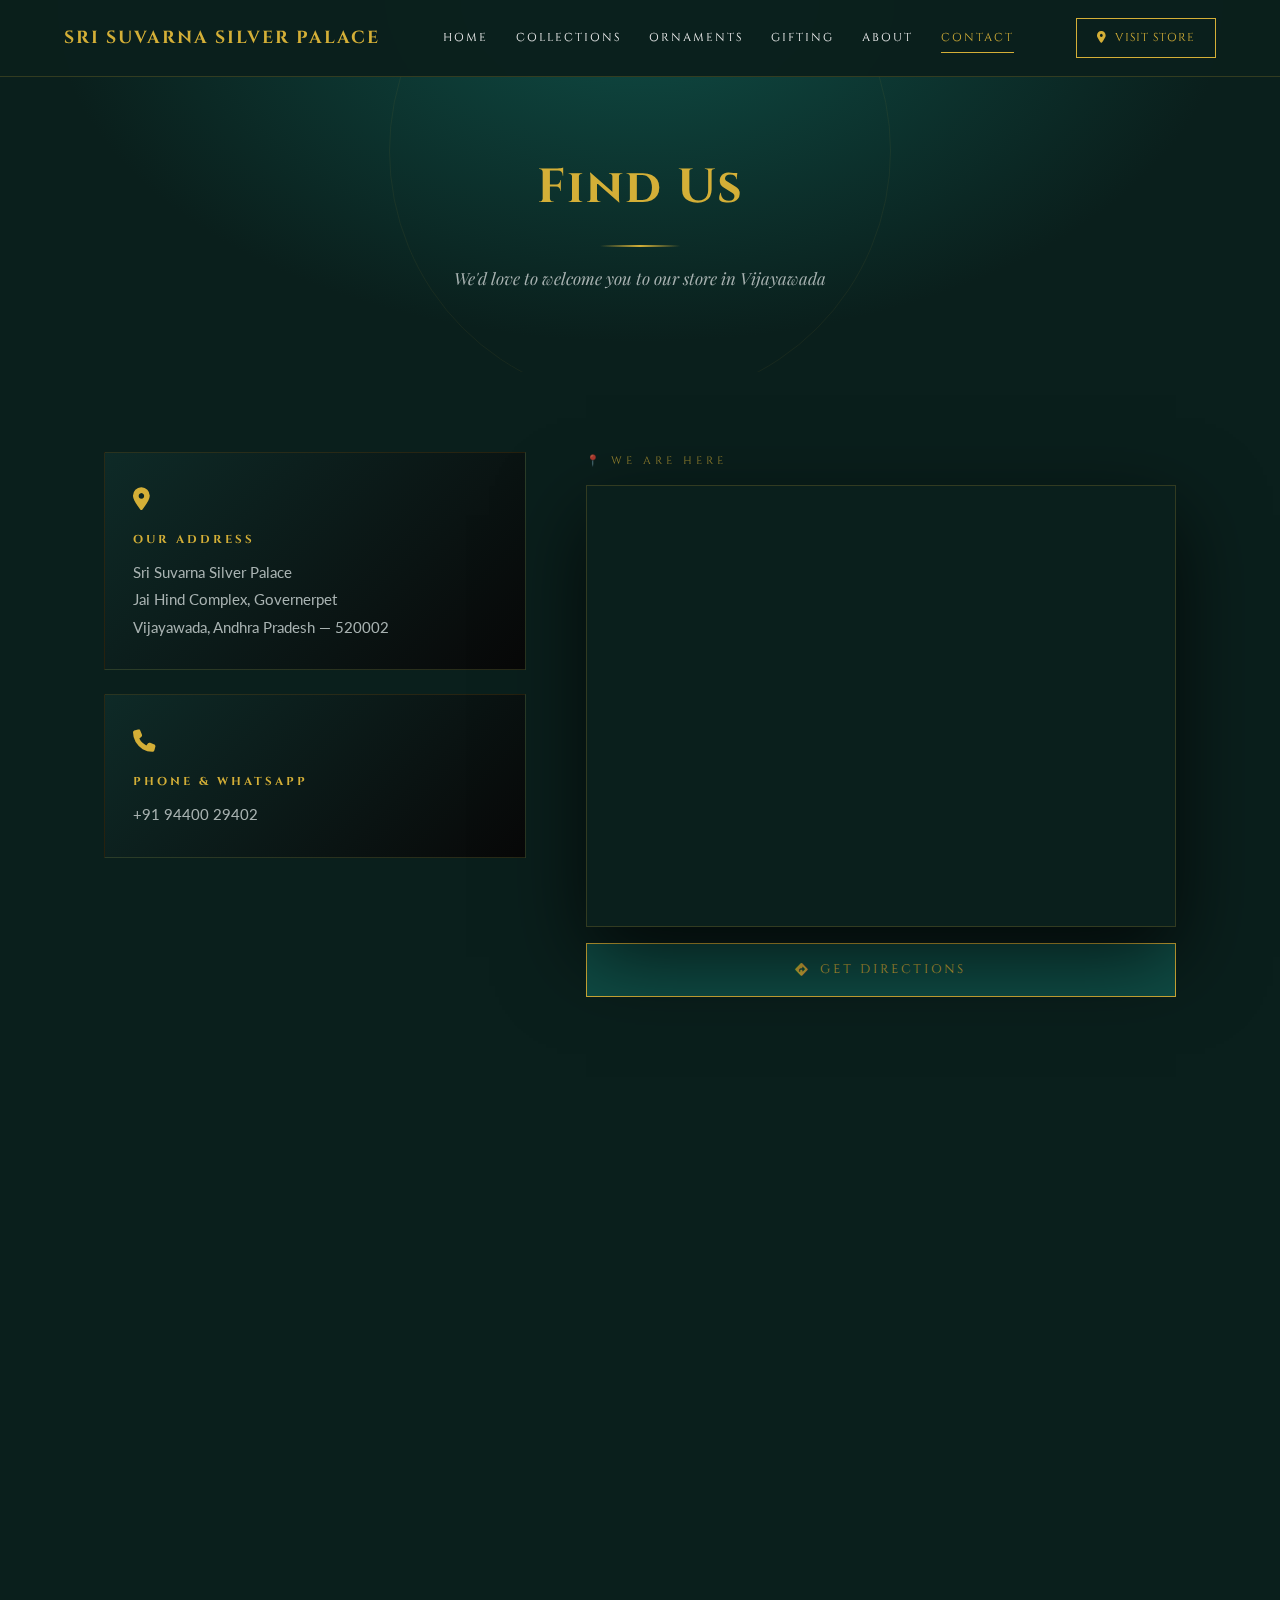
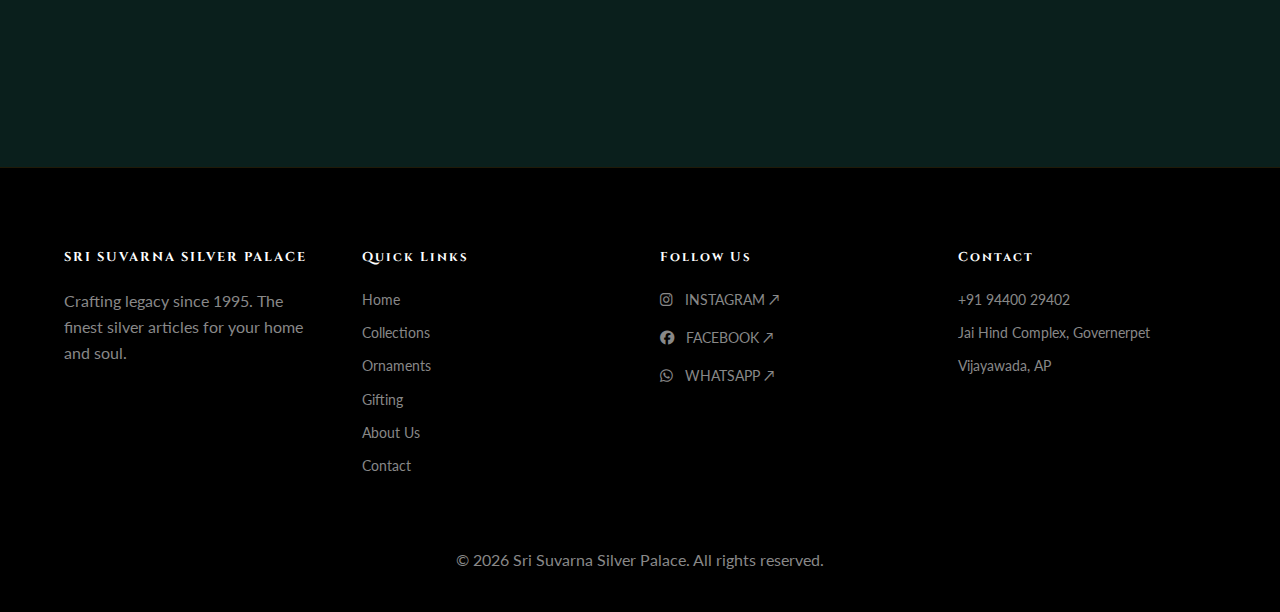
<file: contact.html>
<!DOCTYPE html>
<html lang="en">
<head>
    <meta charset="UTF-8">
    <meta name="viewport" content="width=device-width, initial-scale=1.0">
    <title>Contact | Sri Suvarna Silver Palace</title>
    <link rel="preconnect" href="https://fonts.googleapis.com">
    <link rel="preconnect" href="https://fonts.gstatic.com" crossorigin>
    <link href="https://fonts.googleapis.com/css2?family=Cinzel:wght@400;700&family=Lato:wght@300;400&family=Playfair+Display:ital,wght@0,400;1,400&display=swap" rel="stylesheet">
    <link rel="stylesheet" href="https://cdnjs.cloudflare.com/ajax/libs/font-awesome/6.5.1/css/all.min.css">
    <link href="https://unpkg.com/aos@2.3.1/dist/aos.css" rel="stylesheet">
    <link rel="stylesheet" href="styles.css">
    <!-- Google tag (gtag.js) -->
    <script async src="https://www.googletagmanager.com/gtag/js?id=G-F0XDXDSTNX"></script>
    <script>
        window.dataLayer = window.dataLayer || [];
        function gtag(){dataLayer.push(arguments);}
        gtag('js', new Date());
        gtag('config', 'G-F0XDXDSTNX');
    </script>
</head>
<body>

    <!-- NAVIGATION -->
    <nav>
        <div class="logo">SRI SUVARNA SILVER PALACE</div>
        <div class="nav-links">
            <a href="index.html">Home</a>
            <a href="collections.html">Collections</a>
            <a href="ornaments.html">Ornaments</a>
            <a href="gifting.html">Gifting</a>
            <a href="about.html">About</a>
            <a href="contact.html" class="active">Contact</a>
        </div>
        <a href="https://www.google.com/maps/place/Sri+Suvarna+Silver+Palace/@16.5116179,80.623188,17z" target="_blank" class="cta-btn">
            <i class="fa-solid fa-location-dot"></i> VISIT STORE
        </a>
        <div class="hamburger" id="hamburger">
            <span></span><span></span><span></span>
        </div>
    </nav>

    <!-- MOBILE MENU -->
    <div class="mobile-menu" id="mobileMenu">
        <a href="index.html">Home</a>
        <a href="collections.html">Collections</a>
        <a href="ornaments.html">Ornaments</a>
        <a href="gifting.html">Gifting</a>
        <a href="about.html">About</a>
        <a href="contact.html" class="active">Contact</a>
        <a href="https://www.google.com/maps/place/Sri+Suvarna+Silver+Palace/@16.5116179,80.623188,17z" target="_blank" class="mobile-cta">
            <i class="fa-solid fa-location-dot"></i> VISIT STORE
        </a>
    </div>

    <!-- PAGE HEADER -->
    <section class="page-header" data-aos="fade-up">
        <h1>Find Us</h1>
        <div class="gold-line"></div>
        <p>We'd love to welcome you to our store in Vijayawada</p>
    </section>

    <!-- CONTACT CONTENT -->
    <section class="contact-wrapper">
        <div class="info-stack">
            <div class="info-card" data-aos="fade-right" data-aos-delay="100">
                <div class="info-card-icon"><i class="fa-solid fa-location-dot"></i></div>
                <h3>Our Address</h3>
                <p>Sri Suvarna Silver Palace<br>Jai Hind Complex, Governerpet<br>Vijayawada, Andhra Pradesh — 520002</p>
            </div>
            <div class="info-card" data-aos="fade-right" data-aos-delay="200">
                <div class="info-card-icon"><i class="fa-solid fa-phone"></i></div>
                <h3>Phone & WhatsApp</h3>
                <p><a href="tel:+919440029402">+91 94400 29402</a></p>
            </div>
            <div class="info-card" data-aos="fade-right" data-aos-delay="300">
                <div class="info-card-icon"><i class="fa-regular fa-clock"></i></div>
                <h3>Store Timings</h3>
                <div class="open-badge">● Open Today</div>
                <div class="timings-grid">
                    <span class="timing-day">Monday</span>
                    <span class="timing-time">10:30 AM – 9:00 PM</span>
                    <span class="timing-day">Tuesday</span>
                    <span class="timing-time">10:30 AM – 9:00 PM</span>
                    <span class="timing-day">Wednesday</span>
                    <span class="timing-time">10:30 AM – 9:00 PM</span>
                    <span class="timing-day">Thursday</span>
                    <span class="timing-time">10:30 AM – 9:00 PM</span>
                    <span class="timing-day">Friday</span>
                    <span class="timing-time">10:30 AM – 9:00 PM</span>
                    <span class="timing-day">Saturday</span>
                    <span class="timing-time">10:30 AM – 9:00 PM</span>
                    <span class="timing-day">Sunday</span>
                    <span class="timing-time">11:00 AM – 2:00 PM</span>
                </div>
            </div>
            <div class="info-card" data-aos="fade-right" data-aos-delay="400">
                <div class="info-card-icon"><i class="fa-solid fa-share-nodes"></i></div>
                <h3>Follow Us</h3>
                <div class="social-row">
                    <a href="https://www.instagram.com/srisuvarnasilverpalace" target="_blank" class="social-btn">
                        <i class="fa-brands fa-instagram"></i> Instagram
                    </a>
                    <a href="https://www.facebook.com/srisuvarnasilverpalace" target="_blank" class="social-btn">
                        <i class="fa-brands fa-facebook"></i> Facebook
                    </a>
                </div>
            </div>
        </div>

        <div class="map-panel" data-aos="fade-left" data-aos-delay="200">
            <p class="map-label">📍 We are here</p>
            <div class="map-frame-wrapper">
                <iframe src="https://www.google.com/maps/embed?pb=!1m18!1m12!1m3!1d3825.285821138831!2d80.6256944!3d16.5116619!2m3!1f0!2f0!3f0!3m2!1i1024!2i768!4f13.1!3m3!1m2!1s0x3a35f00212ba4be1%3A0x6f9157599d7101e0!2sSri%20Suvarna%20Silver%20Palace!5e0!3m2!1sen!2sin!4v1772136055547!5m2!1sen!2sin"
                    allowfullscreen="" loading="lazy" referrerpolicy="no-referrer-when-downgrade"></iframe>
            </div>
            <a href="https://www.google.com/maps/place/Sri+Suvarna+Silver+Palace/@16.5116179,80.623188,17z" target="_blank" class="map-cta">
                <i class="fa-solid fa-diamond-turn-right"></i> Get Directions
            </a>
        </div>
    </section>

    <!-- WHATSAPP STRIP -->
    <section class="contact-strip" data-aos="fade-up">
        <p>"Have a question? We're just a message away."</p>
        <a href="https://wa.me/919440029402" target="_blank" class="whatsapp-btn">
            <i class="fa-brands fa-whatsapp fa-lg"></i> Chat on WhatsApp
        </a>
    </section>

    <!-- FOOTER -->
    <footer>
        <div class="footer-content">
            <div class="footer-col">
                <h4>SRI SUVARNA SILVER PALACE</h4>
                <p>Crafting legacy since 1995. The finest silver articles for your home and soul.</p>
            </div>
            <div class="footer-col">
                <h4>Quick Links</h4>
                <ul>
                    <li><a href="index.html">Home</a></li>
                    <li><a href="collections.html">Collections</a></li>
                    <li><a href="ornaments.html">Ornaments</a></li>
                    <li><a href="gifting.html">Gifting</a></li>
                    <li><a href="about.html">About Us</a></li>
                    <li><a href="contact.html">Contact</a></li>
                </ul>
            </div>
            <div class="footer-col">
                <h4>Follow Us</h4>
                <ul>
                    <li style="margin-bottom:15px;"><a href="https://www.instagram.com/srisuvarnasilverpalace" target="_blank"><i class="fa-brands fa-instagram" style="margin-right:8px;"></i> INSTAGRAM ↗</a></li>
                    <li style="margin-bottom:15px;"><a href="https://www.facebook.com/srisuvarnasilverpalace" target="_blank"><i class="fa-brands fa-facebook" style="margin-right:8px;"></i> FACEBOOK ↗</a></li>
                    <li style="margin-bottom:15px;"><a href="https://wa.me/919440029402" target="_blank"><i class="fa-brands fa-whatsapp" style="margin-right:8px;"></i> WHATSAPP ↗</a></li>
                </ul>
            </div>
            <div class="footer-col">
                <h4>Contact</h4>
                <ul>
                    <li>+91 94400 29402</li>
                    <li>Jai Hind Complex, Governerpet</li>
                    <li>Vijayawada, AP</li>
                </ul>
            </div>
        </div>

        <p>&copy; 2026 Sri Suvarna Silver Palace. All rights reserved.</p>
    </footer>

    <script src="https://unpkg.com/aos@2.3.1/dist/aos.js"></script>
    <script src="script.js"></script>
</body>
</html>
</file>
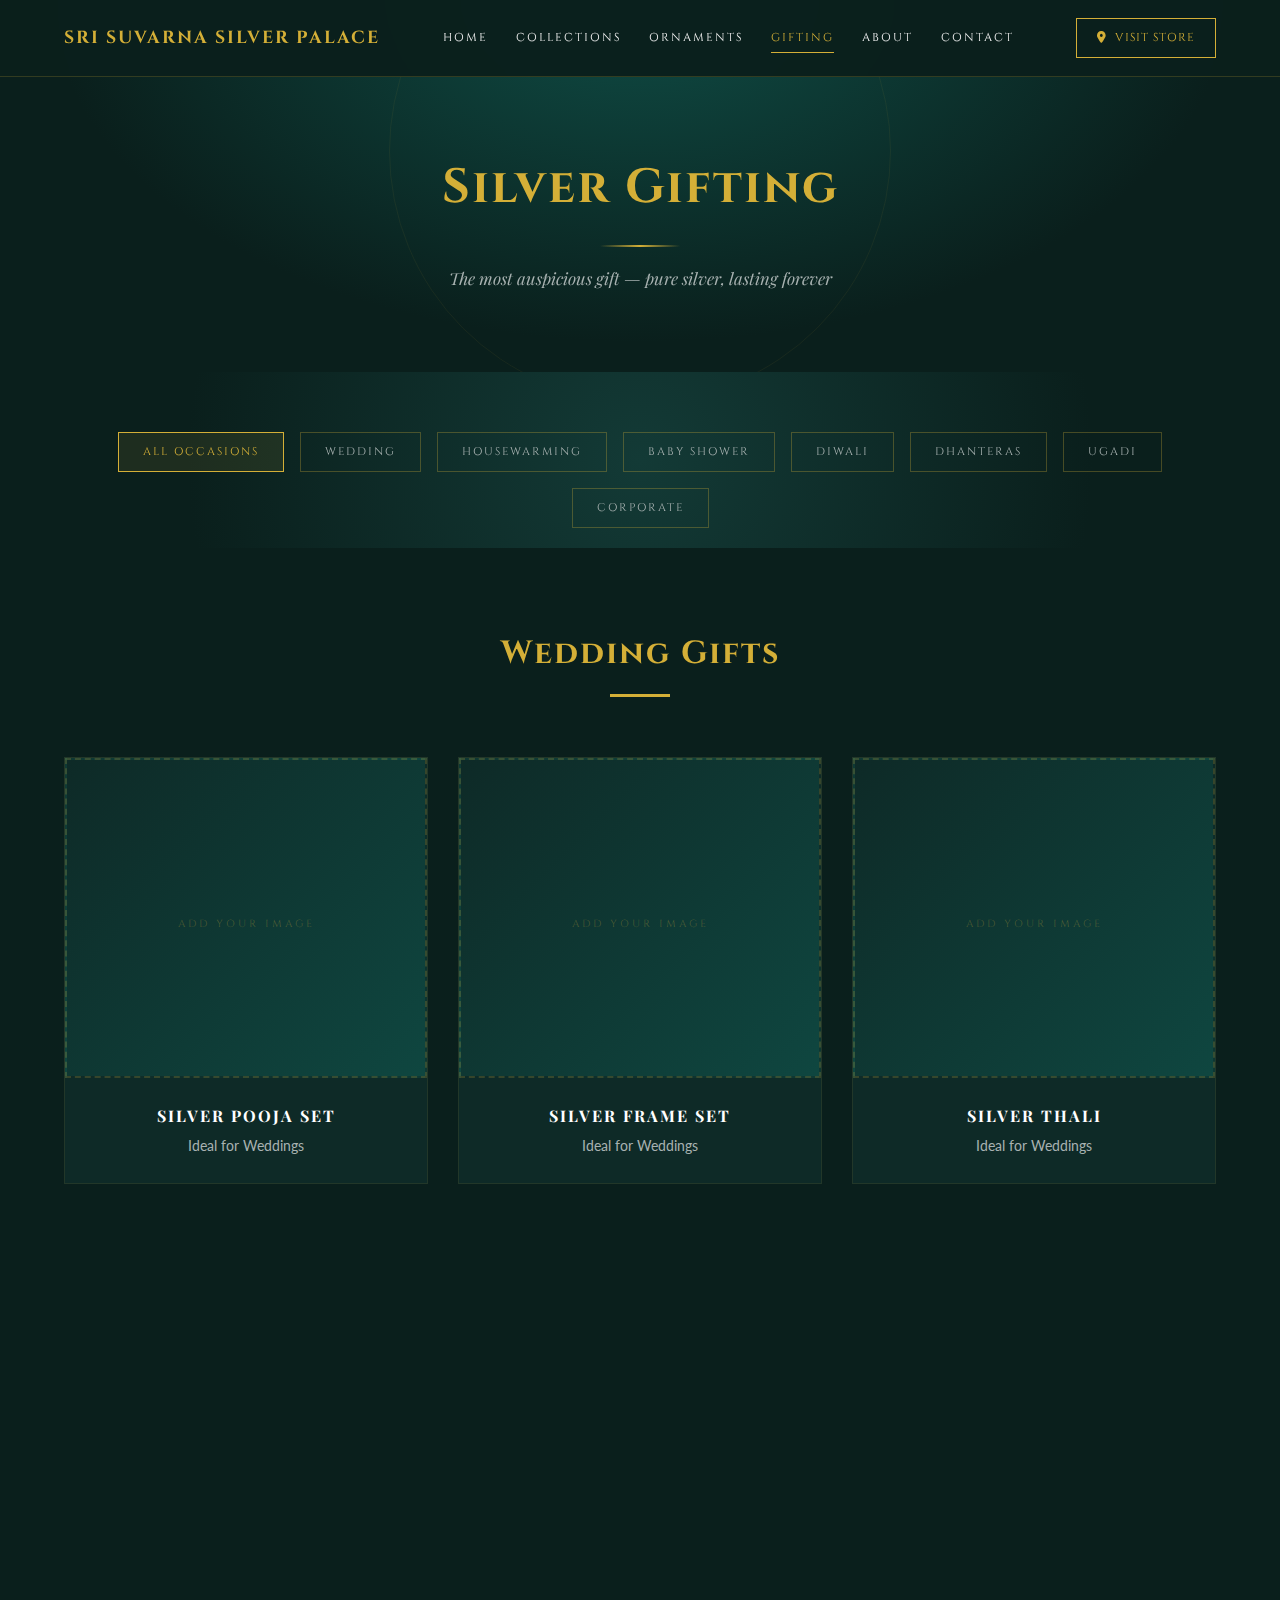
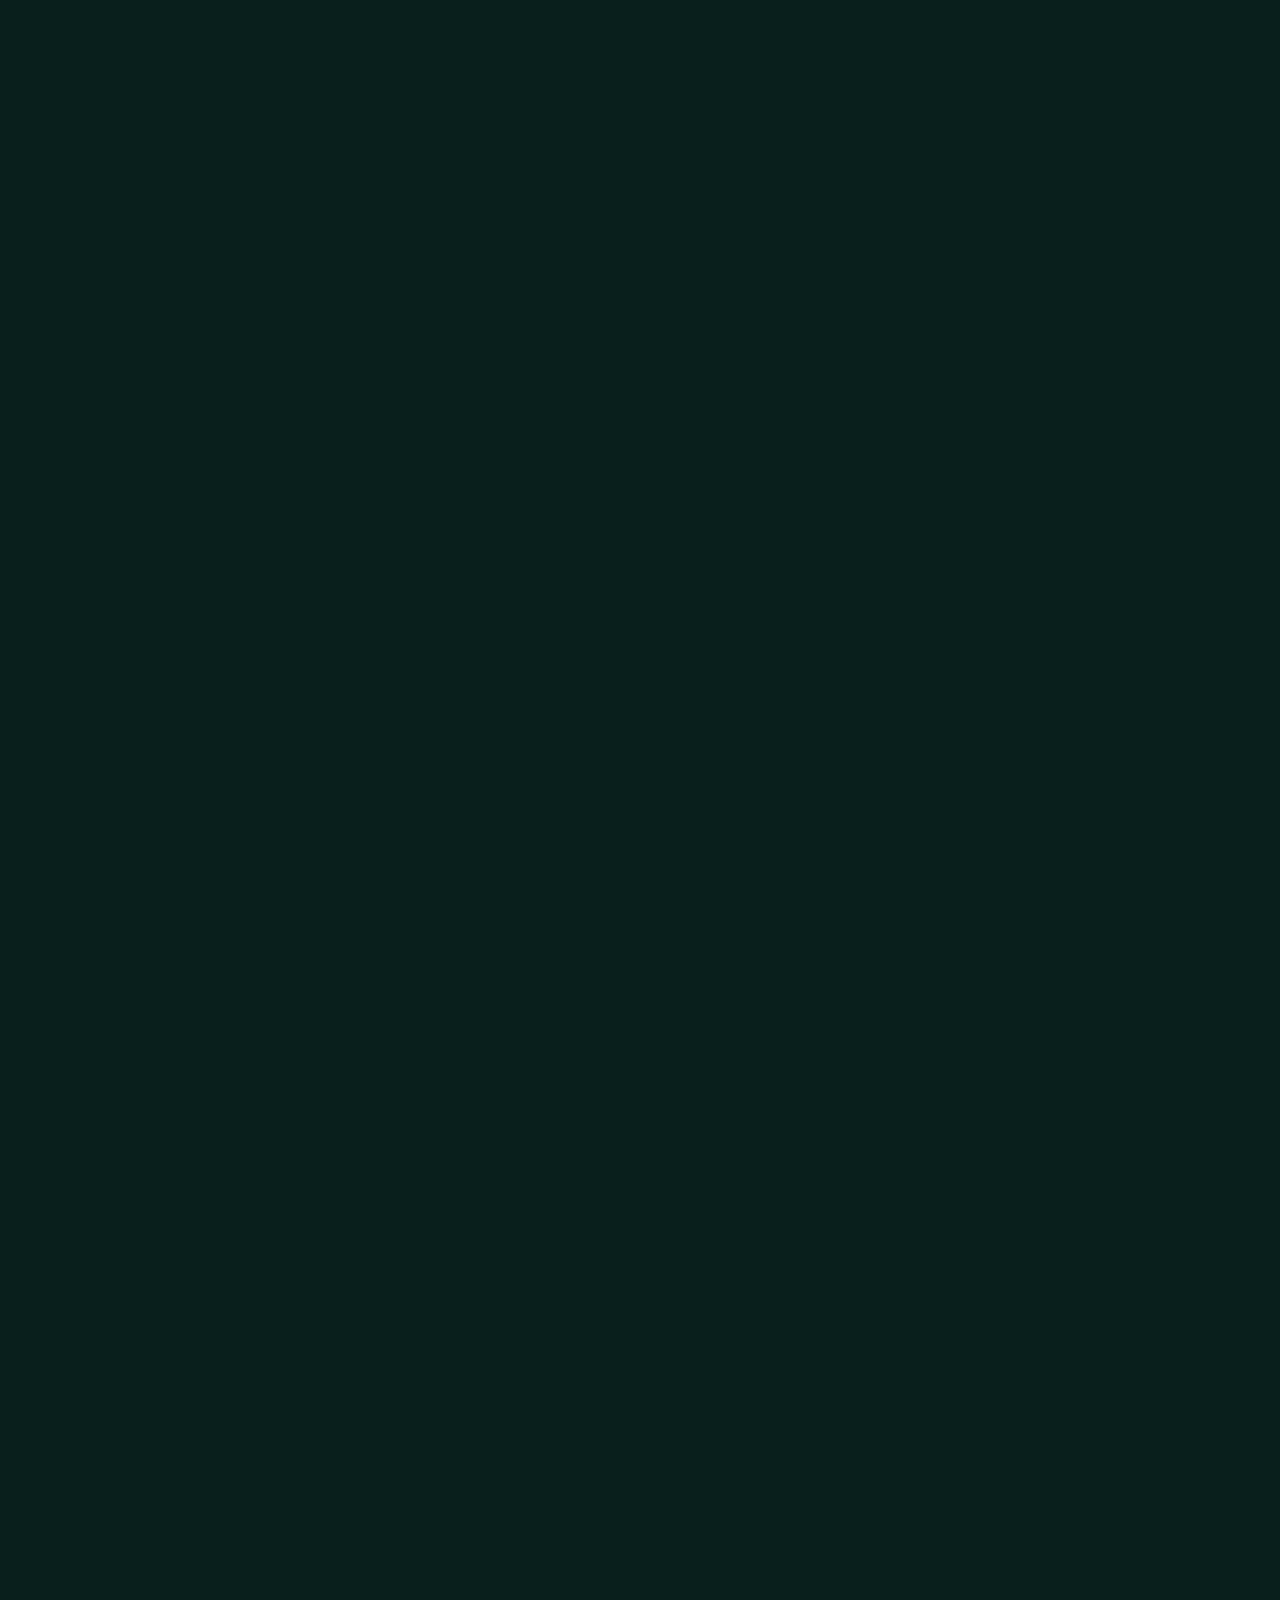
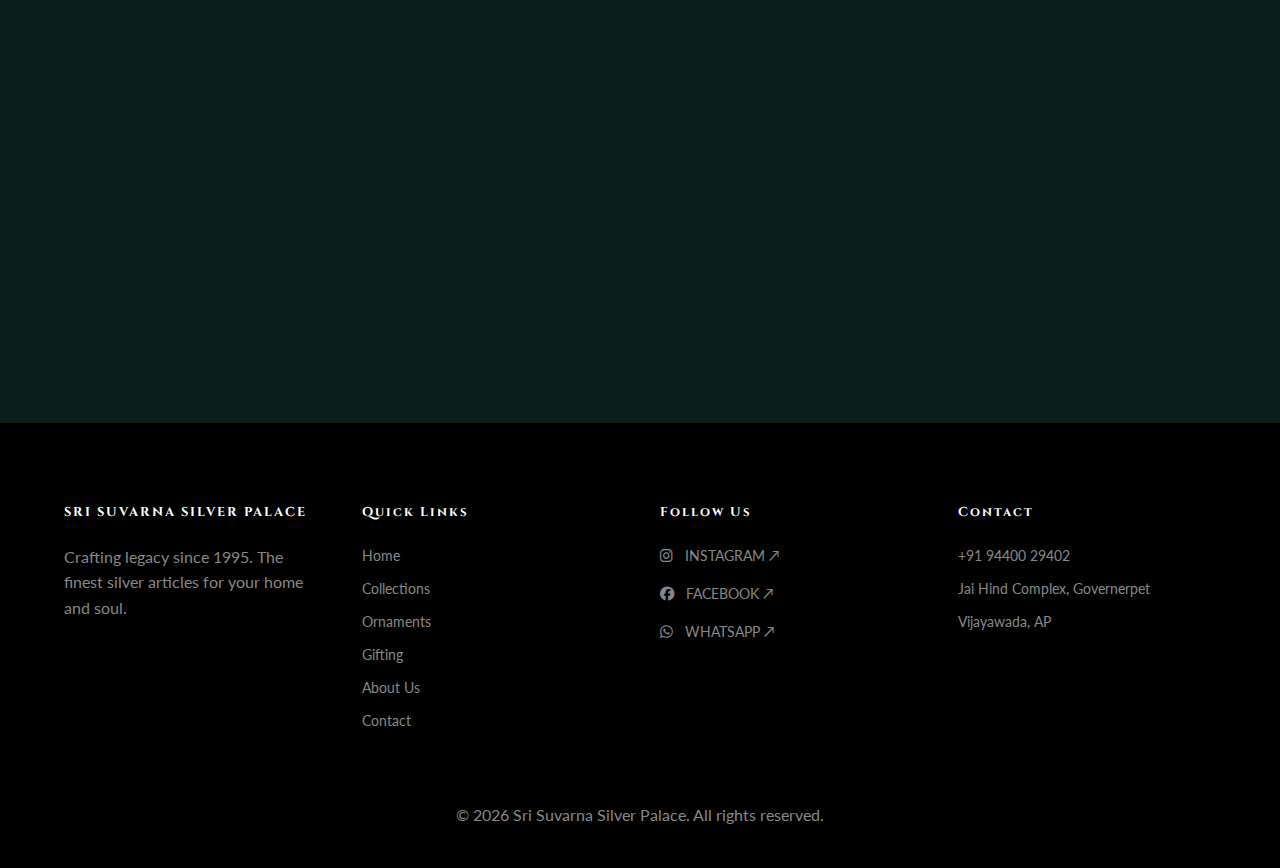
<file: gifting.html>
<!DOCTYPE html>
<html lang="en">
<head>
    <meta charset="UTF-8">
    <meta name="viewport" content="width=device-width, initial-scale=1.0">
    <title>Gifting | Sri Suvarna Silver Palace</title>
    <link rel="preconnect" href="https://fonts.googleapis.com">
    <link rel="preconnect" href="https://fonts.gstatic.com" crossorigin>
    <link href="https://fonts.googleapis.com/css2?family=Cinzel:wght@400;700&family=Lato:wght@300;400&family=Playfair+Display:ital,wght@0,400;1,400&display=swap" rel="stylesheet">
    <link rel="stylesheet" href="https://cdnjs.cloudflare.com/ajax/libs/font-awesome/6.5.1/css/all.min.css">
    <link href="https://unpkg.com/aos@2.3.1/dist/aos.css" rel="stylesheet">
    <link rel="stylesheet" href="styles.css">
    <!-- Google tag (gtag.js) -->
    <script async src="https://www.googletagmanager.com/gtag/js?id=G-F0XDXDSTNX"></script>
    <script>
        window.dataLayer = window.dataLayer || [];
        function gtag(){dataLayer.push(arguments);}
        gtag('js', new Date());
        gtag('config', 'G-F0XDXDSTNX');
    </script>
    <style>
        /* ── OCCASIONS STRIP ── */
        .occasions-strip {
            display: flex;
            justify-content: center;
            flex-wrap: wrap;
            gap: 16px;
            padding: 60px 5% 20px;
            background: radial-gradient(circle at center, #133a36 0%, var(--primary-dark) 70%);
        }

        .occasion-tag {
            padding: 10px 24px;
            border: 1px solid rgba(212, 175, 55, 0.3);
            font-family: 'Cinzel', serif;
            font-size: 0.7rem;
            letter-spacing: 2px;
            text-transform: uppercase;
            color: var(--text-muted);
            cursor: pointer;
            transition: var(--transition);
        }

        .occasion-tag:hover,
        .occasion-tag.active {
            background: rgba(212, 175, 55, 0.1);
            border-color: var(--accent-gold);
            color: var(--accent-gold);
        }

        /* ── WHY SILVER SECTION ── */
        .why-silver {
            background: linear-gradient(135deg, #0a1f1c, #0f4c45);
            border-top: 1px solid rgba(212, 175, 55, 0.15);
            border-bottom: 1px solid rgba(212, 175, 55, 0.15);
            padding: 80px 5%;
            text-align: center;
        }

        .why-silver h2 { font-size: 2rem; margin-bottom: 16px; }
        .why-silver p { color: var(--text-muted); font-size: 1rem; max-width: 600px; margin: 0 auto 50px; font-family: 'Playfair Display', serif; font-style: italic; }

        .why-grid {
            display: grid;
            grid-template-columns: repeat(auto-fit, minmax(200px, 1fr));
            gap: 30px;
            max-width: 900px;
            margin: 0 auto;
        }

        .why-item {
            padding: 30px 20px;
            border: 1px solid rgba(212, 175, 55, 0.12);
            background: rgba(10, 31, 28, 0.5);
            transition: var(--transition);
        }

        .why-item:hover { border-color: var(--accent-gold); transform: translateY(-6px); }
        .why-item i { font-size: 2rem; color: var(--accent-gold); margin-bottom: 16px; display: block; }
        .why-item h4 { font-family: 'Cinzel', serif; font-size: 0.8rem; letter-spacing: 2px; color: var(--text-light); margin-bottom: 8px; }
        .why-item p { color: var(--text-muted); font-size: 0.82rem; line-height: 1.6; }

        /* ── CTA ENQUIRE ── */
        .gift-cta {
            text-align: center;
            padding: 80px 5%;
            background: var(--primary-dark);
        }

        .gift-cta h2 { font-size: 2rem; margin-bottom: 16px; }
        .gift-cta p { color: var(--text-muted); font-family: 'Playfair Display', serif; font-style: italic; margin-bottom: 40px; font-size: 1.05rem; }

        .gift-cta-btns { display: flex; gap: 16px; justify-content: center; flex-wrap: wrap; }

        .btn-gold {
            padding: 16px 36px;
            background: var(--accent-gold);
            color: var(--primary-dark);
            font-family: 'Cinzel', serif;
            font-size: 0.8rem;
            letter-spacing: 2px;
            text-transform: uppercase;
            transition: var(--transition);
        }
        .btn-gold:hover { background: #c9a227; }

        .btn-outline {
            padding: 16px 36px;
            background: transparent;
            border: 1px solid var(--accent-gold);
            color: var(--accent-gold);
            font-family: 'Cinzel', serif;
            font-size: 0.8rem;
            letter-spacing: 2px;
            text-transform: uppercase;
            transition: var(--transition);
            display: flex;
            align-items: center;
            gap: 10px;
        }
        .btn-outline:hover { background: var(--accent-gold); color: var(--primary-dark); }
    </style>
</head>
<body>

    <!-- NAVIGATION -->
    <nav>
        <div class="logo">SRI SUVARNA SILVER PALACE</div>
        <div class="nav-links">
            <a href="index.html">Home</a>
            <a href="collections.html">Collections</a>
            <a href="ornaments.html">Ornaments</a>
            <a href="gifting.html" class="active">Gifting</a>
            <a href="about.html">About</a>
            <a href="contact.html">Contact</a>
        </div>
        <a href="https://www.google.com/maps/place/Sri+Suvarna+Silver+Palace/@16.5116179,80.623188,17z" target="_blank" class="cta-btn">
            <i class="fa-solid fa-location-dot"></i> VISIT STORE
        </a>
        <div class="hamburger" id="hamburger">
            <span></span><span></span><span></span>
        </div>
    </nav>

    <!-- MOBILE MENU -->
    <div class="mobile-menu" id="mobileMenu">
        <a href="index.html">Home</a>
        <a href="collections.html">Collections</a>
        <a href="ornaments.html">Ornaments</a>
        <a href="gifting.html" class="active">Gifting</a>
        <a href="about.html">About</a>
        <a href="contact.html">Contact</a>
        <a href="https://www.google.com/maps/place/Sri+Suvarna+Silver+Palace/@16.5116179,80.623188,17z" target="_blank" class="mobile-cta">
            <i class="fa-solid fa-location-dot"></i> VISIT STORE
        </a>
    </div>

    <!-- PAGE HEADER -->
    <section class="page-header" data-aos="fade-up">
        <h1>Silver Gifting</h1>
        <div class="gold-line"></div>
        <p>The most auspicious gift — pure silver, lasting forever</p>
    </section>

    <!-- OCCASIONS STRIP -->
    <div class="occasions-strip" data-aos="fade-up">
        <span class="occasion-tag active">All Occasions</span>
        <span class="occasion-tag">Wedding</span>
        <span class="occasion-tag">Housewarming</span>
        <span class="occasion-tag">Baby Shower</span>
        <span class="occasion-tag">Diwali</span>
        <span class="occasion-tag">Dhanteras</span>
        <span class="occasion-tag">Ugadi</span>
        <span class="occasion-tag">Corporate</span>
    </div>

    <!-- GIFTING GRID 1: WEDDING -->
    <section class="categories">
        <h2 class="section-title" data-aos="fade-up">Wedding Gifts</h2>
        <div class="grid-container">
            <div class="product-card" data-aos="fade-up">
                <div class="card-img">
                    <div class="placeholder-img">
                        <i class="fa-solid fa-rings-wedding"></i>
                        <span>Add Your Image</span>
                    </div>
                </div>
                <div class="card-info"><h3>SILVER POOJA SET</h3><p>Ideal for Weddings</p></div>
            </div>
            <div class="product-card" data-aos="fade-up" data-aos-delay="150">
                <div class="card-img">
                    <div class="placeholder-img">
                        <i class="fa-solid fa-rings-wedding"></i>
                        <span>Add Your Image</span>
                    </div>
                </div>
                <div class="card-info"><h3>SILVER FRAME SET</h3><p>Ideal for Weddings</p></div>
            </div>
            <div class="product-card" data-aos="fade-up" data-aos-delay="300">
                <div class="card-img">
                    <div class="placeholder-img">
                        <i class="fa-solid fa-rings-wedding"></i>
                        <span>Add Your Image</span>
                    </div>
                </div>
                <div class="card-info"><h3>SILVER THALI</h3><p>Ideal for Weddings</p></div>
            </div>
        </div>
    </section>

    <!-- GIFTING GRID 2: HOUSEWARMING -->
    <section class="categories">
        <h2 class="section-title" data-aos="fade-up">Housewarming Gifts</h2>
        <div class="grid-container">
            <div class="product-card" data-aos="fade-up">
                <div class="card-img">
                    <div class="placeholder-img">
                        <i class="fa-solid fa-house"></i>
                        <span>Add Your Image</span>
                    </div>
                </div>
                <div class="card-info"><h3>SILVER GANESHA</h3><p>Ideal for Griha Pravesh</p></div>
            </div>
            <div class="product-card" data-aos="fade-up" data-aos-delay="150">
                <div class="card-img">
                    <div class="placeholder-img">
                        <i class="fa-solid fa-house"></i>
                        <span>Add Your Image</span>
                    </div>
                </div>
                <div class="card-info"><h3>SILVER LAKSHMI</h3><p>Ideal for Griha Pravesh</p></div>
            </div>
            <div class="product-card" data-aos="fade-up" data-aos-delay="300">
                <div class="card-img">
                    <div class="placeholder-img">
                        <i class="fa-solid fa-house"></i>
                        <span>Add Your Image</span>
                    </div>
                </div>
                <div class="card-info"><h3>SILVER DIYA PAIR</h3><p>Ideal for Griha Pravesh</p></div>
            </div>
        </div>
    </section>

    <!-- GIFTING GRID 3: FESTIVAL -->
    <section class="categories">
        <h2 class="section-title" data-aos="fade-up">Festival Gifts</h2>
        <div class="grid-container">
            <div class="product-card" data-aos="fade-up">
                <div class="card-img">
                    <div class="placeholder-img">
                        <i class="fa-solid fa-star"></i>
                        <span>Add Your Image</span>
                    </div>
                </div>
                <div class="card-info"><h3>DIWALI GIFT SET</h3><p>Laxmi Pooja Essentials</p></div>
            </div>
            <div class="product-card" data-aos="fade-up" data-aos-delay="150">
                <div class="card-img">
                    <div class="placeholder-img">
                        <i class="fa-solid fa-star"></i>
                        <span>Add Your Image</span>
                    </div>
                </div>
                <div class="card-info"><h3>DHANTERAS SET</h3><p>Auspicious Silver Coins</p></div>
            </div>
            <div class="product-card" data-aos="fade-up" data-aos-delay="300">
                <div class="card-img">
                    <div class="placeholder-img">
                        <i class="fa-solid fa-star"></i>
                        <span>Add Your Image</span>
                    </div>
                </div>
                <div class="card-info"><h3>UGADI GIFT SET</h3><p>Pure Silver Articles</p></div>
            </div>
        </div>
    </section>

    <!-- WHY SILVER GIFTING -->
    <section class="why-silver" data-aos="fade-up">
        <h2>Why Gift Silver?</h2>
        <p>"Silver is the metal of auspiciousness — a gift that carries blessings across generations."</p>
        <div class="why-grid">
            <div class="why-item" data-aos="fade-up" data-aos-delay="100">
                <i class="fa-solid fa-certificate"></i>
                <h4>Purity Guaranteed</h4>
                <p>Every piece is BIS hallmarked 925 sterling silver</p>
            </div>
            <div class="why-item" data-aos="fade-up" data-aos-delay="200">
                <i class="fa-solid fa-infinity"></i>
                <h4>Lasts Forever</h4>
                <p>Silver gifts are treasured and passed down through families</p>
            </div>
            <div class="why-item" data-aos="fade-up" data-aos-delay="300">
                <i class="fa-solid fa-gift"></i>
                <h4>Gift Packaging</h4>
                <p>Beautiful premium packaging for every purchase</p>
            </div>
            <div class="why-item" data-aos="fade-up" data-aos-delay="400">
                <i class="fa-solid fa-indian-rupee-sign"></i>
                <h4>Great Value</h4>
                <p>Silver retains value and appreciates over time</p>
            </div>
        </div>
    </section>

    <!-- CTA -->
    <section class="gift-cta" data-aos="fade-up">
        <h2>Need Help Choosing?</h2>
        <p>Our team is happy to help you find the perfect silver gift for any occasion.</p>
        <div class="gift-cta-btns">
            <a href="https://wa.me/919440029402" target="_blank" class="btn-outline">
                <i class="fa-brands fa-whatsapp"></i> WhatsApp Us
            </a>
            <a href="contact.html" class="btn-gold">Visit Our Store</a>
        </div>
    </section>

    <!-- FOOTER -->
    <footer>
        <div class="footer-content">
            <div class="footer-col">
                <h4>SRI SUVARNA SILVER PALACE</h4>
                <p>Crafting legacy since 1995. The finest silver articles for your home and soul.</p>
            </div>
            <div class="footer-col">
                <h4>Quick Links</h4>
                <ul>
                    <li><a href="index.html">Home</a></li>
                    <li><a href="collections.html">Collections</a></li>
                    <li><a href="ornaments.html">Ornaments</a></li>
                    <li><a href="gifting.html">Gifting</a></li>
                    <li><a href="about.html">About Us</a></li>
                    <li><a href="contact.html">Contact</a></li>
                </ul>
            </div>
            <div class="footer-col">
                <h4>Follow Us</h4>
                <ul>
                    <li style="margin-bottom:15px;"><a href="https://www.instagram.com/srisuvarnasilverpalace" target="_blank"><i class="fa-brands fa-instagram" style="margin-right:8px;"></i> INSTAGRAM ↗</a></li>
                    <li style="margin-bottom:15px;"><a href="https://www.facebook.com/srisuvarnasilverpalace" target="_blank"><i class="fa-brands fa-facebook" style="margin-right:8px;"></i> FACEBOOK ↗</a></li>
                    <li style="margin-bottom:15px;"><a href="https://wa.me/919440029402" target="_blank"><i class="fa-brands fa-whatsapp" style="margin-right:8px;"></i> WHATSAPP ↗</a></li>
                </ul>
            </div>
            <div class="footer-col">
                <h4>Contact</h4>
                <ul>
                    <li>+91 94400 29402</li>
                    <li>Jai Hind Complex, Governerpet</li>
                    <li>Vijayawada, AP</li>
                </ul>
            </div>
        </div>

        <p>&copy; 2026 Sri Suvarna Silver Palace. All rights reserved.</p>
    </footer>

    <script src="https://unpkg.com/aos@2.3.1/dist/aos.js"></script>
    <script src="script.js"></script>
</body>
</html>
</file>
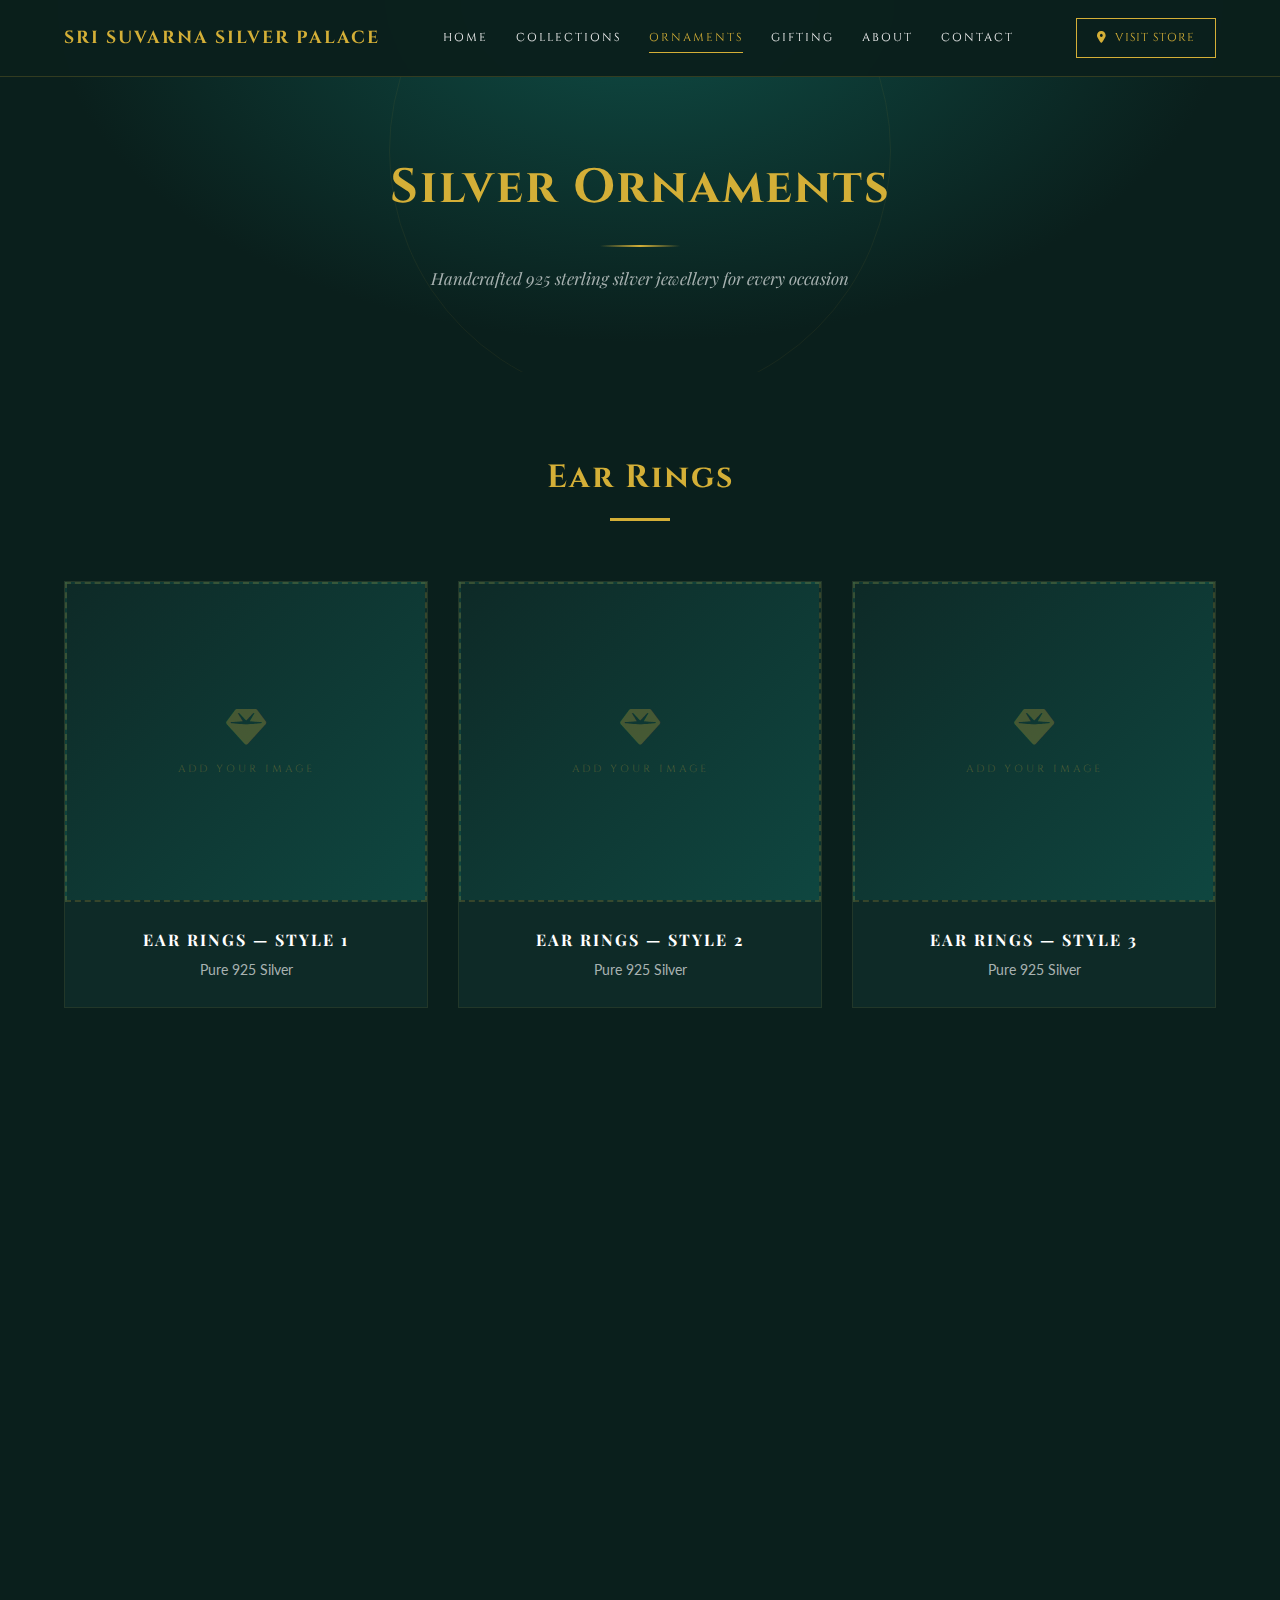
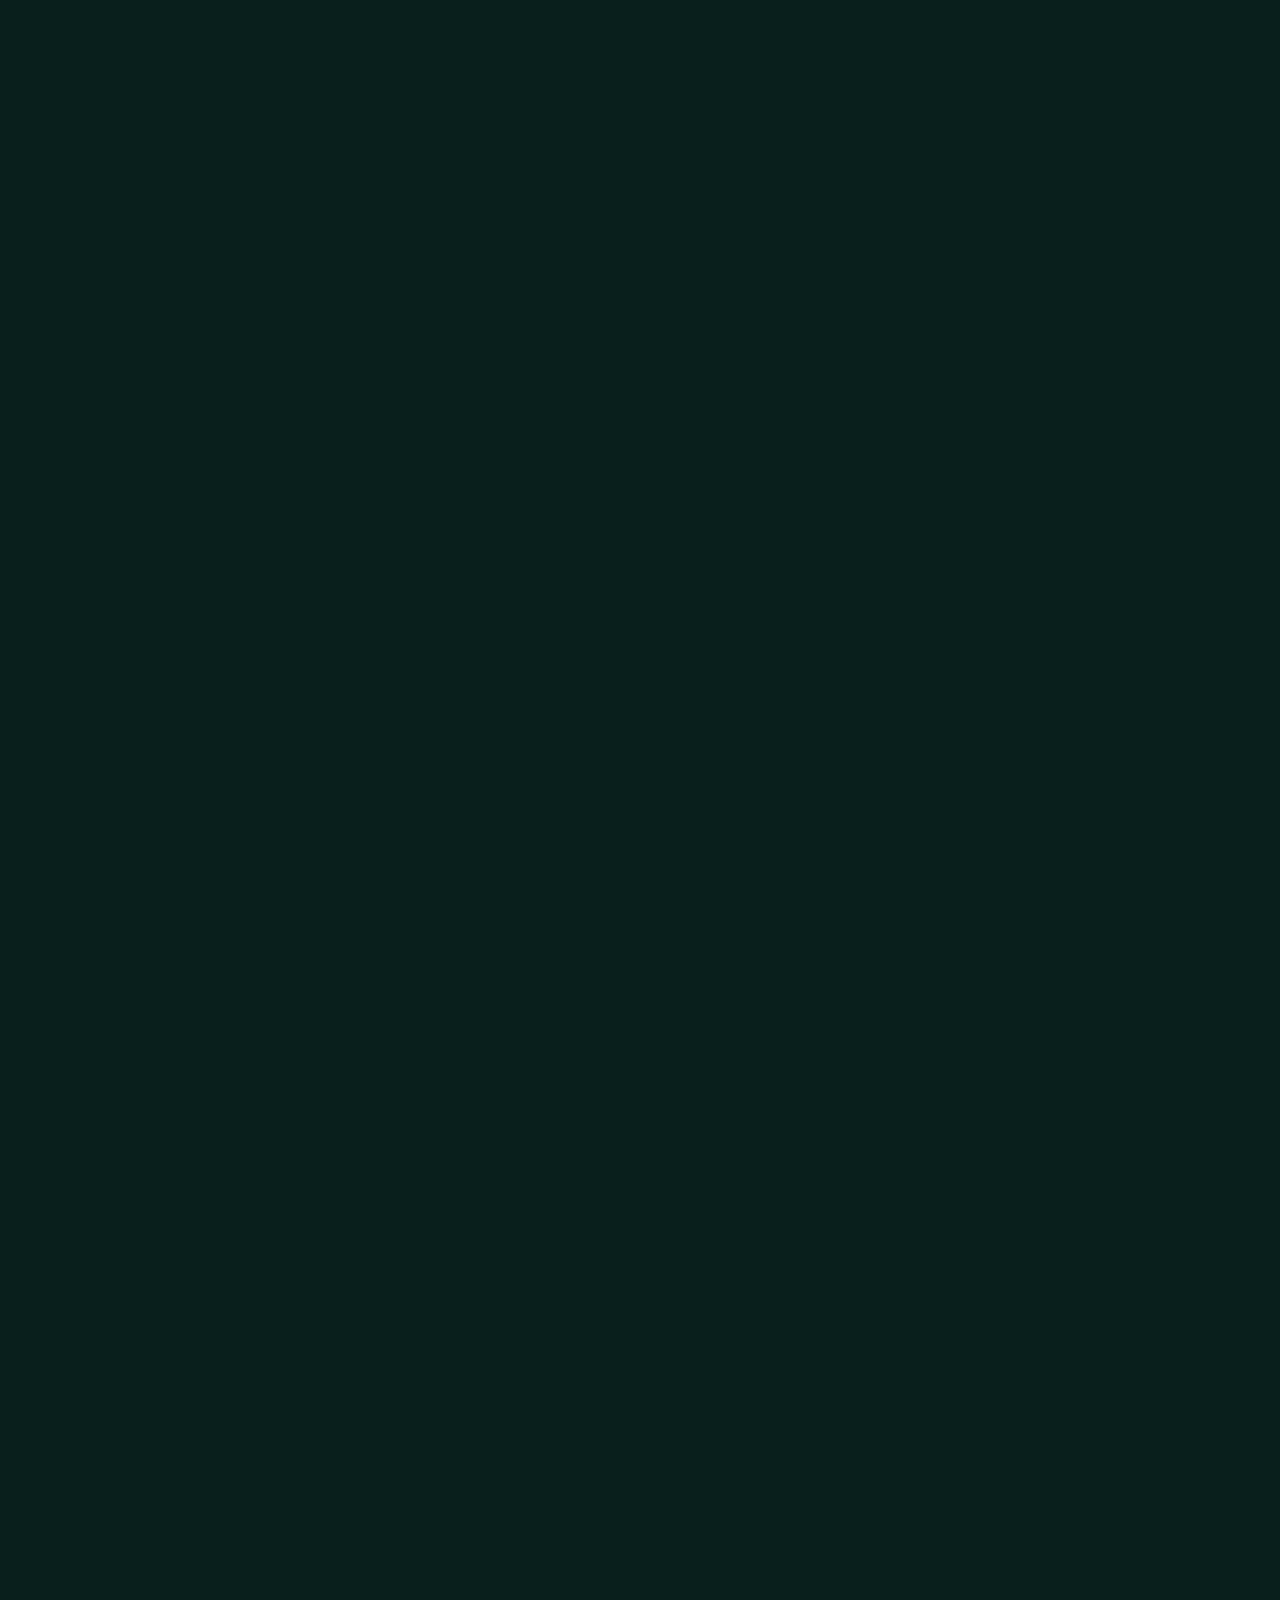
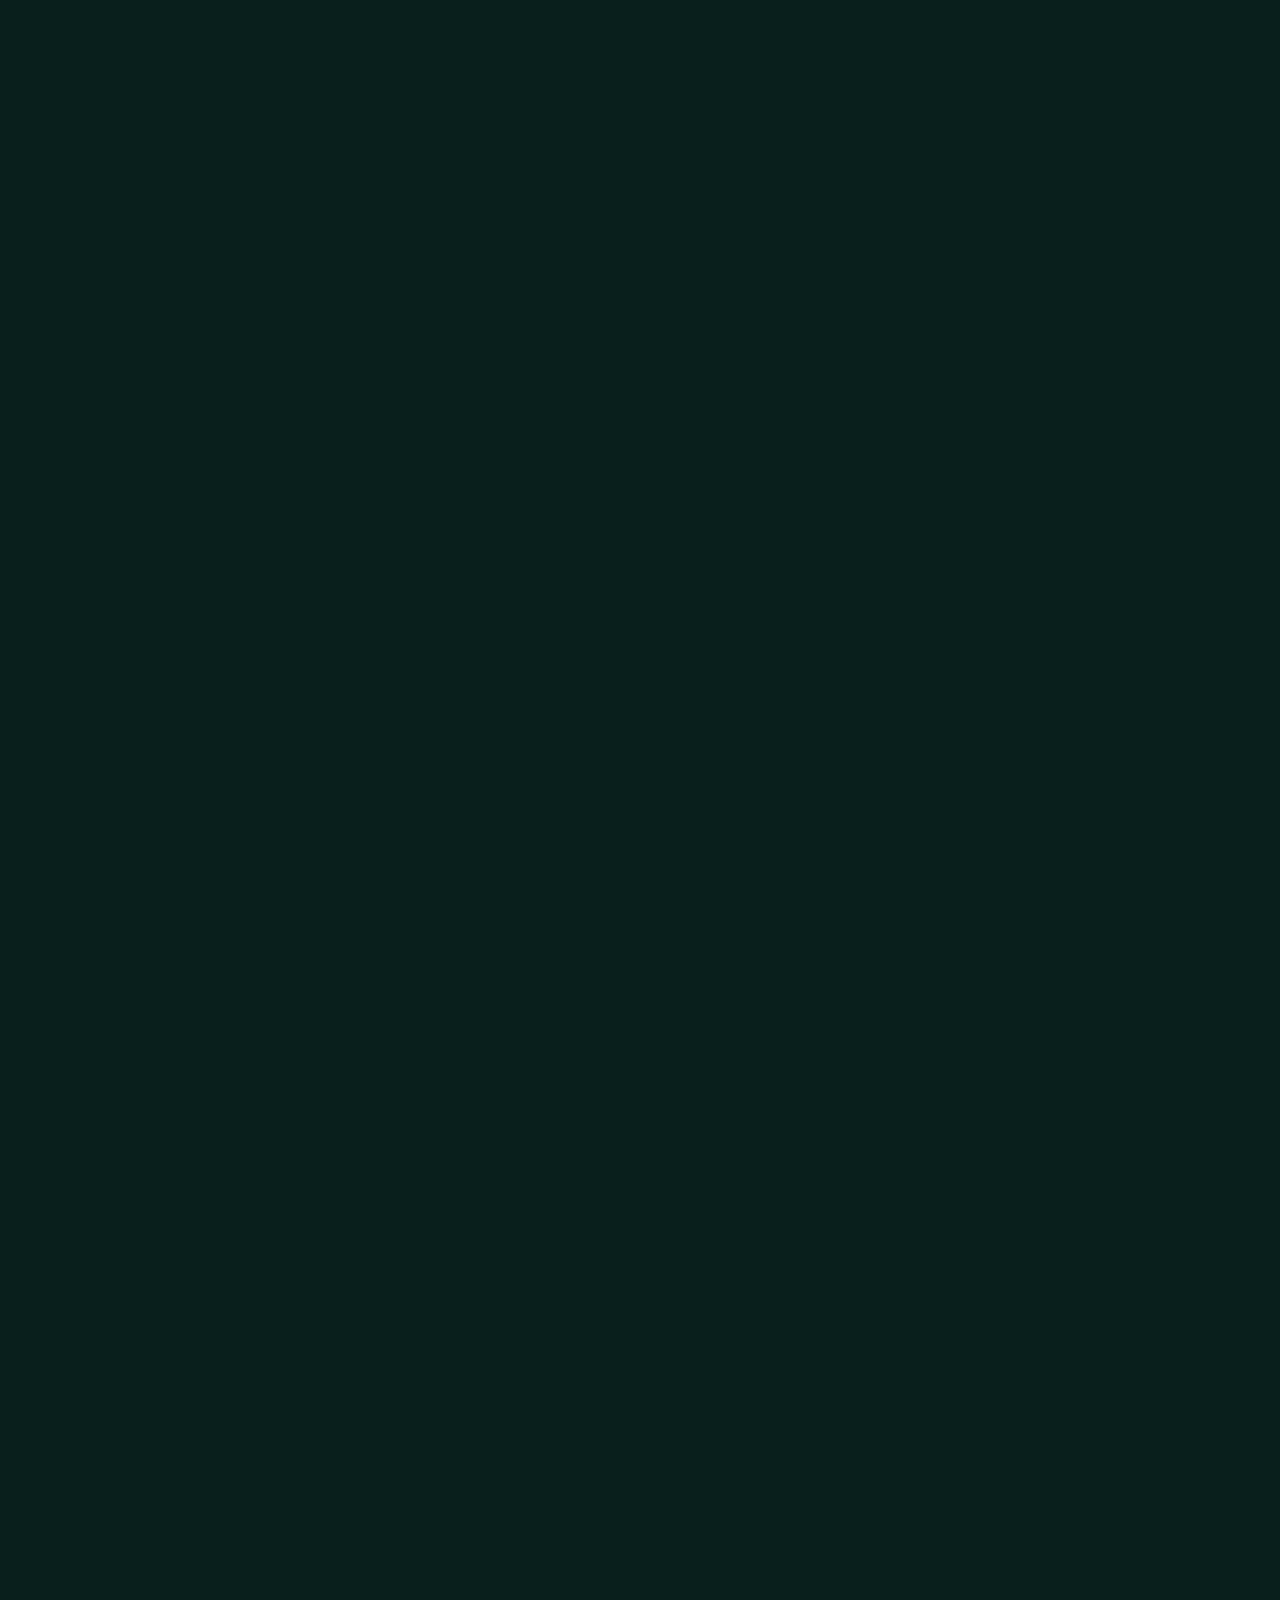
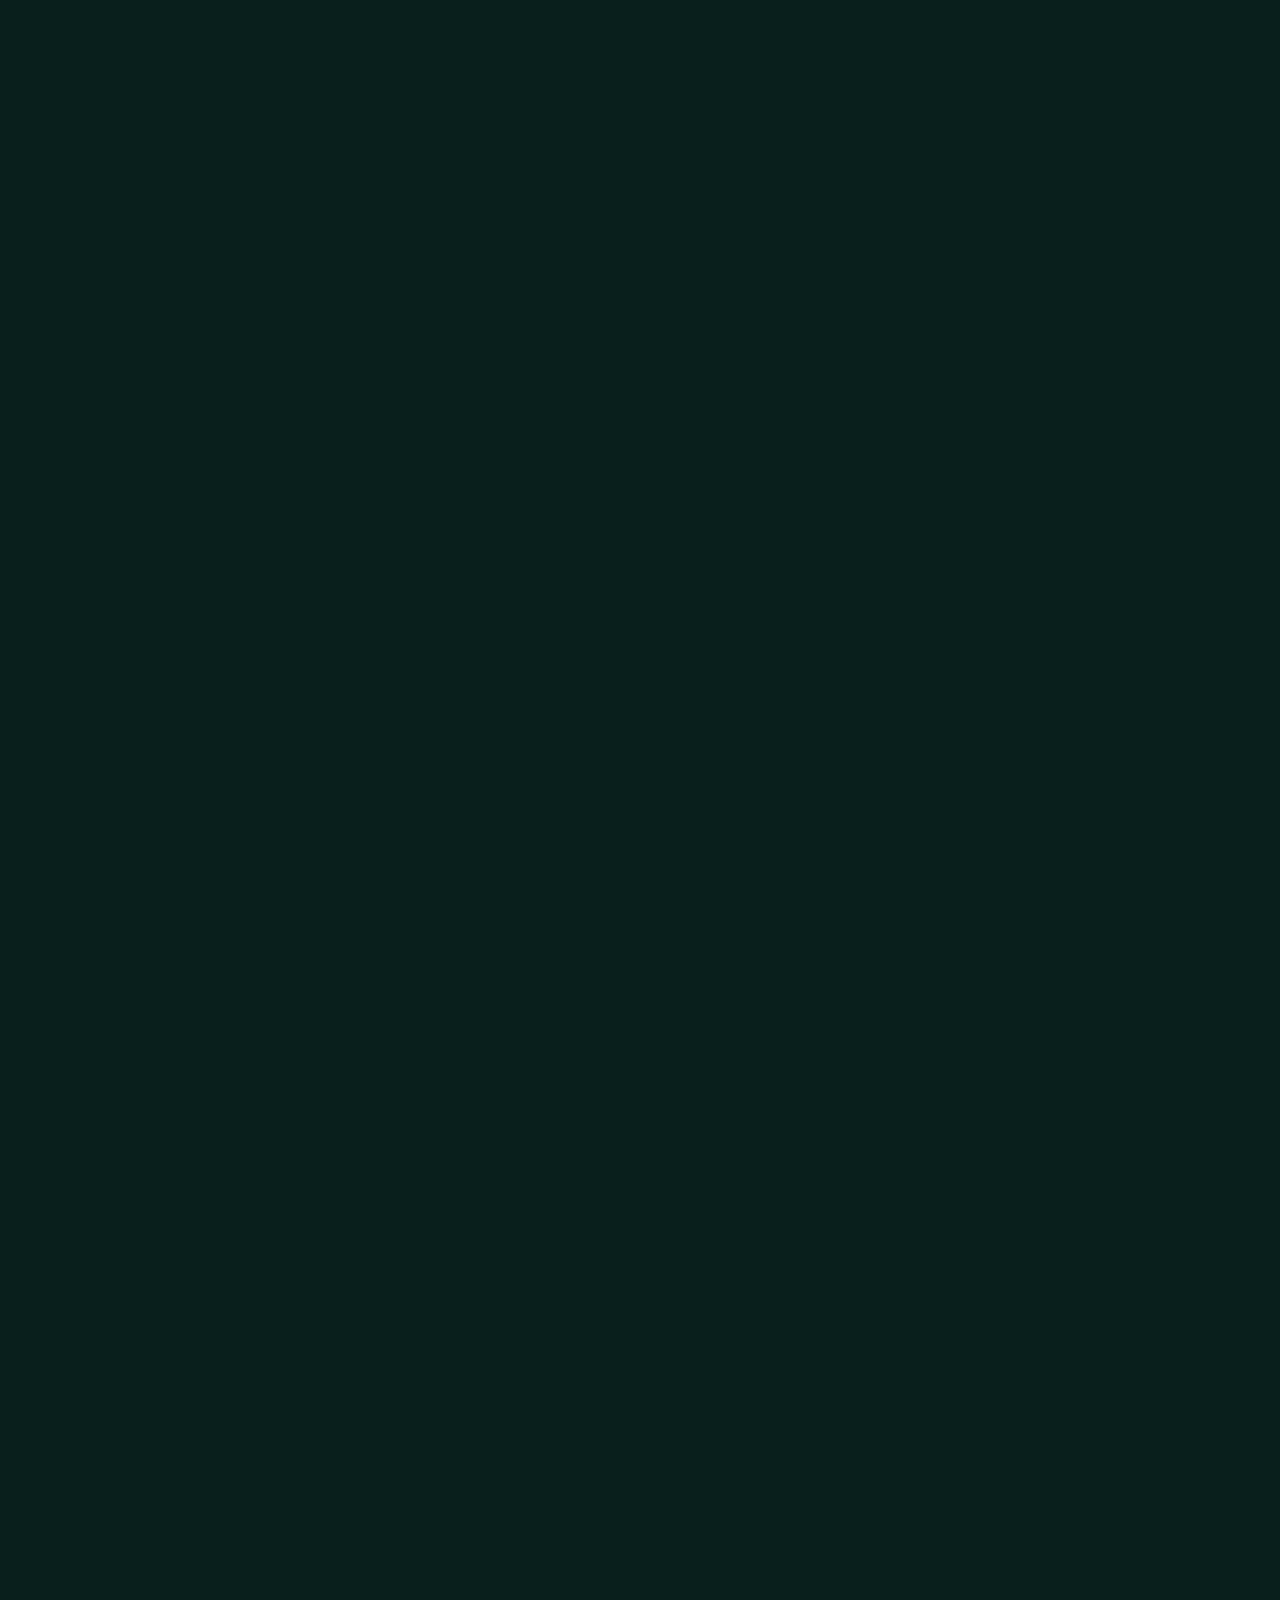
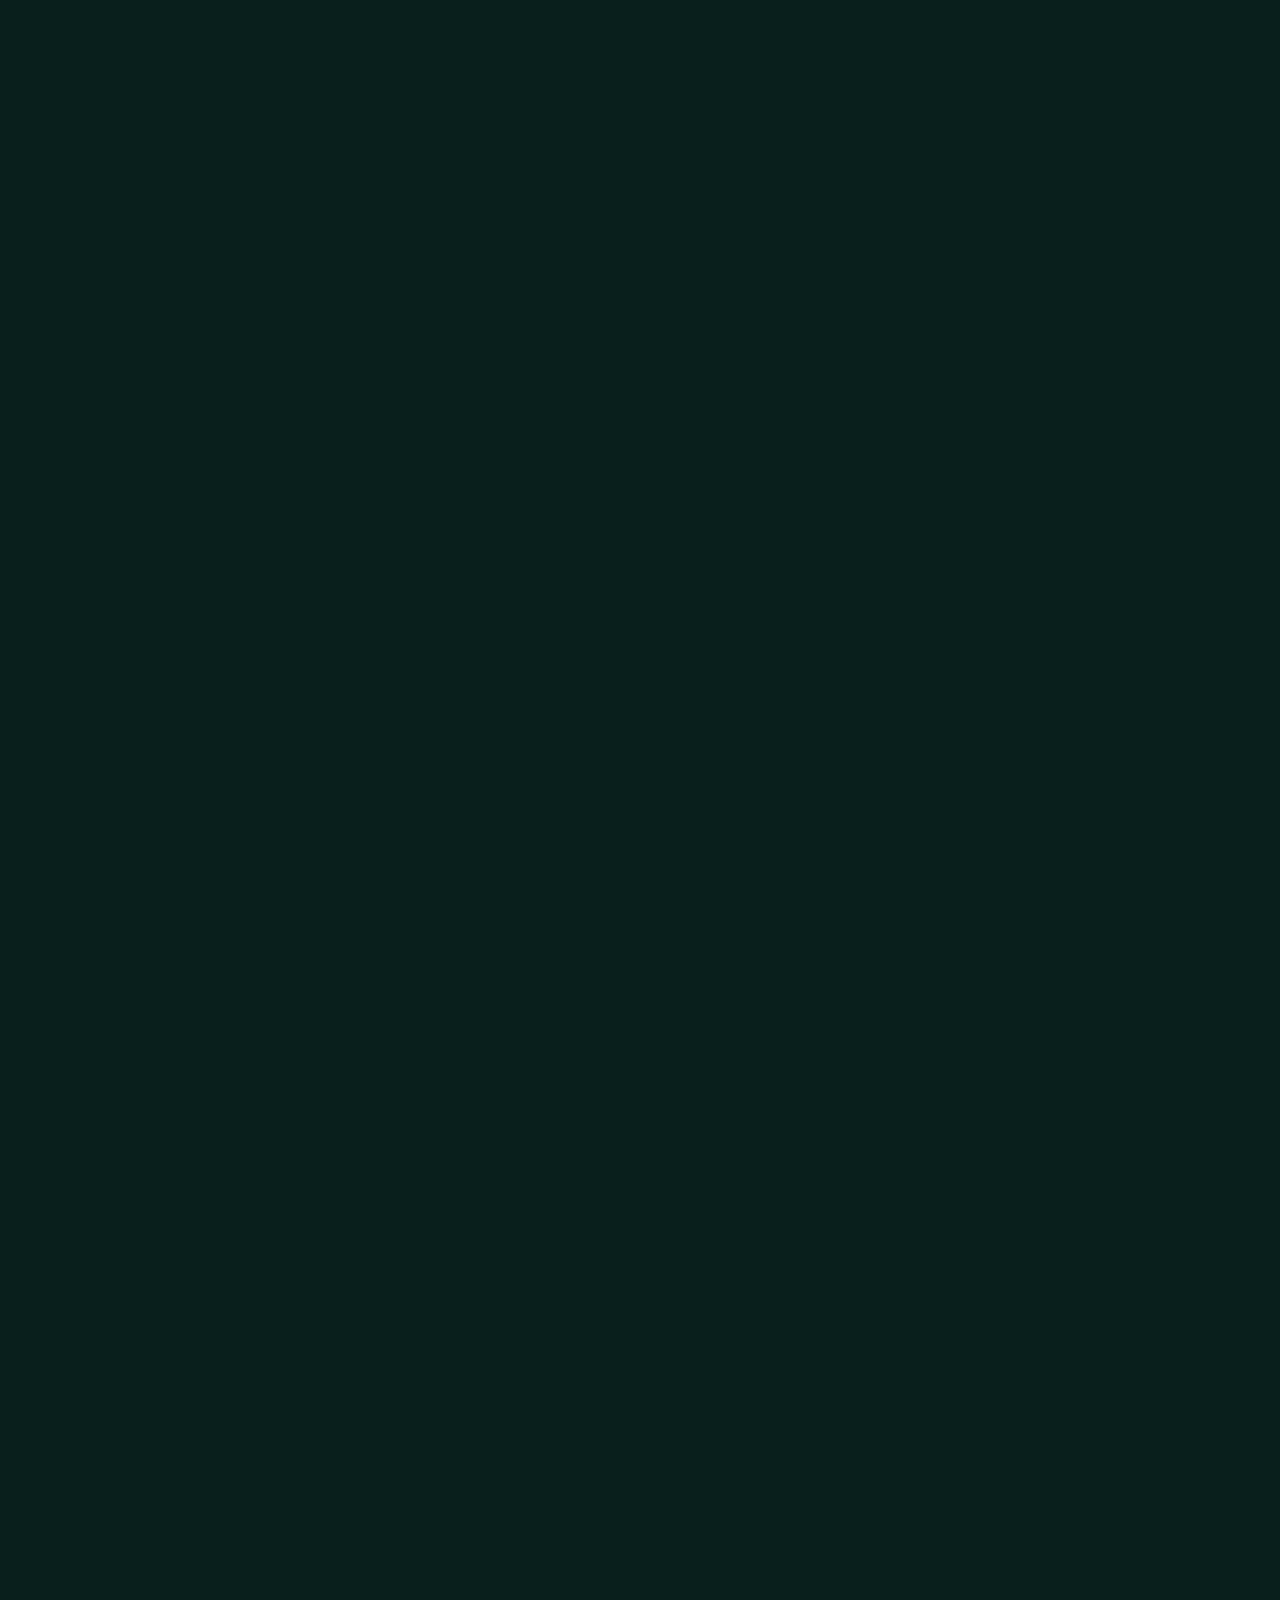
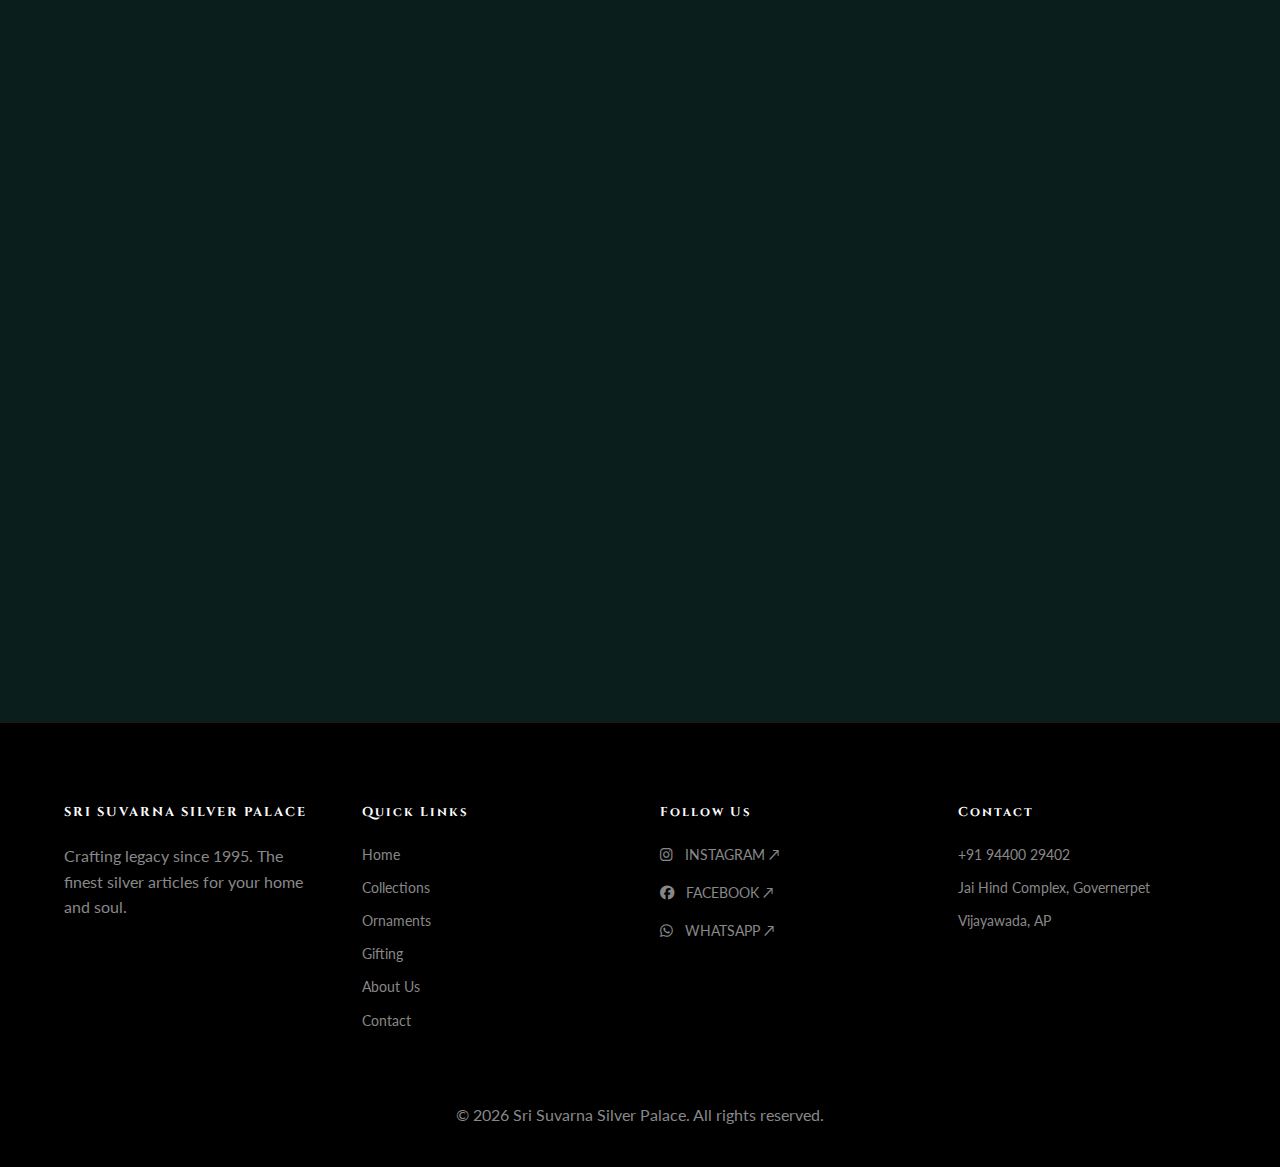
<file: ornaments.html>
<!DOCTYPE html>
<html lang="en">
<head>
    <meta charset="UTF-8">
    <meta name="viewport" content="width=device-width, initial-scale=1.0">
    <title>Ornaments | Sri Suvarna Silver Palace</title>
    <link rel="preconnect" href="https://fonts.googleapis.com">
    <link rel="preconnect" href="https://fonts.gstatic.com" crossorigin>
    <link href="https://fonts.googleapis.com/css2?family=Cinzel:wght@400;700&family=Lato:wght@300;400&family=Playfair+Display:ital,wght@0,400;1,400&display=swap" rel="stylesheet">
    <link rel="stylesheet" href="https://cdnjs.cloudflare.com/ajax/libs/font-awesome/6.5.1/css/all.min.css">
    <link href="https://unpkg.com/aos@2.3.1/dist/aos.css" rel="stylesheet">
    <link rel="stylesheet" href="styles.css">
    <!-- Google tag (gtag.js) -->
    <script async src="https://www.googletagmanager.com/gtag/js?id=G-F0XDXDSTNX"></script>
    <script>
        window.dataLayer = window.dataLayer || [];
        function gtag(){dataLayer.push(arguments);}
        gtag('js', new Date());
        gtag('config', 'G-F0XDXDSTNX');
    </script>
</head>
<body>

    <!-- NAVIGATION -->
    <nav>
        <div class="logo">SRI SUVARNA SILVER PALACE</div>
        <div class="nav-links">
            <a href="index.html">Home</a>
            <a href="collections.html">Collections</a>
            <a href="ornaments.html" class="active">Ornaments</a>
            <a href="gifting.html">Gifting</a>
            <a href="about.html">About</a>
            <a href="contact.html">Contact</a>
        </div>
        <a href="https://www.google.com/maps/place/Sri+Suvarna+Silver+Palace/@16.5116179,80.623188,17z" target="_blank" class="cta-btn">
            <i class="fa-solid fa-location-dot"></i> VISIT STORE
        </a>
        <div class="hamburger" id="hamburger">
            <span></span><span></span><span></span>
        </div>
    </nav>

    <!-- MOBILE MENU -->
    <div class="mobile-menu" id="mobileMenu">
        <a href="index.html">Home</a>
        <a href="collections.html">Collections</a>
        <a href="ornaments.html" class="active">Ornaments</a>
        <a href="gifting.html">Gifting</a>
        <a href="about.html">About</a>
        <a href="contact.html">Contact</a>
        <a href="https://www.google.com/maps/place/Sri+Suvarna+Silver+Palace/@16.5116179,80.623188,17z" target="_blank" class="mobile-cta">
            <i class="fa-solid fa-location-dot"></i> VISIT STORE
        </a>
    </div>

    <!-- PAGE HEADER -->
    <section class="page-header" data-aos="fade-up">
        <h1>Silver Ornaments</h1>
        <div class="gold-line"></div>
        <p>Handcrafted 925 sterling silver jewellery for every occasion</p>
    </section>

    <!-- CATEGORY 1: EAR RINGS -->
    <section class="categories">
        <h2 class="section-title" data-aos="fade-up">Ear Rings</h2>
        <div class="grid-container">
            <div class="product-card" data-aos="fade-up" data-aos-delay="0">
                <div class="card-img">
                    <div class="placeholder-img">
                        <i class="fa-solid fa-gem"></i>
                        <span>Add Your Image</span>
                    </div>
                </div>
                <div class="card-info">
                    <h3>EAR RINGS — STYLE 1</h3>
                    <p>Pure 925 Silver</p>
                </div>
            </div>
            <div class="product-card" data-aos="fade-up" data-aos-delay="100">
                <div class="card-img">
                    <div class="placeholder-img">
                        <i class="fa-solid fa-gem"></i>
                        <span>Add Your Image</span>
                    </div>
                </div>
                <div class="card-info">
                    <h3>EAR RINGS — STYLE 2</h3>
                    <p>Pure 925 Silver</p>
                </div>
            </div>
            <div class="product-card" data-aos="fade-up" data-aos-delay="200">
                <div class="card-img">
                    <div class="placeholder-img">
                        <i class="fa-solid fa-gem"></i>
                        <span>Add Your Image</span>
                    </div>
                </div>
                <div class="card-info">
                    <h3>EAR RINGS — STYLE 3</h3>
                    <p>Pure 925 Silver</p>
                </div>
            </div>
            <div class="product-card" data-aos="fade-up" data-aos-delay="300">
                <div class="card-img">
                    <div class="placeholder-img">
                        <i class="fa-solid fa-gem"></i>
                        <span>Add Your Image</span>
                    </div>
                </div>
                <div class="card-info">
                    <h3>EAR RINGS — STYLE 4</h3>
                    <p>Pure 925 Silver</p>
                </div>
            </div>
        </div>
    </section>

    <!-- CATEGORY 2: BRACELETS -->
    <section class="categories">
        <h2 class="section-title" data-aos="fade-up">Bracelets</h2>
        <div class="grid-container">
            <div class="product-card" data-aos="fade-up" data-aos-delay="0">
                <div class="card-img">
                    <div class="placeholder-img">
                        <i class="fa-solid fa-circle-dot"></i>
                        <span>Add Your Image</span>
                    </div>
                </div>
                <div class="card-info">
                    <h3>BRACELET — STYLE 1</h3>
                    <p>Pure 925 Silver</p>
                </div>
            </div>
            <div class="product-card" data-aos="fade-up" data-aos-delay="100">
                <div class="card-img">
                    <div class="placeholder-img">
                        <i class="fa-solid fa-circle-dot"></i>
                        <span>Add Your Image</span>
                    </div>
                </div>
                <div class="card-info">
                    <h3>BRACELET — STYLE 2</h3>
                    <p>Pure 925 Silver</p>
                </div>
            </div>
            <div class="product-card" data-aos="fade-up" data-aos-delay="200">
                <div class="card-img">
                    <div class="placeholder-img">
                        <i class="fa-solid fa-circle-dot"></i>
                        <span>Add Your Image</span>
                    </div>
                </div>
                <div class="card-info">
                    <h3>BRACELET — STYLE 3</h3>
                    <p>Pure 925 Silver</p>
                </div>
            </div>
            <div class="product-card" data-aos="fade-up" data-aos-delay="300">
                <div class="card-img">
                    <div class="placeholder-img">
                        <i class="fa-solid fa-circle-dot"></i>
                        <span>Add Your Image</span>
                    </div>
                </div>
                <div class="card-info">
                    <h3>BRACELET — STYLE 4</h3>
                    <p>Pure 925 Silver</p>
                </div>
            </div>
        </div>
    </section>

    <!-- CATEGORY 3: CHAINS & LOCKETS -->
    <section class="categories">
        <h2 class="section-title" data-aos="fade-up">Chains & Lockets</h2>
        <div class="grid-container">
            <div class="product-card" data-aos="fade-up" data-aos-delay="0">
                <div class="card-img">
                    <div class="placeholder-img">
                        <i class="fa-solid fa-link"></i>
                        <span>Add Your Image</span>
                    </div>
                </div>
                <div class="card-info">
                    <h3>CHAIN & LOCKET — STYLE 1</h3>
                    <p>Pure 925 Silver</p>
                </div>
            </div>
            <div class="product-card" data-aos="fade-up" data-aos-delay="100">
                <div class="card-img">
                    <div class="placeholder-img">
                        <i class="fa-solid fa-link"></i>
                        <span>Add Your Image</span>
                    </div>
                </div>
                <div class="card-info">
                    <h3>CHAIN & LOCKET — STYLE 2</h3>
                    <p>Pure 925 Silver</p>
                </div>
            </div>
            <div class="product-card" data-aos="fade-up" data-aos-delay="200">
                <div class="card-img">
                    <div class="placeholder-img">
                        <i class="fa-solid fa-link"></i>
                        <span>Add Your Image</span>
                    </div>
                </div>
                <div class="card-info">
                    <h3>CHAIN & LOCKET — STYLE 3</h3>
                    <p>Pure 925 Silver</p>
                </div>
            </div>
            <div class="product-card" data-aos="fade-up" data-aos-delay="300">
                <div class="card-img">
                    <div class="placeholder-img">
                        <i class="fa-solid fa-link"></i>
                        <span>Add Your Image</span>
                    </div>
                </div>
                <div class="card-info">
                    <h3>CHAIN & LOCKET — STYLE 4</h3>
                    <p>Pure 925 Silver</p>
                </div>
            </div>
        </div>
    </section>

    <!-- CATEGORY 4: KADAS -->
    <section class="categories">
        <h2 class="section-title" data-aos="fade-up">Kadas</h2>
        <div class="grid-container">
            <div class="product-card" data-aos="fade-up" data-aos-delay="0">
                <div class="card-img">
                    <div class="placeholder-img">
                        <i class="fa-regular fa-circle"></i>
                        <span>Add Your Image</span>
                    </div>
                </div>
                <div class="card-info">
                    <h3>KADA — STYLE 1</h3>
                    <p>Pure 925 Silver</p>
                </div>
            </div>
            <div class="product-card" data-aos="fade-up" data-aos-delay="100">
                <div class="card-img">
                    <div class="placeholder-img">
                        <i class="fa-regular fa-circle"></i>
                        <span>Add Your Image</span>
                    </div>
                </div>
                <div class="card-info">
                    <h3>KADA — STYLE 2</h3>
                    <p>Pure 925 Silver</p>
                </div>
            </div>
            <div class="product-card" data-aos="fade-up" data-aos-delay="200">
                <div class="card-img">
                    <div class="placeholder-img">
                        <i class="fa-regular fa-circle"></i>
                        <span>Add Your Image</span>
                    </div>
                </div>
                <div class="card-info">
                    <h3>KADA — STYLE 3</h3>
                    <p>Pure 925 Silver</p>
                </div>
            </div>
            <div class="product-card" data-aos="fade-up" data-aos-delay="300">
                <div class="card-img">
                    <div class="placeholder-img">
                        <i class="fa-regular fa-circle"></i>
                        <span>Add Your Image</span>
                    </div>
                </div>
                <div class="card-info">
                    <h3>KADA — STYLE 4</h3>
                    <p>Pure 925 Silver</p>
                </div>
            </div>
        </div>
    </section>

    <!-- CATEGORY 5: RINGS -->
    <section class="categories">
        <h2 class="section-title" data-aos="fade-up">Rings</h2>
        <div class="grid-container">
            <div class="product-card" data-aos="fade-up" data-aos-delay="0">
                <div class="card-img">
                    <div class="placeholder-img">
                        <i class="fa-solid fa-ring"></i>
                        <span>Add Your Image</span>
                    </div>
                </div>
                <div class="card-info">
                    <h3>RING — STYLE 1</h3>
                    <p>Pure 925 Silver</p>
                </div>
            </div>
            <div class="product-card" data-aos="fade-up" data-aos-delay="100">
                <div class="card-img">
                    <div class="placeholder-img">
                        <i class="fa-solid fa-ring"></i>
                        <span>Add Your Image</span>
                    </div>
                </div>
                <div class="card-info">
                    <h3>RING — STYLE 2</h3>
                    <p>Pure 925 Silver</p>
                </div>
            </div>
            <div class="product-card" data-aos="fade-up" data-aos-delay="200">
                <div class="card-img">
                    <div class="placeholder-img">
                        <i class="fa-solid fa-ring"></i>
                        <span>Add Your Image</span>
                    </div>
                </div>
                <div class="card-info">
                    <h3>RING — STYLE 3</h3>
                    <p>Pure 925 Silver</p>
                </div>
            </div>
            <div class="product-card" data-aos="fade-up" data-aos-delay="300">
                <div class="card-img">
                    <div class="placeholder-img">
                        <i class="fa-solid fa-ring"></i>
                        <span>Add Your Image</span>
                    </div>
                </div>
                <div class="card-info">
                    <h3>RING — STYLE 4</h3>
                    <p>Pure 925 Silver</p>
                </div>
            </div>
        </div>
    </section>

    <!-- CATEGORY 6: ANKLETS -->
    <section class="categories">
        <h2 class="section-title" data-aos="fade-up">Anklets</h2>
        <div class="grid-container">
            <div class="product-card" data-aos="fade-up" data-aos-delay="0">
                <div class="card-img">
                    <div class="placeholder-img">
                        <i class="fa-solid fa-shoe-prints"></i>
                        <span>Add Your Image</span>
                    </div>
                </div>
                <div class="card-info">
                    <h3>ANKLET — STYLE 1</h3>
                    <p>Pure 925 Silver</p>
                </div>
            </div>
            <div class="product-card" data-aos="fade-up" data-aos-delay="100">
                <div class="card-img">
                    <div class="placeholder-img">
                        <i class="fa-solid fa-shoe-prints"></i>
                        <span>Add Your Image</span>
                    </div>
                </div>
                <div class="card-info">
                    <h3>ANKLET — STYLE 2</h3>
                    <p>Pure 925 Silver</p>
                </div>
            </div>
            <div class="product-card" data-aos="fade-up" data-aos-delay="200">
                <div class="card-img">
                    <div class="placeholder-img">
                        <i class="fa-solid fa-shoe-prints"></i>
                        <span>Add Your Image</span>
                    </div>
                </div>
                <div class="card-info">
                    <h3>ANKLET — STYLE 3</h3>
                    <p>Pure 925 Silver</p>
                </div>
            </div>
            <div class="product-card" data-aos="fade-up" data-aos-delay="300">
                <div class="card-img">
                    <div class="placeholder-img">
                        <i class="fa-solid fa-shoe-prints"></i>
                        <span>Add Your Image</span>
                    </div>
                </div>
                <div class="card-info">
                    <h3>ANKLET — STYLE 4</h3>
                    <p>Pure 925 Silver</p>
                </div>
            </div>
        </div>
    </section>

    <!-- CATEGORY 7: NECKLACES -->
    <section class="categories">
        <h2 class="section-title" data-aos="fade-up">Necklaces</h2>
        <div class="grid-container">
            <div class="product-card" data-aos="fade-up" data-aos-delay="0">
                <div class="card-img">
                    <div class="placeholder-img">
                        <i class="fa-solid fa-star"></i>
                        <span>Add Your Image</span>
                    </div>
                </div>
                <div class="card-info">
                    <h3>NECKLACE — STYLE 1</h3>
                    <p>Pure 925 Silver</p>
                </div>
            </div>
            <div class="product-card" data-aos="fade-up" data-aos-delay="100">
                <div class="card-img">
                    <div class="placeholder-img">
                        <i class="fa-solid fa-star"></i>
                        <span>Add Your Image</span>
                    </div>
                </div>
                <div class="card-info">
                    <h3>NECKLACE — STYLE 2</h3>
                    <p>Pure 925 Silver</p>
                </div>
            </div>
            <div class="product-card" data-aos="fade-up" data-aos-delay="200">
                <div class="card-img">
                    <div class="placeholder-img">
                        <i class="fa-solid fa-star"></i>
                        <span>Add Your Image</span>
                    </div>
                </div>
                <div class="card-info">
                    <h3>NECKLACE — STYLE 3</h3>
                    <p>Pure 925 Silver</p>
                </div>
            </div>
            <div class="product-card" data-aos="fade-up" data-aos-delay="300">
                <div class="card-img">
                    <div class="placeholder-img">
                        <i class="fa-solid fa-star"></i>
                        <span>Add Your Image</span>
                    </div>
                </div>
                <div class="card-info">
                    <h3>NECKLACE — STYLE 4</h3>
                    <p>Pure 925 Silver</p>
                </div>
            </div>
        </div>
    </section>

    <!-- ENQUIRE CTA -->
    <section class="ornament-cta" data-aos="fade-up">
        <p>"Interested in any piece? Visit our store or reach us on WhatsApp."</p>
        <div class="ornament-cta-btns">
            <a href="https://wa.me/919440029402" target="_blank" class="whatsapp-btn">
                <i class="fa-brands fa-whatsapp fa-lg"></i> Enquire on WhatsApp
            </a>
            <a href="contact.html" class="cta-btn" style="padding:16px 36px;">
                <i class="fa-solid fa-location-dot"></i> Visit Our Store
            </a>
        </div>
    </section>

    <!-- FOOTER -->
    <footer>
        <div class="footer-content">
            <div class="footer-col">
                <h4>SRI SUVARNA SILVER PALACE</h4>
                <p>Crafting legacy since 1995. The finest silver articles for your home and soul.</p>
            </div>
            <div class="footer-col">
                <h4>Quick Links</h4>
                <ul>
                    <li><a href="index.html">Home</a></li>
                    <li><a href="collections.html">Collections</a></li>
                    <li><a href="ornaments.html">Ornaments</a></li>
                    <li><a href="gifting.html">Gifting</a></li>
                    <li><a href="about.html">About Us</a></li>
                    <li><a href="contact.html">Contact</a></li>
                </ul>
            </div>
            <div class="footer-col">
                <h4>Follow Us</h4>
                <ul>
                    <li style="margin-bottom:15px;"><a href="https://www.instagram.com/srisuvarnasilverpalace" target="_blank"><i class="fa-brands fa-instagram" style="margin-right:8px;"></i> INSTAGRAM ↗</a></li>
                    <li style="margin-bottom:15px;"><a href="https://www.facebook.com/srisuvarnasilverpalace" target="_blank"><i class="fa-brands fa-facebook" style="margin-right:8px;"></i> FACEBOOK ↗</a></li>
                    <li style="margin-bottom:15px;"><a href="https://wa.me/919440029402" target="_blank"><i class="fa-brands fa-whatsapp" style="margin-right:8px;"></i> WHATSAPP ↗</a></li>
                </ul>
            </div>
            <div class="footer-col">
                <h4>Contact</h4>
                <ul>
                    <li>+91 94400 29402</li>
                    <li>Jai Hind Complex, Governerpet</li>
                    <li>Vijayawada, AP</li>
                </ul>
            </div>
        </div>
        <p>&copy; 2026 Sri Suvarna Silver Palace. All rights reserved.</p>
    </footer>

    <script src="https://unpkg.com/aos@2.3.1/dist/aos.js"></script>
    <script src="script.js"></script>
</body>
</html>
</file>
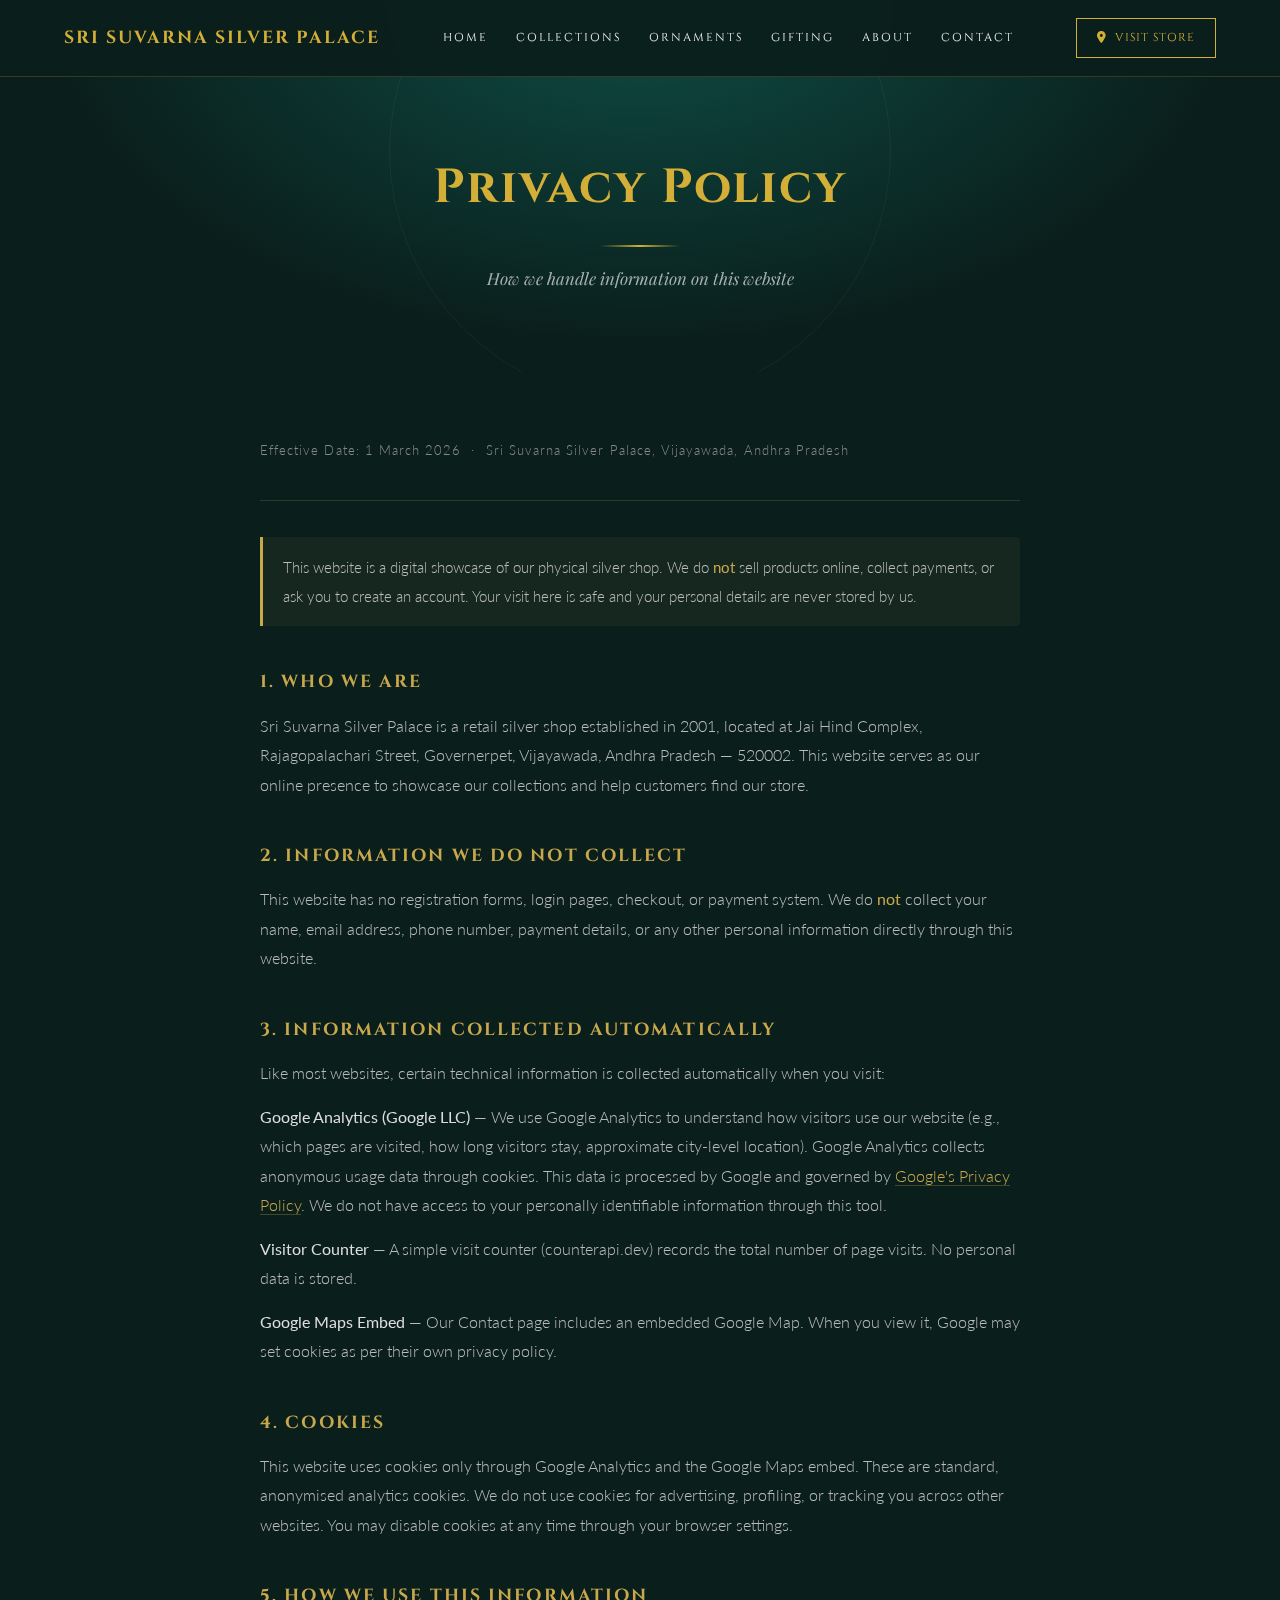
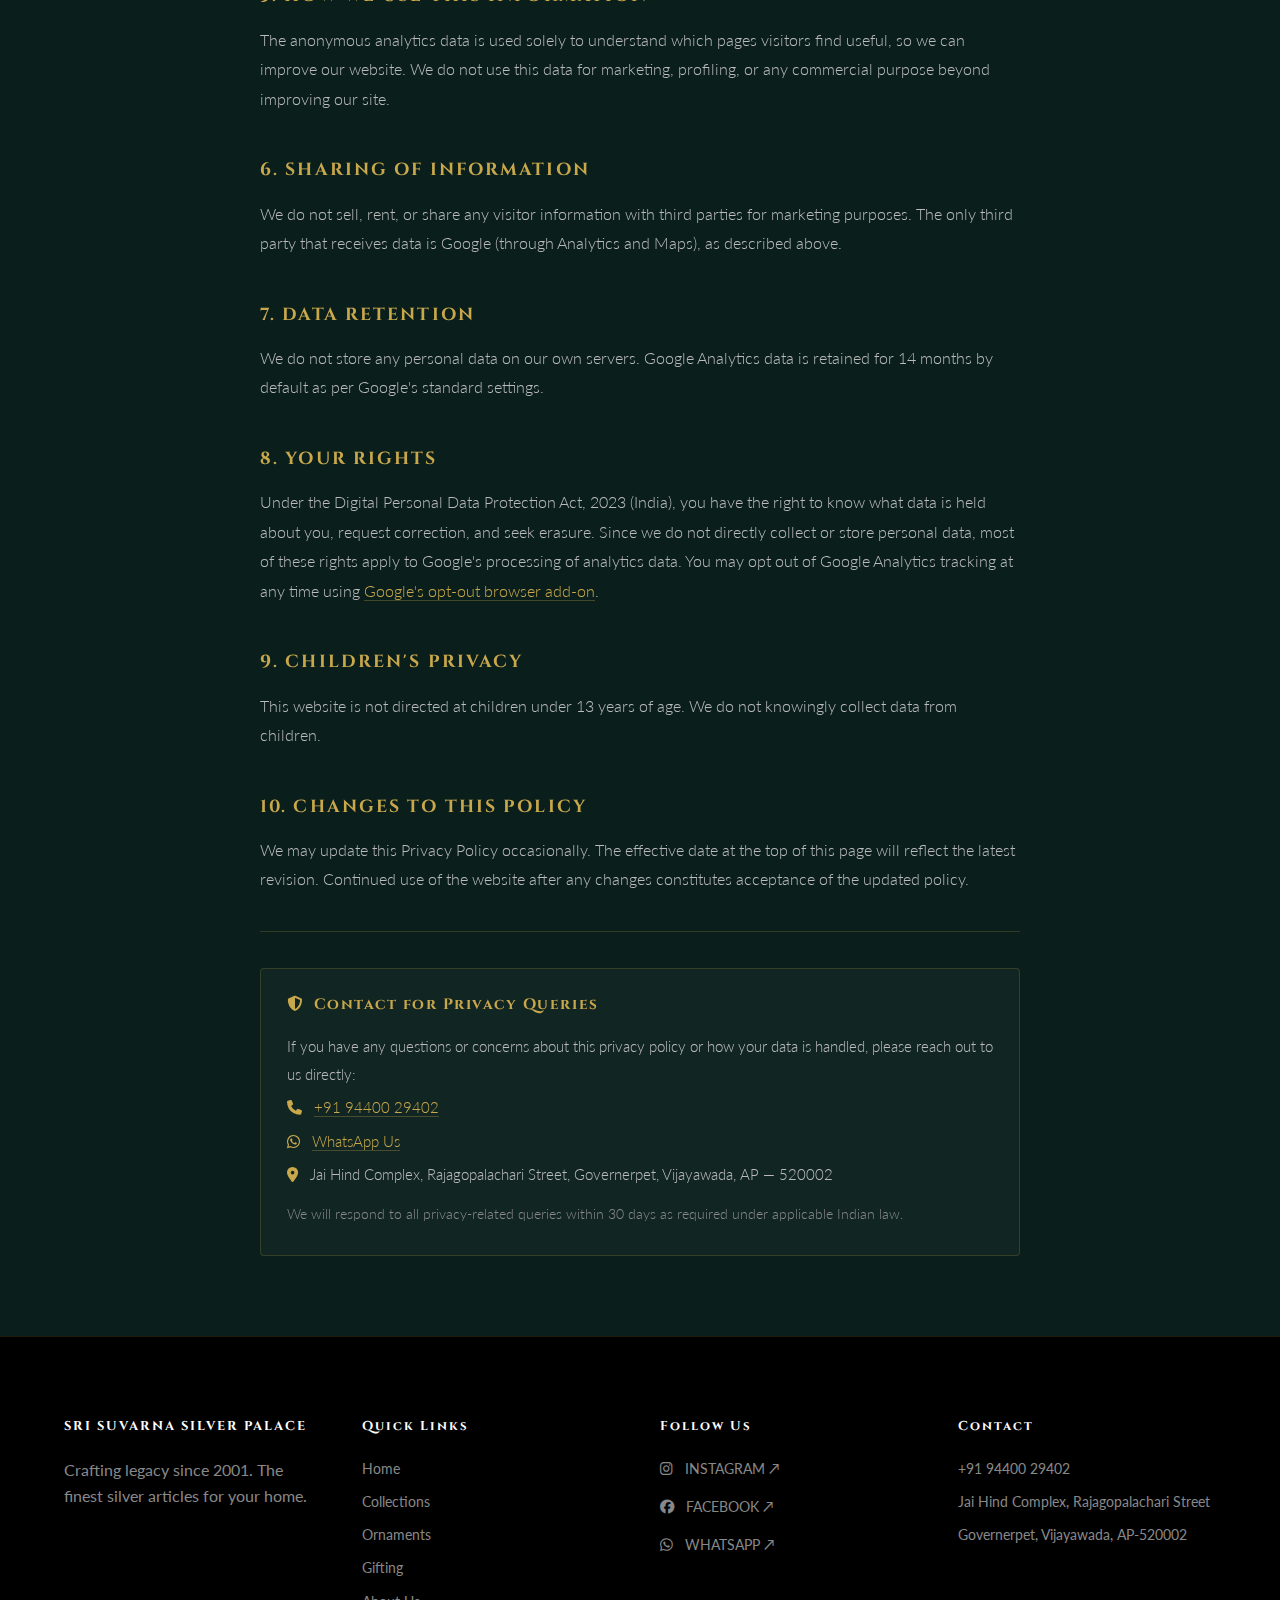
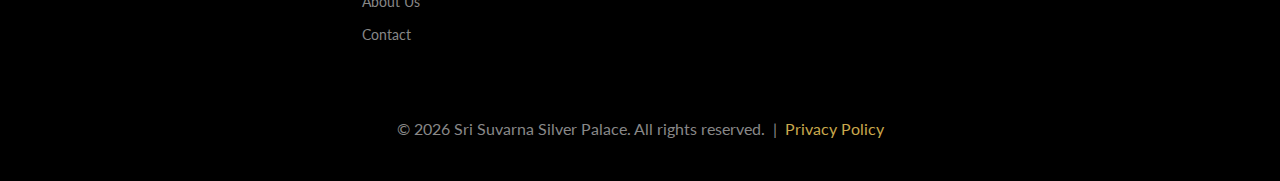
<file: privacy.html>
<!DOCTYPE html>
<html lang="en">
<head>
    <meta charset="UTF-8">
    <meta name="viewport" content="width=device-width, initial-scale=1.0">
    <title>Privacy Policy | Sri Suvarna Silver Palace</title>
    <link rel="preconnect" href="https://fonts.googleapis.com">
    <link rel="preconnect" href="https://fonts.gstatic.com" crossorigin>
    <link href="https://fonts.googleapis.com/css2?family=Cinzel:wght@400;700&family=Lato:wght@300;400&family=Playfair+Display:ital,wght@0,400;1,400&display=swap" rel="stylesheet">
    <link rel="stylesheet" href="https://cdnjs.cloudflare.com/ajax/libs/font-awesome/6.5.1/css/all.min.css">
    <link href="https://unpkg.com/aos@2.3.1/dist/aos.css" rel="stylesheet">
    <link rel="stylesheet" href="styles.css">
    <!-- Google tag (gtag.js) -->
    <script async src="https://www.googletagmanager.com/gtag/js?id=G-F0XDXDSTNX"></script>
    <script>
        window.dataLayer = window.dataLayer || [];
        function gtag(){dataLayer.push(arguments);}
        gtag('js', new Date());
        gtag('config', 'G-F0XDXDSTNX');
    </script>
    <style>
        .privacy-section {
            max-width: 820px;
            margin: 0 auto;
            padding: 60px 30px 80px;
            color: #ccc;
            font-family: 'Lato', sans-serif;
            font-weight: 300;
            line-height: 1.9;
        }
        .privacy-section h2 {
            font-family: 'Cinzel', serif;
            color: #c9a84c;
            font-size: 1.1rem;
            letter-spacing: 0.12em;
            margin: 40px 0 12px;
            text-transform: uppercase;
        }
        .privacy-section p {
            font-size: 0.97rem;
            margin-bottom: 14px;
            color: #bbb;
        }
        .privacy-section a {
            color: #c9a84c;
            text-decoration: none;
            border-bottom: 1px solid rgba(201,168,76,0.3);
            transition: border-color 0.2s;
        }
        .privacy-section a:hover {
            border-color: #c9a84c;
        }
        .privacy-divider {
            border: none;
            border-top: 1px solid rgba(201,168,76,0.2);
            margin: 36px 0;
        }
        .privacy-effective {
            display: inline-block;
            font-family: 'Lato', sans-serif;
            font-size: 0.82rem;
            color: #888;
            letter-spacing: 0.08em;
            margin-top: 6px;
        }
        .privacy-highlight-box {
            background: rgba(201,168,76,0.06);
            border-left: 3px solid #c9a84c;
            padding: 16px 20px;
            margin: 20px 0 28px;
            border-radius: 0 4px 4px 0;
            font-size: 0.94rem;
            color: #bbb;
        }
        .privacy-contact-box {
            background: rgba(255,255,255,0.03);
            border: 1px solid rgba(201,168,76,0.2);
            padding: 22px 26px;
            border-radius: 4px;
            margin-top: 30px;
        }
        .privacy-contact-box h3 {
            font-family: 'Cinzel', serif;
            color: #c9a84c;
            font-size: 0.95rem;
            letter-spacing: 0.1em;
            margin-bottom: 12px;
        }
        .privacy-contact-box p {
            margin: 5px 0;
            font-size: 0.93rem;
        }
    </style>
</head>
<body>

    <!-- NAVIGATION -->
    <nav>
        <div class="logo">SRI SUVARNA SILVER PALACE</div>
        <div class="nav-links">
            <a href="index.html">Home</a>
            <a href="collections.html">Collections</a>
            <a href="ornaments.html">Ornaments</a>
            <a href="gifting.html">Gifting</a>
            <a href="about.html">About</a>
            <a href="contact.html">Contact</a>
        </div>
        <a href="https://www.google.com/maps/place/Sri+Suvarna+Silver+Palace/@16.5116179,80.623188,17z" target="_blank" class="cta-btn">
            <i class="fa-solid fa-location-dot"></i> VISIT STORE
        </a>
        <div class="hamburger" id="hamburger">
            <span></span><span></span><span></span>
        </div>
    </nav>

    <!-- MOBILE MENU -->
    <div class="mobile-menu" id="mobileMenu">
        <a href="index.html">Home</a>
        <a href="collections.html">Collections</a>
        <a href="ornaments.html">Ornaments</a>
        <a href="gifting.html">Gifting</a>
        <a href="about.html">About</a>
        <a href="contact.html">Contact</a>
        <a href="https://www.google.com/maps/place/Sri+Suvarna+Silver+Palace/@16.5116179,80.623188,17z" target="_blank" class="mobile-cta">
            <i class="fa-solid fa-location-dot"></i> VISIT STORE
        </a>
    </div>

    <!-- PAGE HEADER -->
    <section class="page-header" data-aos="fade-up">
        <h1>Privacy Policy</h1>
        <div class="gold-line"></div>
        <p>How we handle information on this website</p>
    </section>

    <!-- PRIVACY CONTENT -->
    <div class="privacy-section" data-aos="fade-up">

        <span class="privacy-effective">Effective Date: 1 March 2026 &nbsp;·&nbsp; Sri Suvarna Silver Palace, Vijayawada, Andhra Pradesh</span>

        <hr class="privacy-divider">

        <div class="privacy-highlight-box">
            This website is a digital showcase of our physical silver shop. We do <strong style="color:#c9a84c;">not</strong> sell products online, collect payments, or ask you to create an account. Your visit here is safe and your personal details are never stored by us.
        </div>

        <h2>1. Who We Are</h2>
        <p>Sri Suvarna Silver Palace is a retail silver shop established in 2001, located at Jai Hind Complex, Rajagopalachari Street, Governerpet, Vijayawada, Andhra Pradesh — 520002. This website serves as our online presence to showcase our collections and help customers find our store.</p>

        <h2>2. Information We Do Not Collect</h2>
        <p>This website has no registration forms, login pages, checkout, or payment system. We do <strong style="color:#c9a84c;">not</strong> collect your name, email address, phone number, payment details, or any other personal information directly through this website.</p>

        <h2>3. Information Collected Automatically</h2>
        <p>Like most websites, certain technical information is collected automatically when you visit:</p>
        <p><strong style="color:#ddd;">Google Analytics (Google LLC)</strong> — We use Google Analytics to understand how visitors use our website (e.g., which pages are visited, how long visitors stay, approximate city-level location). Google Analytics collects anonymous usage data through cookies. This data is processed by Google and governed by <a href="https://policies.google.com/privacy" target="_blank">Google's Privacy Policy</a>. We do not have access to your personally identifiable information through this tool.</p>
        <p><strong style="color:#ddd;">Visitor Counter</strong> — A simple visit counter (counterapi.dev) records the total number of page visits. No personal data is stored.</p>
        <p><strong style="color:#ddd;">Google Maps Embed</strong> — Our Contact page includes an embedded Google Map. When you view it, Google may set cookies as per their own privacy policy.</p>

        <h2>4. Cookies</h2>
        <p>This website uses cookies only through Google Analytics and the Google Maps embed. These are standard, anonymised analytics cookies. We do not use cookies for advertising, profiling, or tracking you across other websites. You may disable cookies at any time through your browser settings.</p>

        <h2>5. How We Use This Information</h2>
        <p>The anonymous analytics data is used solely to understand which pages visitors find useful, so we can improve our website. We do not use this data for marketing, profiling, or any commercial purpose beyond improving our site.</p>

        <h2>6. Sharing of Information</h2>
        <p>We do not sell, rent, or share any visitor information with third parties for marketing purposes. The only third party that receives data is Google (through Analytics and Maps), as described above.</p>

        <h2>7. Data Retention</h2>
        <p>We do not store any personal data on our own servers. Google Analytics data is retained for 14 months by default as per Google's standard settings.</p>

        <h2>8. Your Rights</h2>
        <p>Under the Digital Personal Data Protection Act, 2023 (India), you have the right to know what data is held about you, request correction, and seek erasure. Since we do not directly collect or store personal data, most of these rights apply to Google's processing of analytics data. You may opt out of Google Analytics tracking at any time using <a href="https://tools.google.com/dlpage/gaoptout" target="_blank">Google's opt-out browser add-on</a>.</p>

        <h2>9. Children's Privacy</h2>
        <p>This website is not directed at children under 13 years of age. We do not knowingly collect data from children.</p>

        <h2>10. Changes to This Policy</h2>
        <p>We may update this Privacy Policy occasionally. The effective date at the top of this page will reflect the latest revision. Continued use of the website after any changes constitutes acceptance of the updated policy.</p>

        <hr class="privacy-divider">

        <div class="privacy-contact-box">
            <h3><i class="fa-solid fa-shield-halved" style="margin-right:10px;"></i>Contact for Privacy Queries</h3>
            <p>If you have any questions or concerns about this privacy policy or how your data is handled, please reach out to us directly:</p>
            <p><i class="fa-solid fa-phone" style="margin-right:8px; color:#c9a84c;"></i> <a href="tel:+919440029402">+91 94400 29402</a></p>
            <p><i class="fa-brands fa-whatsapp" style="margin-right:8px; color:#c9a84c;"></i> <a href="https://wa.me/919440029402" target="_blank">WhatsApp Us</a></p>
            <p><i class="fa-solid fa-location-dot" style="margin-right:8px; color:#c9a84c;"></i> Jai Hind Complex, Rajagopalachari Street, Governerpet, Vijayawada, AP — 520002</p>
            <p style="margin-top:14px; font-size:0.85rem; color:#888;">We will respond to all privacy-related queries within 30 days as required under applicable Indian law.</p>
        </div>

    </div>

    <!-- FOOTER -->
    <footer>
        <div class="footer-content">
            <div class="footer-col">
                <h4>SRI SUVARNA SILVER PALACE</h4>
                <p>Crafting legacy since 2001. The finest silver articles for your home.</p>
            </div>
            <div class="footer-col">
                <h4>Quick Links</h4>
                <ul>
                    <li><a href="index.html">Home</a></li>
                    <li><a href="collections.html">Collections</a></li>
                    <li><a href="ornaments.html">Ornaments</a></li>
                    <li><a href="gifting.html">Gifting</a></li>
                    <li><a href="about.html">About Us</a></li>
                    <li><a href="contact.html">Contact</a></li>
                </ul>
            </div>
            <div class="footer-col">
                <h4>Follow Us</h4>
                <ul>
                    <li style="margin-bottom:15px;"><a href="https://www.instagram.com/srisuvarnasilverpalace" target="_blank"><i class="fa-brands fa-instagram" style="margin-right:8px;"></i> INSTAGRAM ↗</a></li>
                    <li style="margin-bottom:15px;"><a href="https://www.facebook.com/srisuvarnasilverpalace" target="_blank"><i class="fa-brands fa-facebook" style="margin-right:8px;"></i> FACEBOOK ↗</a></li>
                    <li style="margin-bottom:15px;"><a href="https://wa.me/919440029402" target="_blank"><i class="fa-brands fa-whatsapp" style="margin-right:8px;"></i> WHATSAPP ↗</a></li>
                </ul>
            </div>
            <div class="footer-col">
                <h4>Contact</h4>
                <ul>
                    <li>+91 94400 29402</li>
                    <li>Jai Hind Complex, Rajagopalachari Street</li>
                    <li>Governerpet, Vijayawada, AP-520002</li>
                </ul>
            </div>
        </div>
        <p>&copy; 2026 Sri Suvarna Silver Palace. All rights reserved. &nbsp;|&nbsp; <a href="privacy.html" style="color:#c9a84c;">Privacy Policy</a></p>
    </footer>

    <script src="https://unpkg.com/aos@2.3.1/dist/aos.js"></script>
    <script src="script.js"></script>
</body>
</html>
</file>
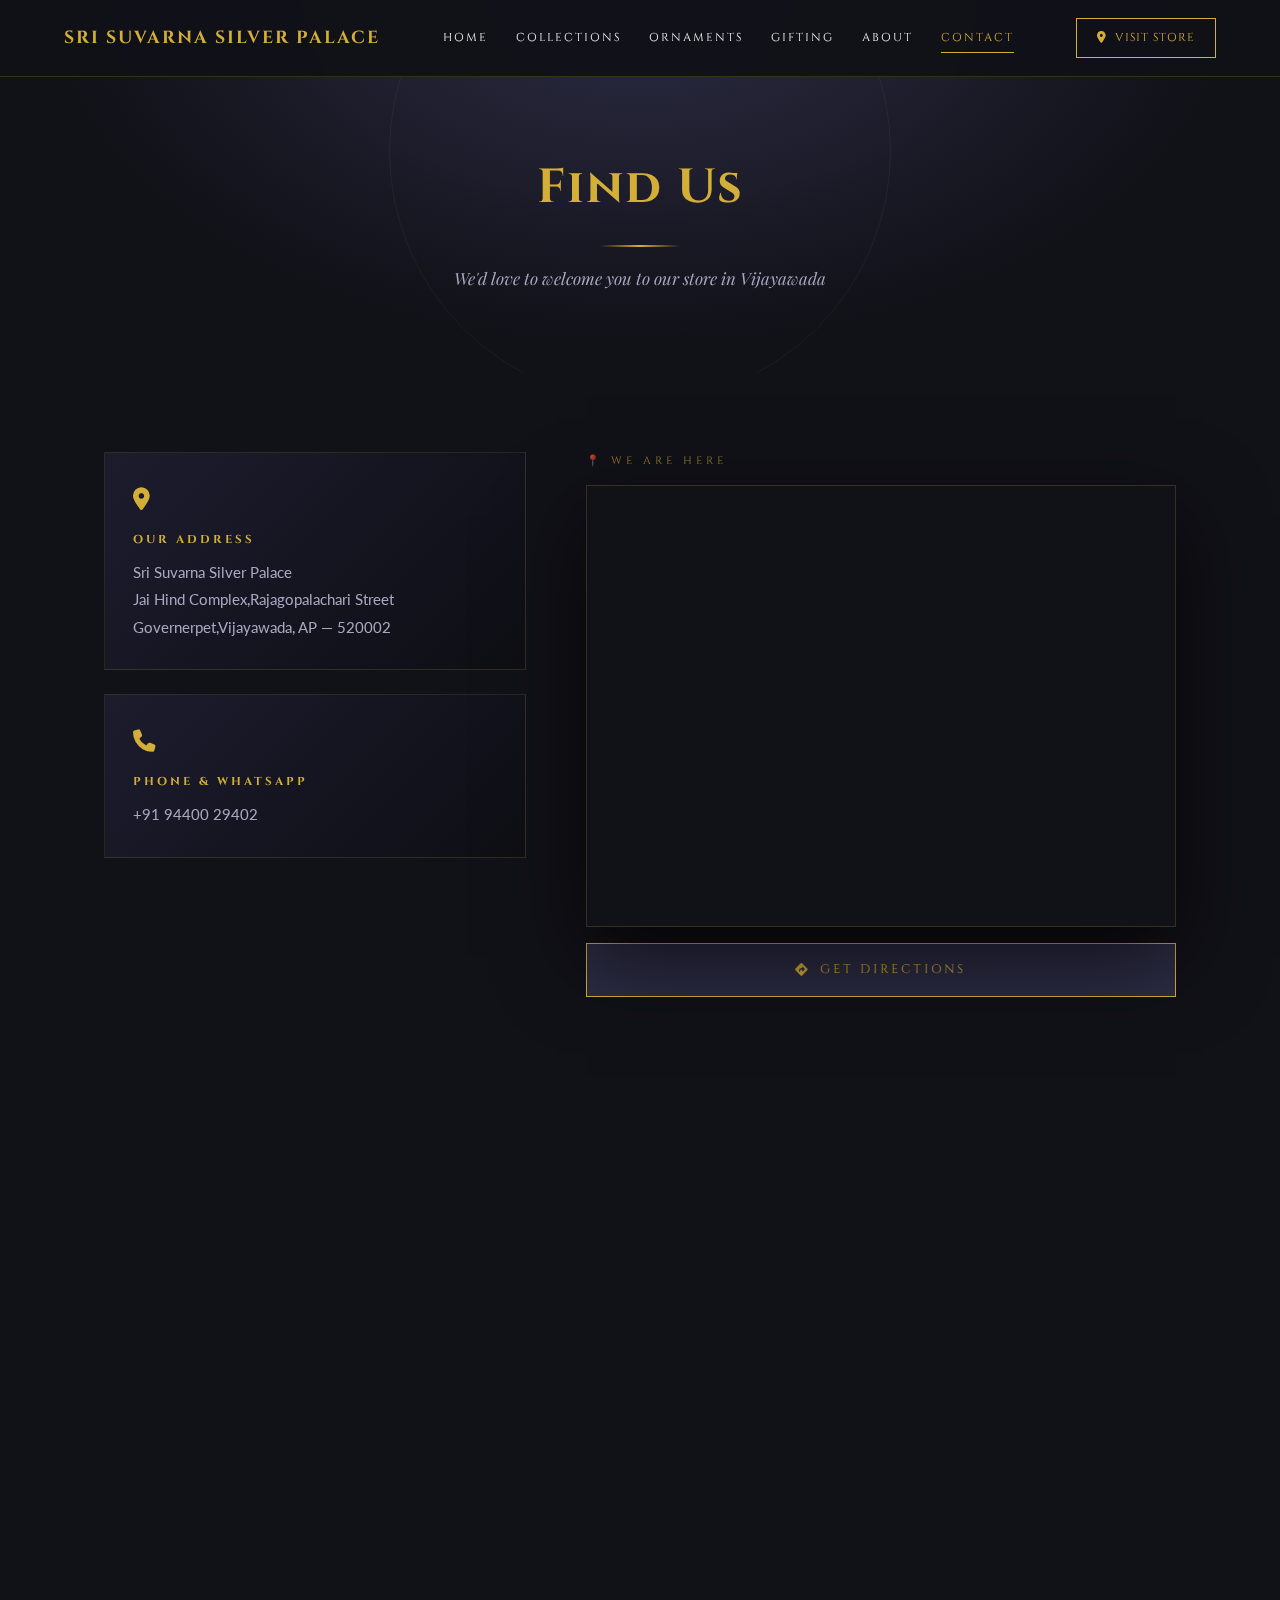
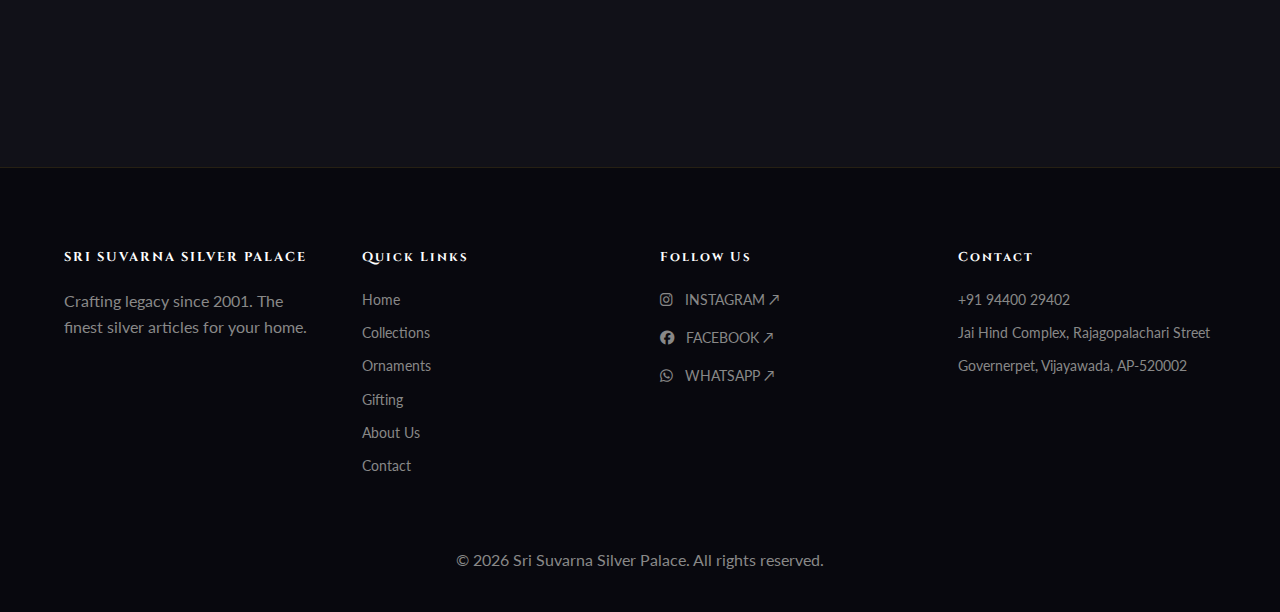
<file: STATIC/contact.html>
<!DOCTYPE html>
<html lang="en">
<head>
    <meta charset="UTF-8">
    <meta name="viewport" content="width=device-width, initial-scale=1.0">
    <title>Contact | Sri Suvarna Silver Palace</title>
    <link rel="preconnect" href="https://fonts.googleapis.com">
    <link rel="preconnect" href="https://fonts.gstatic.com" crossorigin>
    <link href="https://fonts.googleapis.com/css2?family=Cinzel:wght@400;700&family=Lato:wght@300;400&family=Playfair+Display:ital,wght@0,400;1,400&display=swap" rel="stylesheet">
    <link rel="stylesheet" href="https://cdnjs.cloudflare.com/ajax/libs/font-awesome/6.5.1/css/all.min.css">
    <link href="https://unpkg.com/aos@2.3.1/dist/aos.css" rel="stylesheet">
    <link rel="stylesheet" href="styles.css">
    <!-- Google tag (gtag.js) -->
    <script async src="https://www.googletagmanager.com/gtag/js?id=G-F0XDXDSTNX"></script>
    <script>
        window.dataLayer = window.dataLayer || [];
        function gtag(){dataLayer.push(arguments);}
        gtag('js', new Date());
        gtag('config', 'G-F0XDXDSTNX');
    </script>
</head>
<body>

    <!-- NAVIGATION -->
    <nav>
        <div class="logo">SRI SUVARNA SILVER PALACE</div>
        <div class="nav-links">
            <a href="index.html">Home</a>
            <a href="collections.html">Collections</a>
            <a href="ornaments.html">Ornaments</a>
            <a href="gifting.html">Gifting</a>
            <a href="about.html">About</a>
            <a href="contact.html" class="active">Contact</a>
        </div>
        <a href="https://www.google.com/maps/place/Sri+Suvarna+Silver+Palace/@16.5116179,80.623188,17z/data=!4m6!3m5!1s0x3a35f00212ba4be1:0x6f9157599d7101e0!8m2!3d16.5116179!4d80.6257629!16s%2Fg%2F11bbrnk618?entry=ttu&g_ep=EgoyMDI2MDIyNS4wIKXMDSoASAFQAw%3D%3D" target="_blank" class="cta-btn">
            <i class="fa-solid fa-location-dot"></i> VISIT STORE
        </a>
        <div class="hamburger" id="hamburger">
            <span></span><span></span><span></span>
        </div>
    </nav>

    <!-- MOBILE MENU -->
    <div class="mobile-menu" id="mobileMenu">
        <a href="index.html">Home</a>
        <a href="collections.html">Collections</a>
        <a href="ornaments.html">Ornaments</a>
        <a href="gifting.html">Gifting</a>
        <a href="about.html">About</a>
        <a href="contact.html" class="active">Contact</a>
        <a href="https://www.google.com/maps/place/Sri+Suvarna+Silver+Palace/@16.5116179,80.623188,17z" target="_blank" class="mobile-cta">
            <i class="fa-solid fa-location-dot"></i> VISIT STORE
        </a>
    </div>

    <!-- PAGE HEADER -->
    <section class="page-header" data-aos="fade-up">
        <h1>Find Us</h1>
        <div class="gold-line"></div>
        <p>We'd love to welcome you to our store in Vijayawada</p>
    </section>

    <!-- CONTACT CONTENT -->
    <section class="contact-wrapper">
        <div class="info-stack">
            <div class="info-card" data-aos="fade-right" data-aos-delay="100">
                <div class="info-card-icon"><i class="fa-solid fa-location-dot"></i></div>
                <h3>Our Address</h3>
                <p>Sri Suvarna Silver Palace<br>Jai Hind Complex,Rajagopalachari Street<br>Governerpet,Vijayawada, AP — 520002</p>
            </div>
            <div class="info-card" data-aos="fade-right" data-aos-delay="200">
                <div class="info-card-icon"><i class="fa-solid fa-phone"></i></div>
                <h3>Phone & WhatsApp</h3>
                <p><a href="tel:+919440029402">+91 94400 29402</a></p>
            </div>
            <div class="info-card" data-aos="fade-right" data-aos-delay="300">
                <div class="info-card-icon"><i class="fa-regular fa-clock"></i></div>
                <h3>Store Timings</h3>
                <div class="open-badge">● Open Today</div>
                <div class="timings-grid">
                    <span class="timing-day">Monday</span>
                    <span class="timing-time">10:30 AM – 9:00 PM</span>
                    <span class="timing-day">Tuesday</span>
                    <span class="timing-time">10:30 AM – 9:00 PM</span>
                    <span class="timing-day">Wednesday</span>
                    <span class="timing-time">10:30 AM – 9:00 PM</span>
                    <span class="timing-day">Thursday</span>
                    <span class="timing-time">10:30 AM – 9:00 PM</span>
                    <span class="timing-day">Friday</span>
                    <span class="timing-time">10:30 AM – 9:00 PM</span>
                    <span class="timing-day">Saturday</span>
                    <span class="timing-time">10:30 AM – 9:00 PM</span>
                    <span class="timing-day">Sunday</span>
                    <span class="timing-time">11:00 AM – 2:00 PM</span>
                </div>
            </div>
            <div class="info-card" data-aos="fade-right" data-aos-delay="400">
                <div class="info-card-icon"><i class="fa-solid fa-share-nodes"></i></div>
                <h3>Follow Us</h3>
                <div class="social-row">
                    <a href="https://www.instagram.com/srisuvarnasilverpalace" target="_blank" class="social-btn">
                        <i class="fa-brands fa-instagram"></i> Instagram
                    </a>
                    <a href="https://www.facebook.com/srisuvarnasilverpalace" target="_blank" class="social-btn">
                        <i class="fa-brands fa-facebook"></i> Facebook
                    </a>
                </div>
            </div>
        </div>

        <div class="map-panel" data-aos="fade-left" data-aos-delay="200">
            <p class="map-label">📍 We are here</p>
            <div class="map-frame-wrapper">
                <iframe src="https://www.google.com/maps/embed?pb=!1m14!1m8!1m3!1d3825.2866919474395!2d80.623188!3d16.5116179!3m2!1i1024!2i768!4f13.1!3m3!1m2!1s0x3a35f00212ba4be1%3A0x6f9157599d7101e0!2sSri%20Suvarna%20Silver%20Palace!5e0!3m2!1sen!2sin!4v1772567541230!5m2!1sen!2sin" width="600" height="450" style="border:0;" allowfullscreen="" loading="lazy" referrerpolicy="no-referrer-when-downgrade"></iframe>
            </div>
            <a href="https://www.google.com/maps/place/Sri+Suvarna+Silver+Palace/@16.5116179,80.623188,17z/data=!4m6!3m5!1s0x3a35f00212ba4be1:0x6f9157599d7101e0!8m2!3d16.5116179!4d80.6257629!16s%2Fg%2F11bbrnk618?entry=ttu&g_ep=EgoyMDI2MDIyNS4wIKXMDSoASAFQAw%3D%3D"  class="map-cta">
                <i class="fa-solid fa-diamond-turn-right"></i> Get Directions
            </a>
        </div>
    </section>

    <!-- WHATSAPP STRIP -->
    <section class="contact-strip" data-aos="fade-up">
        <p>"Have a question? We're just a message away."</p>
        <a href="https://wa.me/919440029402" target="_blank" class="whatsapp-btn">
            <i class="fa-brands fa-whatsapp fa-lg"></i> Chat on WhatsApp
        </a>
    </section>

    <!-- FOOTER -->
    <footer>
        <div class="footer-content">
            <div class="footer-col">
                <h4>SRI SUVARNA SILVER PALACE</h4>
                <p>Crafting legacy since 2001. The finest silver articles for your home.</p>
            </div>
            <div class="footer-col">
                <h4>Quick Links</h4>
                <ul>
                    <li><a href="index.html">Home</a></li>
                    <li><a href="collections.html">Collections</a></li>
                    <li><a href="ornaments.html">Ornaments</a></li>
                    <li><a href="gifting.html">Gifting</a></li>
                    <li><a href="about.html">About Us</a></li>
                    <li><a href="contact.html">Contact</a></li>
                </ul>
            </div>
            <div class="footer-col">
                <h4>Follow Us</h4>
                <ul>
                    <li style="margin-bottom:15px;"><a href="https://www.instagram.com/srisuvarnasilverpalace" target="_blank"><i class="fa-brands fa-instagram" style="margin-right:8px;"></i> INSTAGRAM ↗</a></li>
                    <li style="margin-bottom:15px;"><a href="https://www.facebook.com/srisuvarnasilverpalace" target="_blank"><i class="fa-brands fa-facebook" style="margin-right:8px;"></i> FACEBOOK ↗</a></li>
                    <li style="margin-bottom:15px;"><a href="https://wa.me/919440029402" target="_blank"><i class="fa-brands fa-whatsapp" style="margin-right:8px;"></i> WHATSAPP ↗</a></li>
                </ul>
            </div>
            <div class="footer-col">
                <h4>Contact</h4>
                <ul>
                    <li>+91 94400 29402</li>
                    <li>Jai Hind Complex, Rajagopalachari Street</li>
                    <li>Governerpet, Vijayawada, AP-520002</li>
                </ul>
            </div>
        </div>

        <p>&copy; 2026 Sri Suvarna Silver Palace. All rights reserved.</p>
    </footer>

    <script src="https://unpkg.com/aos@2.3.1/dist/aos.js"></script>
    <script src="script.js"></script>
</body>
</html>
</file>
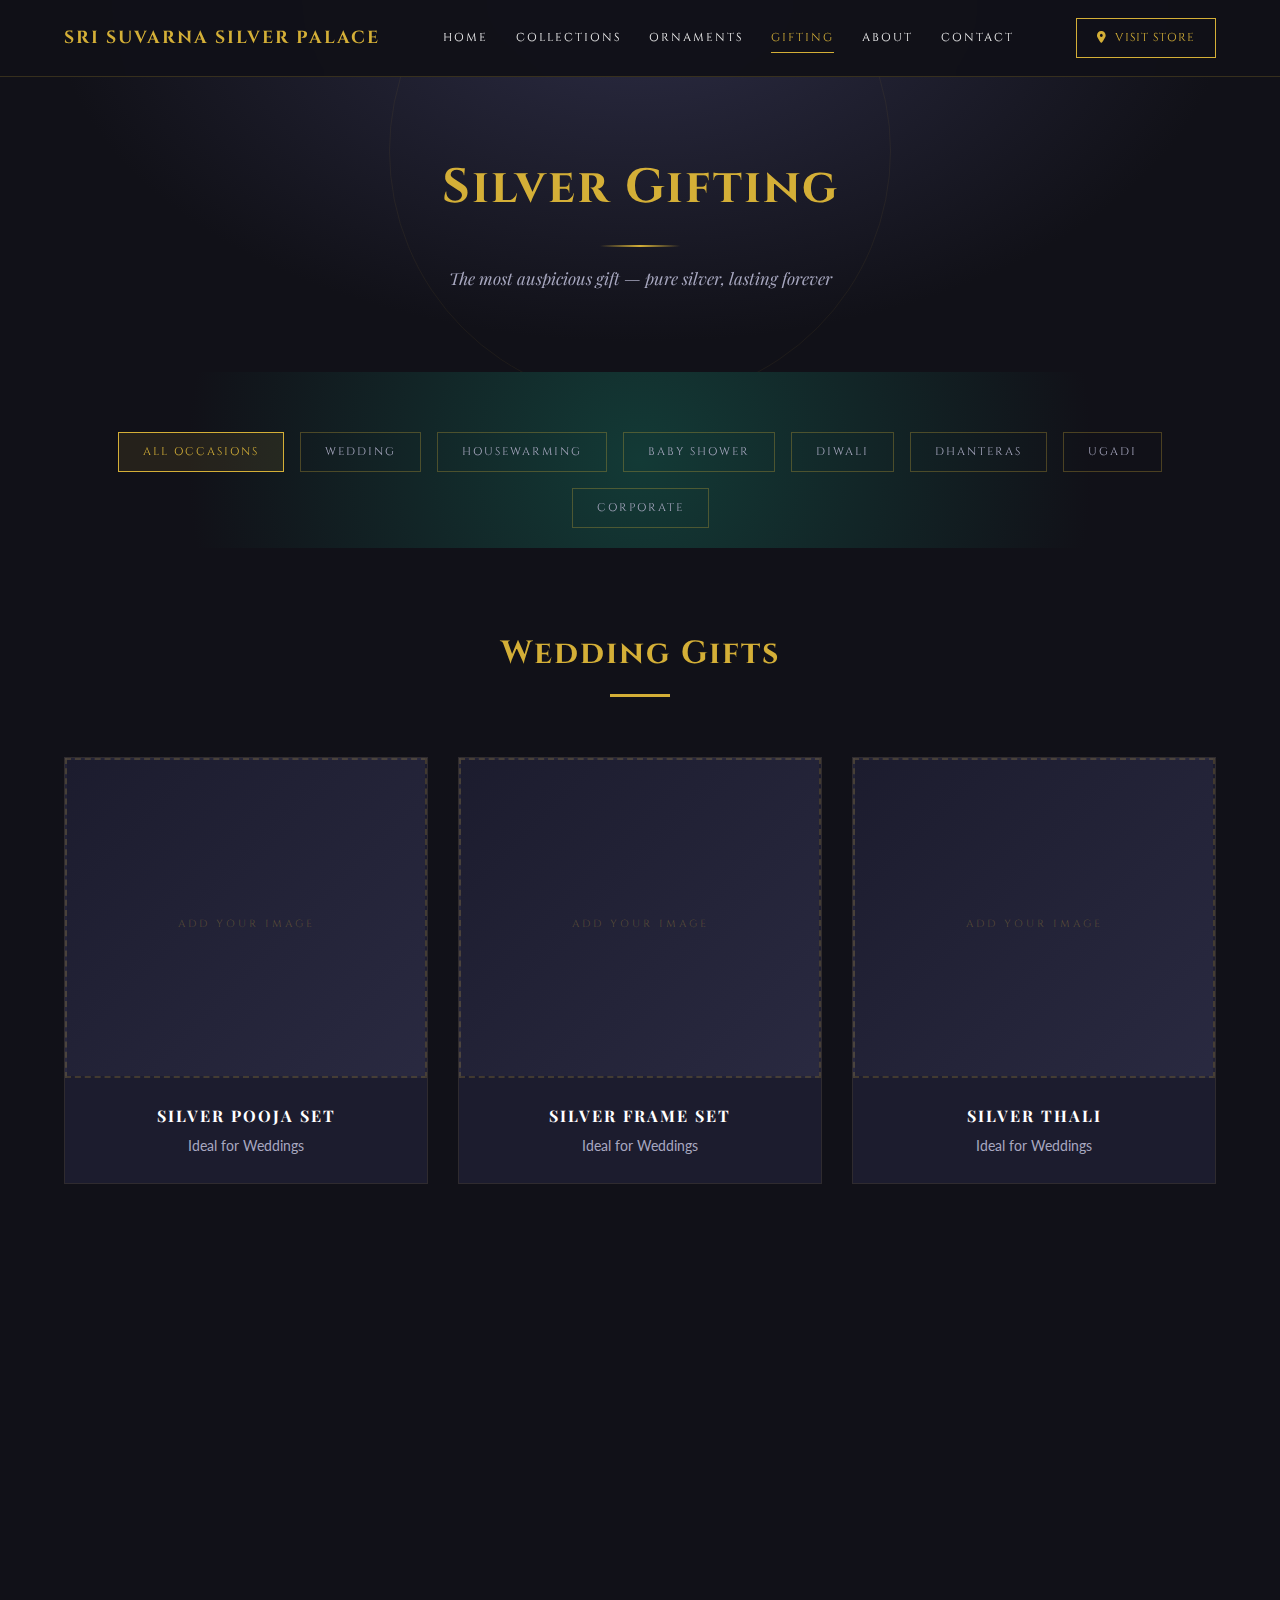
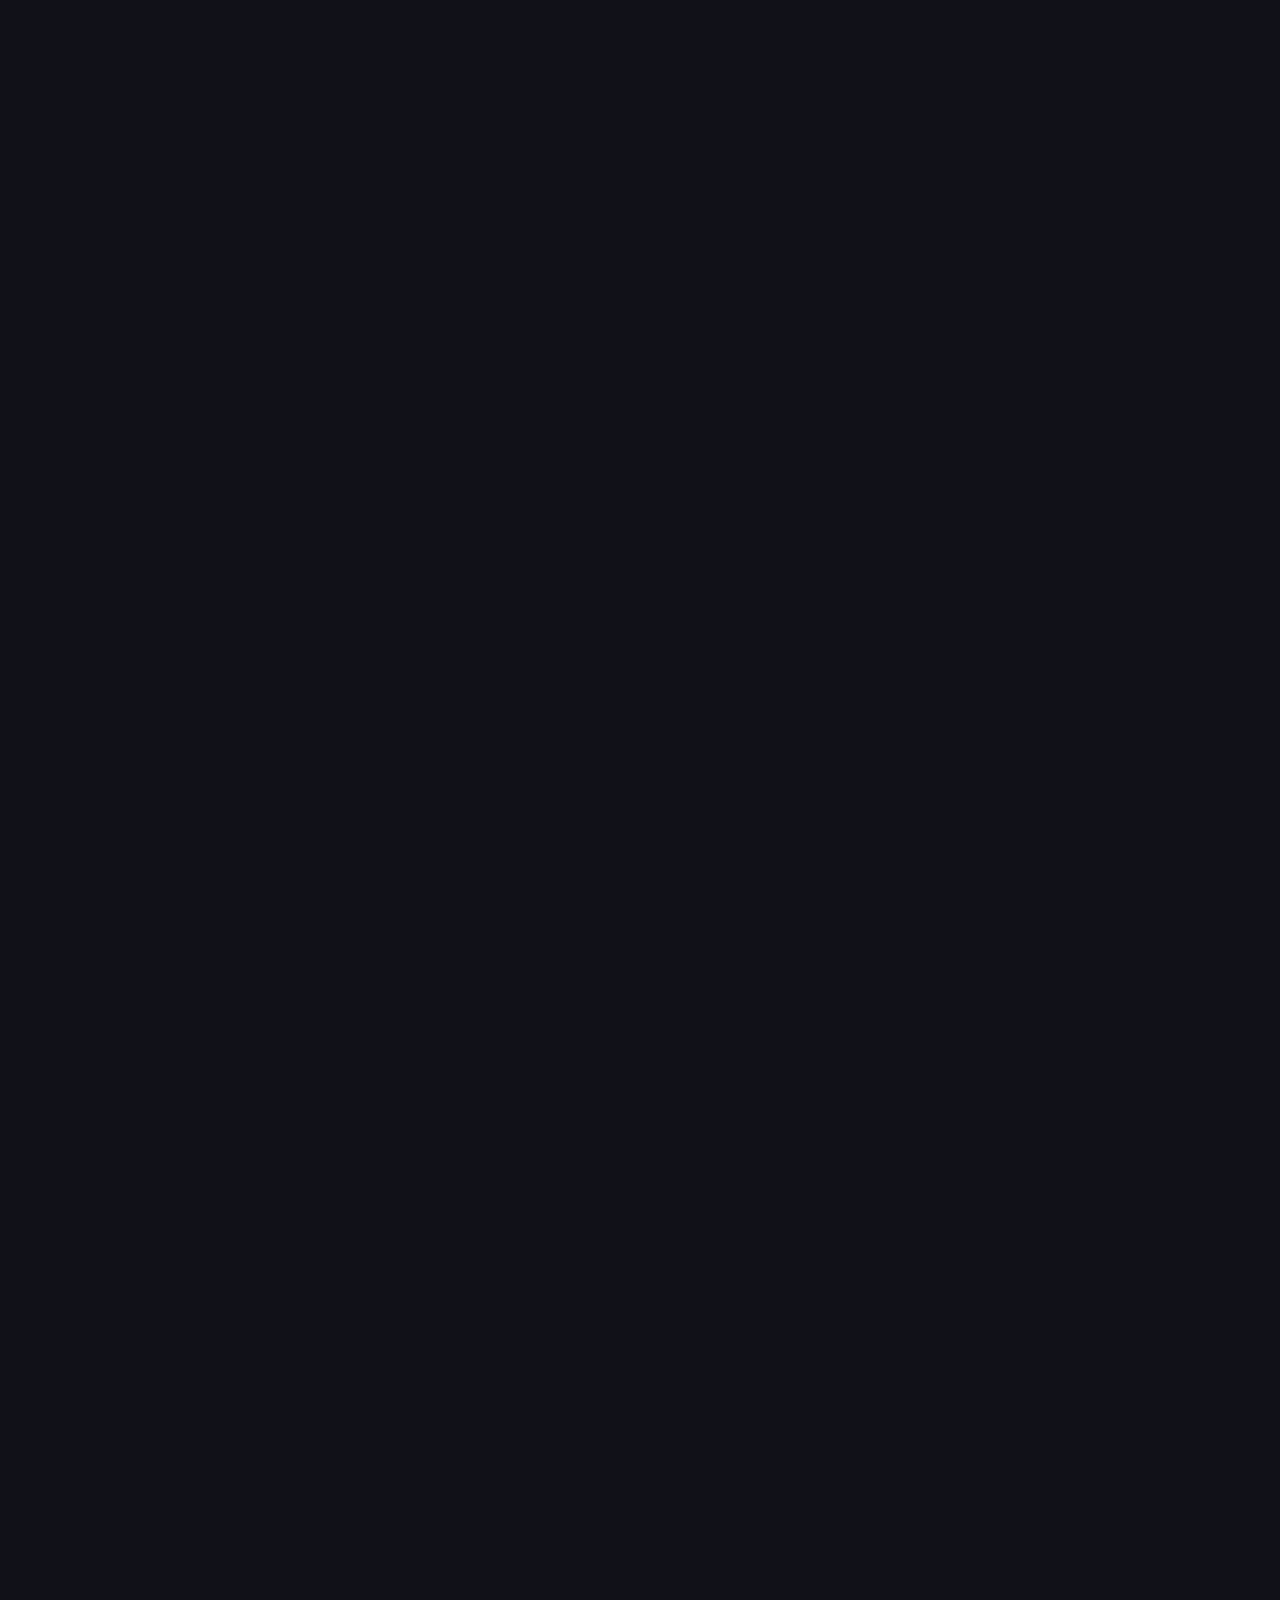
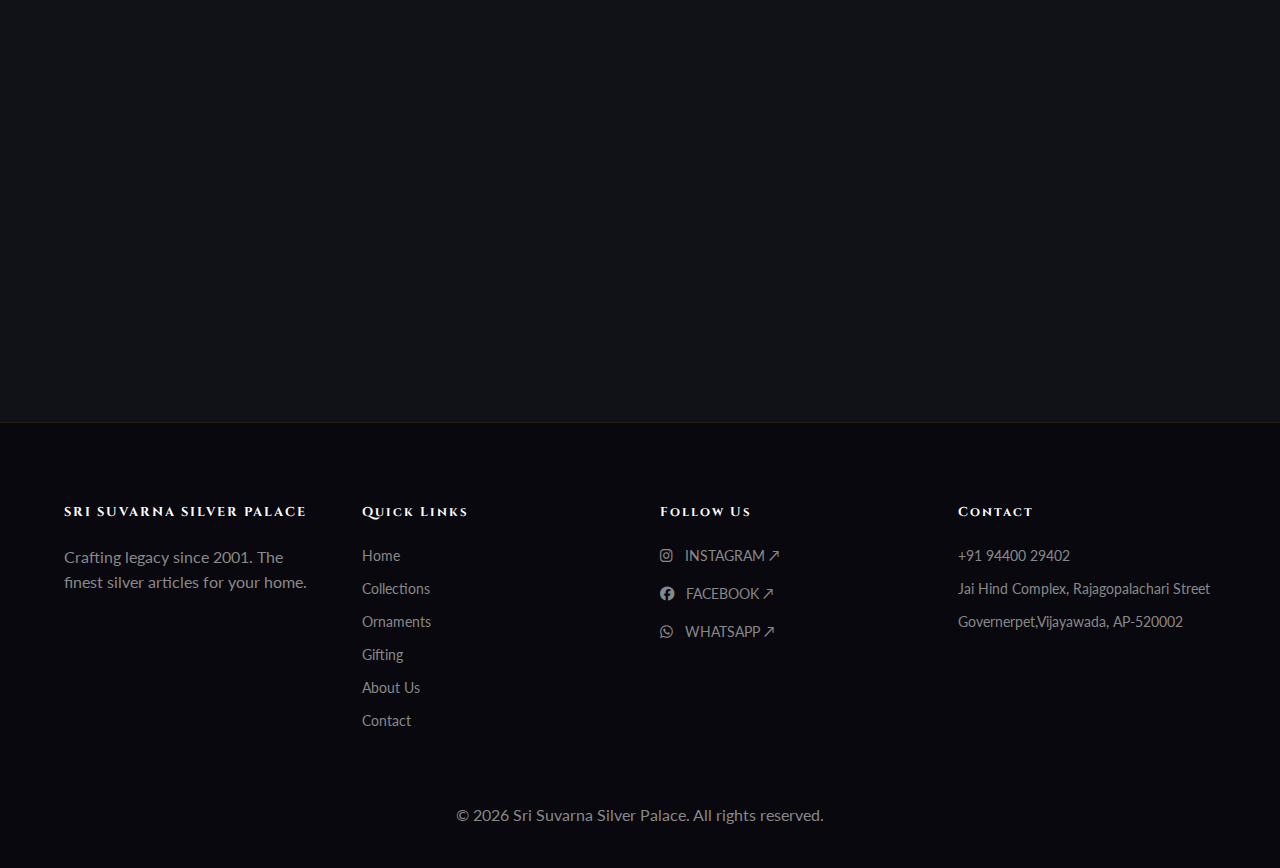
<file: STATIC/gifting.html>
<!DOCTYPE html>
<html lang="en">
<head>
    <meta charset="UTF-8">
    <meta name="viewport" content="width=device-width, initial-scale=1.0">
    <title>Gifting | Sri Suvarna Silver Palace</title>
    <link rel="preconnect" href="https://fonts.googleapis.com">
    <link rel="preconnect" href="https://fonts.gstatic.com" crossorigin>
    <link href="https://fonts.googleapis.com/css2?family=Cinzel:wght@400;700&family=Lato:wght@300;400&family=Playfair+Display:ital,wght@0,400;1,400&display=swap" rel="stylesheet">
    <link rel="stylesheet" href="https://cdnjs.cloudflare.com/ajax/libs/font-awesome/6.5.1/css/all.min.css">
    <link href="https://unpkg.com/aos@2.3.1/dist/aos.css" rel="stylesheet">
    <link rel="stylesheet" href="styles.css">
    <!-- Google tag (gtag.js) -->
    <script async src="https://www.googletagmanager.com/gtag/js?id=G-F0XDXDSTNX"></script>
    <script>
        window.dataLayer = window.dataLayer || [];
        function gtag(){dataLayer.push(arguments);}
        gtag('js', new Date());
        gtag('config', 'G-F0XDXDSTNX');
    </script>
    <style>
        /* ── OCCASIONS STRIP ── */
        .occasions-strip {
            display: flex;
            justify-content: center;
            flex-wrap: wrap;
            gap: 16px;
            padding: 60px 5% 20px;
            background: radial-gradient(circle at center, #133a36 0%, var(--primary-dark) 70%);
        }

        .occasion-tag {
            padding: 10px 24px;
            border: 1px solid rgba(212, 175, 55, 0.3);
            font-family: 'Cinzel', serif;
            font-size: 0.7rem;
            letter-spacing: 2px;
            text-transform: uppercase;
            color: var(--text-muted);
            cursor: pointer;
            transition: var(--transition);
        }

        .occasion-tag:hover,
        .occasion-tag.active {
            background: rgba(212, 175, 55, 0.1);
            border-color: var(--accent-gold);
            color: var(--accent-gold);
        }

        /* ── WHY SILVER SECTION ── */
        .why-silver {
            background: linear-gradient(135deg, #0a1f1c, #0f4c45);
            border-top: 1px solid rgba(212, 175, 55, 0.15);
            border-bottom: 1px solid rgba(212, 175, 55, 0.15);
            padding: 80px 5%;
            text-align: center;
        }

        .why-silver h2 { font-size: 2rem; margin-bottom: 16px; }
        .why-silver p { color: var(--text-muted); font-size: 1rem; max-width: 600px; margin: 0 auto 50px; font-family: 'Playfair Display', serif; font-style: italic; }

        .why-grid {
            display: grid;
            grid-template-columns: repeat(auto-fit, minmax(200px, 1fr));
            gap: 30px;
            max-width: 900px;
            margin: 0 auto;
        }

        .why-item {
            padding: 30px 20px;
            border: 1px solid rgba(212, 175, 55, 0.12);
            background: rgba(10, 31, 28, 0.5);
            transition: var(--transition);
        }

        .why-item:hover { border-color: var(--accent-gold); transform: translateY(-6px); }
        .why-item i { font-size: 2rem; color: var(--accent-gold); margin-bottom: 16px; display: block; }
        .why-item h4 { font-family: 'Cinzel', serif; font-size: 0.8rem; letter-spacing: 2px; color: var(--text-light); margin-bottom: 8px; }
        .why-item p { color: var(--text-muted); font-size: 0.82rem; line-height: 1.6; }

        /* ── CTA ENQUIRE ── */
        .gift-cta {
            text-align: center;
            padding: 80px 5%;
            background: var(--primary-dark);
        }

        .gift-cta h2 { font-size: 2rem; margin-bottom: 16px; }
        .gift-cta p { color: var(--text-muted); font-family: 'Playfair Display', serif; font-style: italic; margin-bottom: 40px; font-size: 1.05rem; }

        .gift-cta-btns { display: flex; gap: 16px; justify-content: center; flex-wrap: wrap; }

        .btn-gold {
            padding: 16px 36px;
            background: var(--accent-gold);
            color: var(--primary-dark);
            font-family: 'Cinzel', serif;
            font-size: 0.8rem;
            letter-spacing: 2px;
            text-transform: uppercase;
            transition: var(--transition);
        }
        .btn-gold:hover { background: #c9a227; }

        .btn-outline {
            padding: 16px 36px;
            background: transparent;
            border: 1px solid var(--accent-gold);
            color: var(--accent-gold);
            font-family: 'Cinzel', serif;
            font-size: 0.8rem;
            letter-spacing: 2px;
            text-transform: uppercase;
            transition: var(--transition);
            display: flex;
            align-items: center;
            gap: 10px;
        }
        .btn-outline:hover { background: var(--accent-gold); color: var(--primary-dark); }
    </style>
</head>
<body>

    <!-- NAVIGATION -->
    <nav>
        <div class="logo">SRI SUVARNA SILVER PALACE</div>
        <div class="nav-links">
            <a href="index.html">Home</a>
            <a href="collections.html">Collections</a>
            <a href="ornaments.html">Ornaments</a>
            <a href="gifting.html" class="active">Gifting</a>
            <a href="about.html">About</a>
            <a href="contact.html">Contact</a>
        </div>
        <a href="https://www.google.com/maps/place/Sri+Suvarna+Silver+Palace/@16.5116179,80.623188,17z/data=!4m6!3m5!1s0x3a35f00212ba4be1:0x6f9157599d7101e0!8m2!3d16.5116179!4d80.6257629!16s%2Fg%2F11bbrnk618?entry=ttu&g_ep=EgoyMDI2MDIyNS4wIKXMDSoASAFQAw%3D%3D" target="_blank" class="cta-btn">
            <i class="fa-solid fa-location-dot"></i> VISIT STORE
        </a>
        <div class="hamburger" id="hamburger">
            <span></span><span></span><span></span>
        </div>
    </nav>

    <!-- MOBILE MENU -->
    <div class="mobile-menu" id="mobileMenu">
        <a href="index.html">Home</a>
        <a href="collections.html">Collections</a>
        <a href="ornaments.html">Ornaments</a>
        <a href="gifting.html" class="active">Gifting</a>
        <a href="about.html">About</a>
        <a href="contact.html">Contact</a>
        <a href="https://www.google.com/maps/place/Sri+Suvarna+Silver+Palace/@16.5116179,80.623188,17z" target="_blank" class="mobile-cta">
            <i class="fa-solid fa-location-dot"></i> VISIT STORE
        </a>
    </div>

    <!-- PAGE HEADER -->
    <section class="page-header" data-aos="fade-up">
        <h1>Silver Gifting</h1>
        <div class="gold-line"></div>
        <p>The most auspicious gift — pure silver, lasting forever</p>
    </section>

    <!-- OCCASIONS STRIP -->
    <div class="occasions-strip" data-aos="fade-up">
        <span class="occasion-tag active">All Occasions</span>
        <span class="occasion-tag">Wedding</span>
        <span class="occasion-tag">Housewarming</span>
        <span class="occasion-tag">Baby Shower</span>
        <span class="occasion-tag">Diwali</span>
        <span class="occasion-tag">Dhanteras</span>
        <span class="occasion-tag">Ugadi</span>
        <span class="occasion-tag">Corporate</span>
    </div>

    <!-- GIFTING GRID 1: WEDDING -->
    <section class="categories">
        <h2 class="section-title" data-aos="fade-up">Wedding Gifts</h2>
        <div class="grid-container">
            <div class="product-card" data-aos="fade-up">
                <div class="card-img">
                    <div class="placeholder-img">
                        <i class="fa-solid fa-rings-wedding"></i>
                        <span>Add Your Image</span>
                    </div>
                </div>
                <div class="card-info"><h3>SILVER POOJA SET</h3><p>Ideal for Weddings</p></div>
            </div>
            <div class="product-card" data-aos="fade-up" data-aos-delay="150">
                <div class="card-img">
                    <div class="placeholder-img">
                        <i class="fa-solid fa-rings-wedding"></i>
                        <span>Add Your Image</span>
                    </div>
                </div>
                <div class="card-info"><h3>SILVER FRAME SET</h3><p>Ideal for Weddings</p></div>
            </div>
            <div class="product-card" data-aos="fade-up" data-aos-delay="300">
                <div class="card-img">
                    <div class="placeholder-img">
                        <i class="fa-solid fa-rings-wedding"></i>
                        <span>Add Your Image</span>
                    </div>
                </div>
                <div class="card-info"><h3>SILVER THALI</h3><p>Ideal for Weddings</p></div>
            </div>
        </div>
    </section>

    <!-- GIFTING GRID 2: HOUSEWARMING -->
    <section class="categories">
        <h2 class="section-title" data-aos="fade-up">Housewarming Gifts</h2>
        <div class="grid-container">
            <div class="product-card" data-aos="fade-up">
                <div class="card-img">
                    <div class="placeholder-img">
                        <i class="fa-solid fa-house"></i>
                        <span>Add Your Image</span>
                    </div>
                </div>
                <div class="card-info"><h3>SILVER GANESHA</h3><p>Ideal for Griha Pravesh</p></div>
            </div>
            <div class="product-card" data-aos="fade-up" data-aos-delay="150">
                <div class="card-img">
                    <div class="placeholder-img">
                        <i class="fa-solid fa-house"></i>
                        <span>Add Your Image</span>
                    </div>
                </div>
                <div class="card-info"><h3>SILVER LAKSHMI</h3><p>Ideal for Griha Pravesh</p></div>
            </div>
            <div class="product-card" data-aos="fade-up" data-aos-delay="300">
                <div class="card-img">
                    <div class="placeholder-img">
                        <i class="fa-solid fa-house"></i>
                        <span>Add Your Image</span>
                    </div>
                </div>
                <div class="card-info"><h3>SILVER DIYA PAIR</h3><p>Ideal for Griha Pravesh</p></div>
            </div>
        </div>
    </section>

    <!-- GIFTING GRID 3: FESTIVAL -->
    <section class="categories">
        <h2 class="section-title" data-aos="fade-up">Festival Gifts</h2>
        <div class="grid-container">
            <div class="product-card" data-aos="fade-up">
                <div class="card-img">
                    <div class="placeholder-img">
                        <i class="fa-solid fa-star"></i>
                        <span>Add Your Image</span>
                    </div>
                </div>
                <div class="card-info"><h3>DIWALI GIFT SET</h3><p>Laxmi Pooja Essentials</p></div>
            </div>
            <div class="product-card" data-aos="fade-up" data-aos-delay="150">
                <div class="card-img">
                    <div class="placeholder-img">
                        <i class="fa-solid fa-star"></i>
                        <span>Add Your Image</span>
                    </div>
                </div>
                <div class="card-info"><h3>DHANTERAS SET</h3><p>Auspicious Silver Coins</p></div>
            </div>
            <div class="product-card" data-aos="fade-up" data-aos-delay="300">
                <div class="card-img">
                    <div class="placeholder-img">
                        <i class="fa-solid fa-star"></i>
                        <span>Add Your Image</span>
                    </div>
                </div>
                <div class="card-info"><h3>UGADI GIFT SET</h3><p>Pure Silver Articles</p></div>
            </div>
        </div>
    </section>

    <!-- WHY SILVER GIFTING -->
    <section class="why-silver" data-aos="fade-up">
        <h2>Why Gift Silver?</h2>
        <p>"Silver is the metal of auspiciousness — a gift that carries blessings across generations."</p>
        <div class="why-grid">
            <div class="why-item" data-aos="fade-up" data-aos-delay="100">
                <i class="fa-solid fa-certificate"></i>
                <h4>Purity Guaranteed</h4>
                <p>Every piece is BIS hallmarked 925 sterling silver</p>
            </div>
            <div class="why-item" data-aos="fade-up" data-aos-delay="200">
                <i class="fa-solid fa-infinity"></i>
                <h4>Lasts Forever</h4>
                <p>Silver gifts are treasured and passed down through families</p>
            </div>
            <div class="why-item" data-aos="fade-up" data-aos-delay="300">
                <i class="fa-solid fa-gift"></i>
                <h4>Gift Packaging</h4>
                <p>Beautiful premium packaging for every purchase</p>
            </div>
            <div class="why-item" data-aos="fade-up" data-aos-delay="400">
                <i class="fa-solid fa-indian-rupee-sign"></i>
                <h4>Great Value</h4>
                <p>Silver retains value and appreciates over time</p>
            </div>
        </div>
    </section>

    <!-- CTA -->
    <section class="gift-cta" data-aos="fade-up">
        <h2>Need Help Choosing?</h2>
        <p>We are happy to help you find the perfect silver gift for any occasion.</p>
        <div class="gift-cta-btns">
            <a href="https://wa.me/919440029402" target="_blank" class="btn-outline">
                <i class="fa-brands fa-whatsapp"></i> WhatsApp Us
            </a>
            <a href="contact.html" class="btn-gold">Visit Our Store</a>
        </div>
    </section>

    <!-- FOOTER -->
    <footer>
        <div class="footer-content">
            <div class="footer-col">
                <h4>SRI SUVARNA SILVER PALACE</h4>
                <p>Crafting legacy since 2001. The finest silver articles for your home.</p>
            </div>
            <div class="footer-col">
                <h4>Quick Links</h4>
                <ul>
                    <li><a href="index.html">Home</a></li>
                    <li><a href="collections.html">Collections</a></li>
                    <li><a href="ornaments.html">Ornaments</a></li>
                    <li><a href="gifting.html">Gifting</a></li>
                    <li><a href="about.html">About Us</a></li>
                    <li><a href="contact.html">Contact</a></li>
                </ul>
            </div>
            <div class="footer-col">
                <h4>Follow Us</h4>
                <ul>
                    <li style="margin-bottom:15px;"><a href="https://www.instagram.com/srisuvarnasilverpalace" target="_blank"><i class="fa-brands fa-instagram" style="margin-right:8px;"></i> INSTAGRAM ↗</a></li>
                    <li style="margin-bottom:15px;"><a href="https://www.facebook.com/srisuvarnasilverpalace" target="_blank"><i class="fa-brands fa-facebook" style="margin-right:8px;"></i> FACEBOOK ↗</a></li>
                    <li style="margin-bottom:15px;"><a href="https://wa.me/919440029402" target="_blank"><i class="fa-brands fa-whatsapp" style="margin-right:8px;"></i> WHATSAPP ↗</a></li>
                </ul>
            </div>
            <div class="footer-col">
                <h4>Contact</h4>
                <ul>
                    <li>+91 94400 29402</li>
                    <li>Jai Hind Complex, Rajagopalachari Street</li>
                    <li>Governerpet,Vijayawada, AP-520002</li>
                    

                </ul>
            </div>
        </div>

        <p>&copy; 2026 Sri Suvarna Silver Palace. All rights reserved.</p>
    </footer>

    <script src="https://unpkg.com/aos@2.3.1/dist/aos.js"></script>
    <script src="script.js"></script>
</body>
</html>
</file>
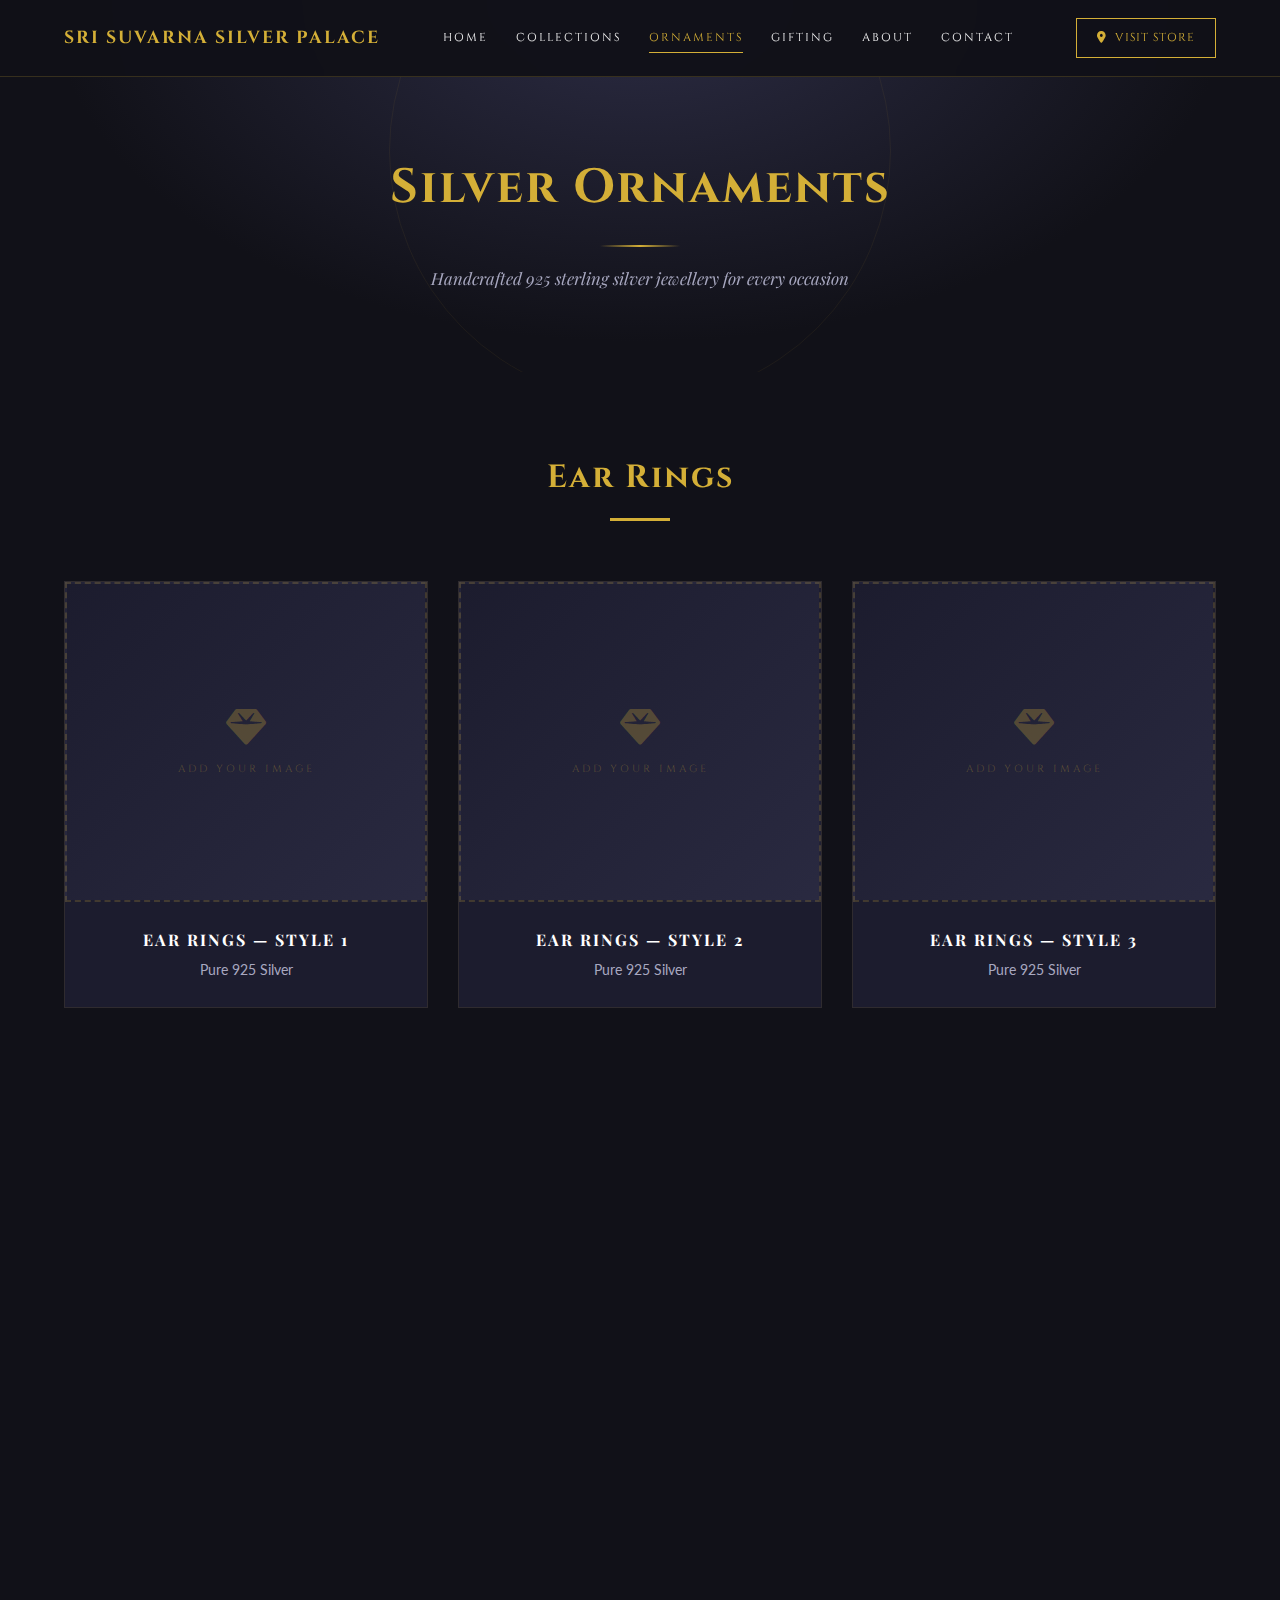
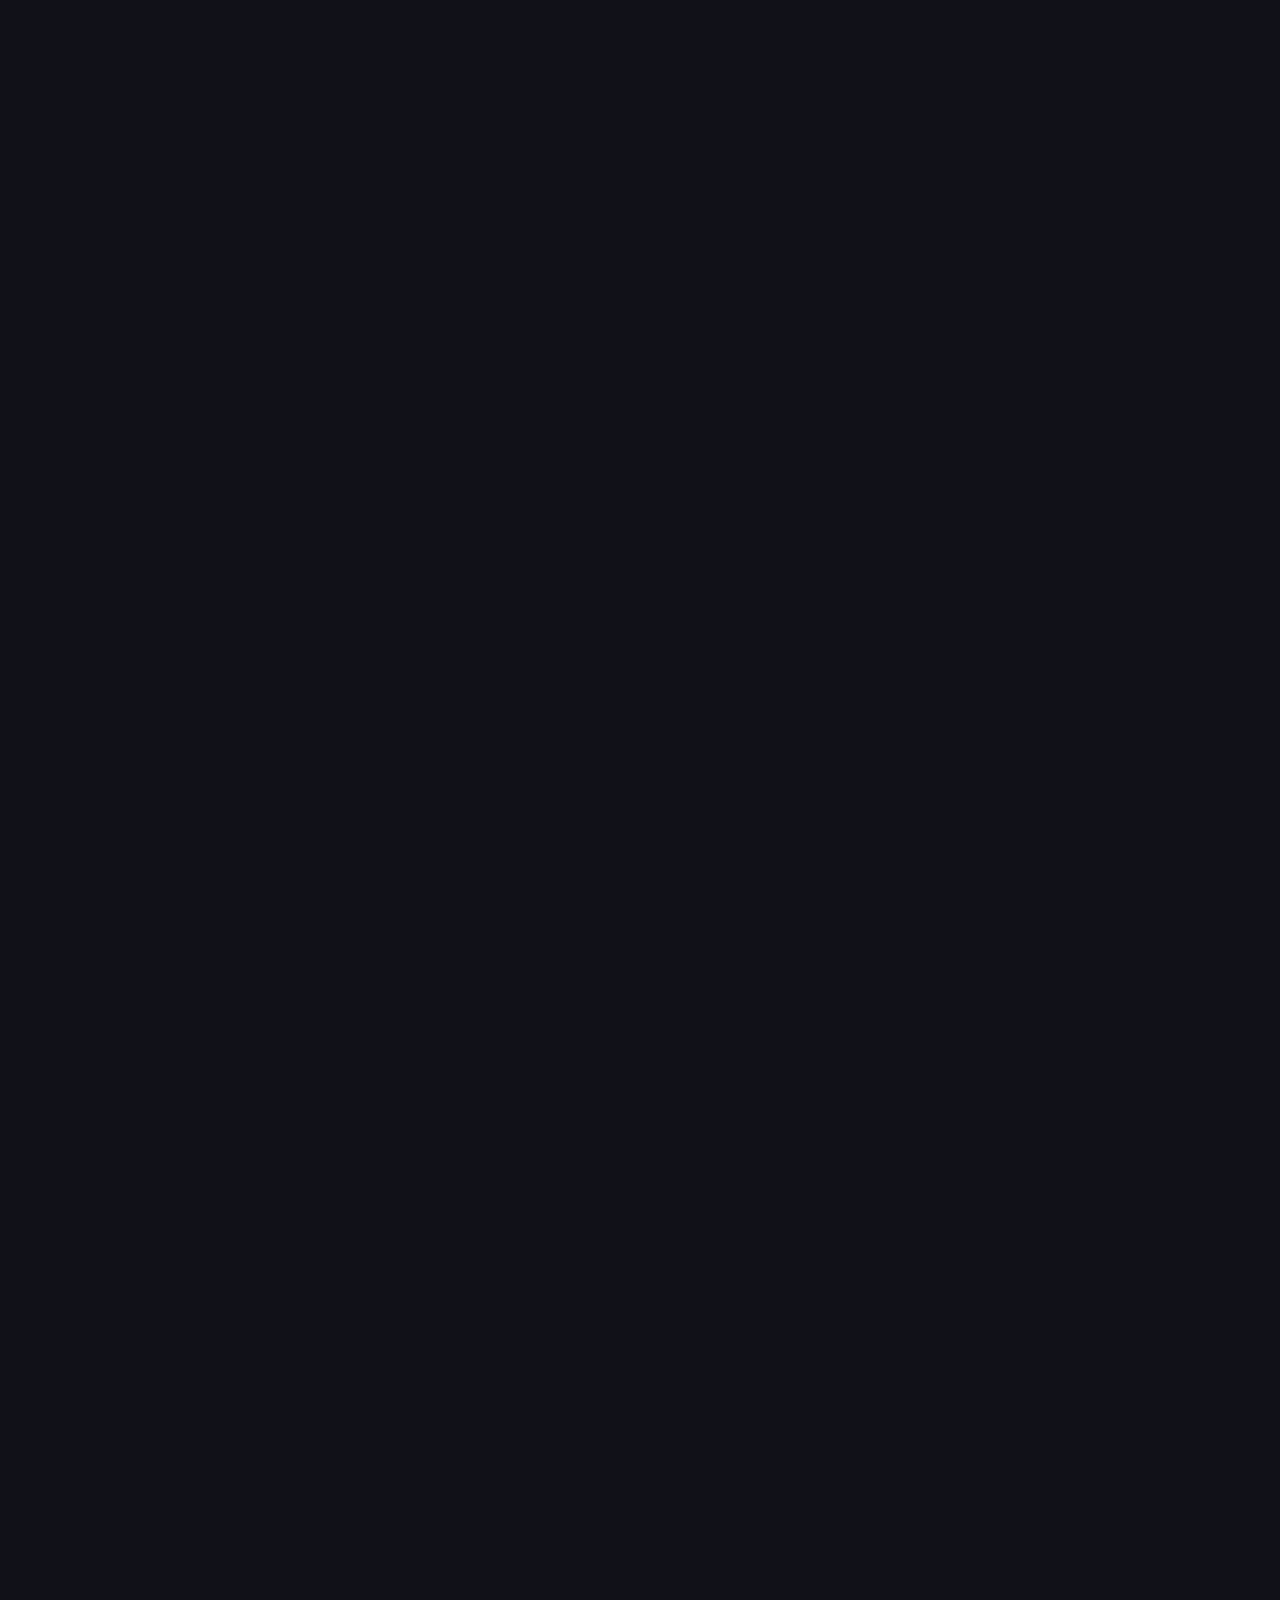
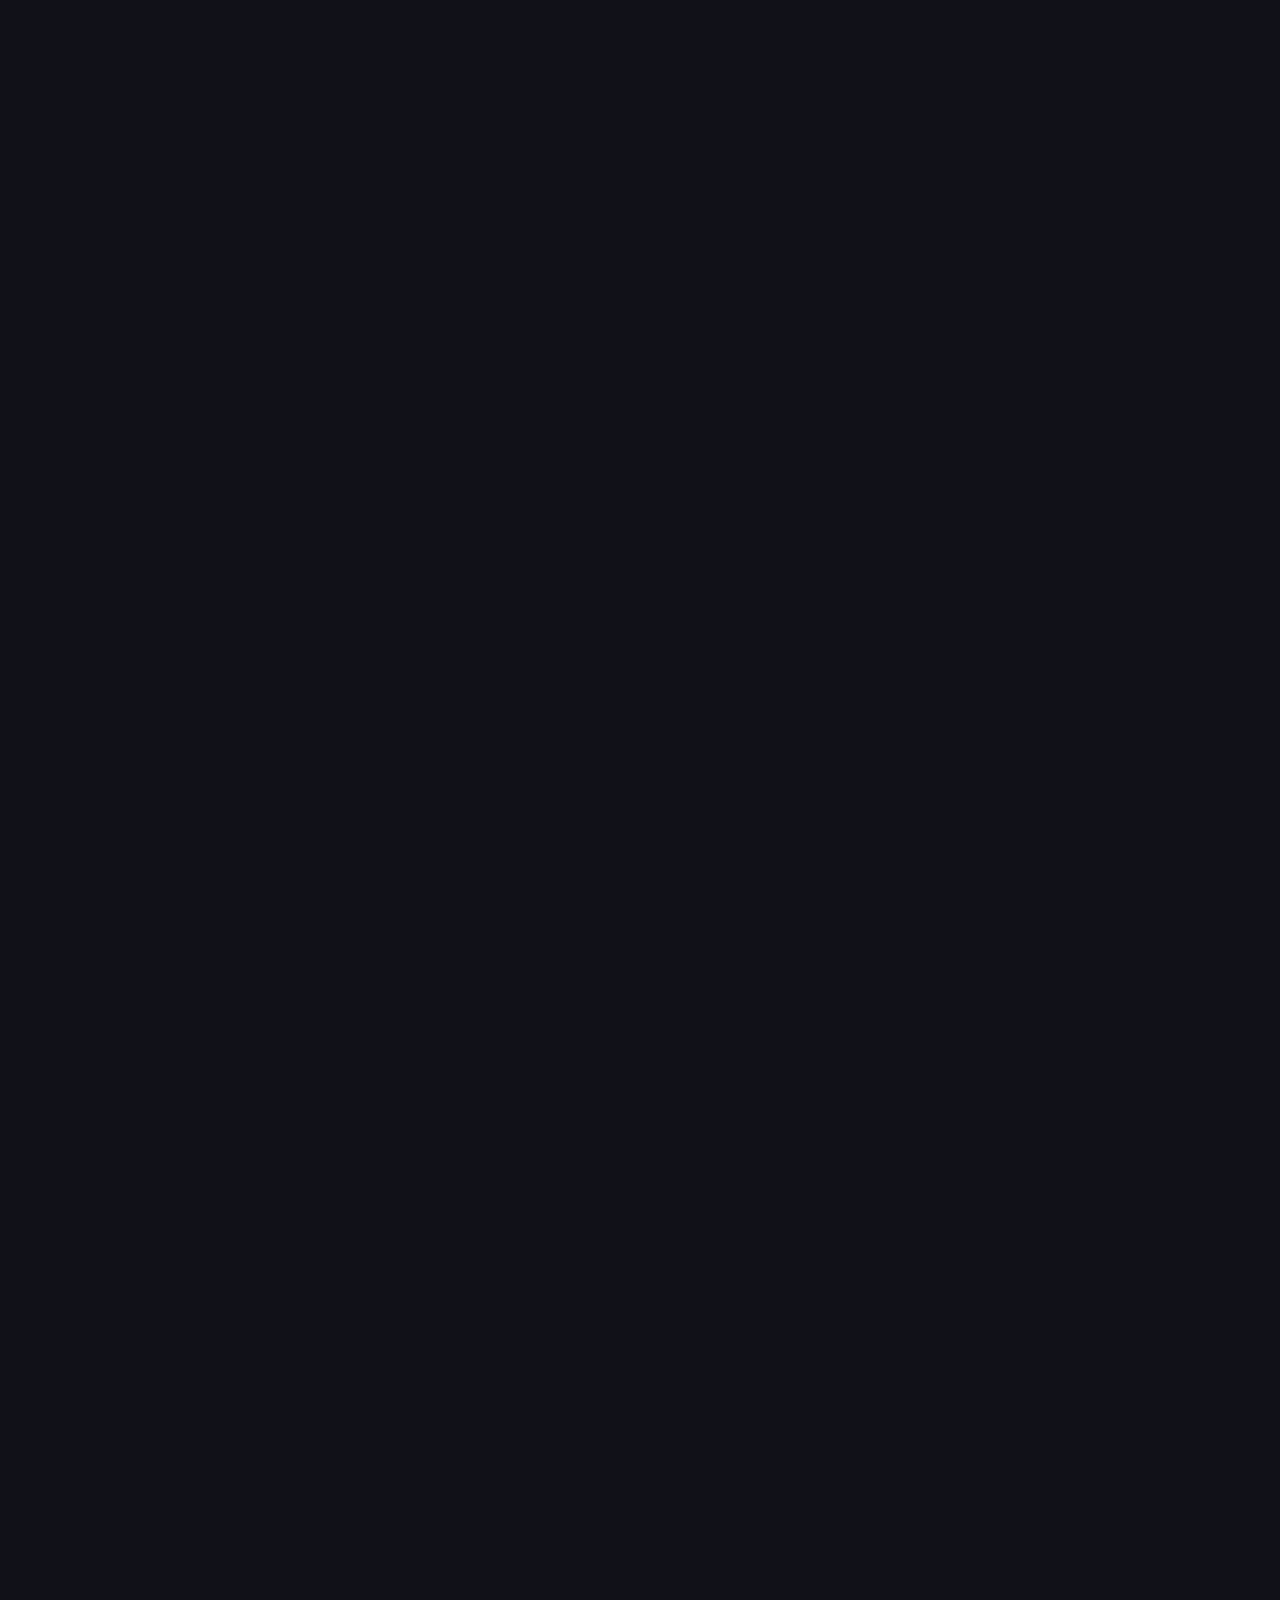
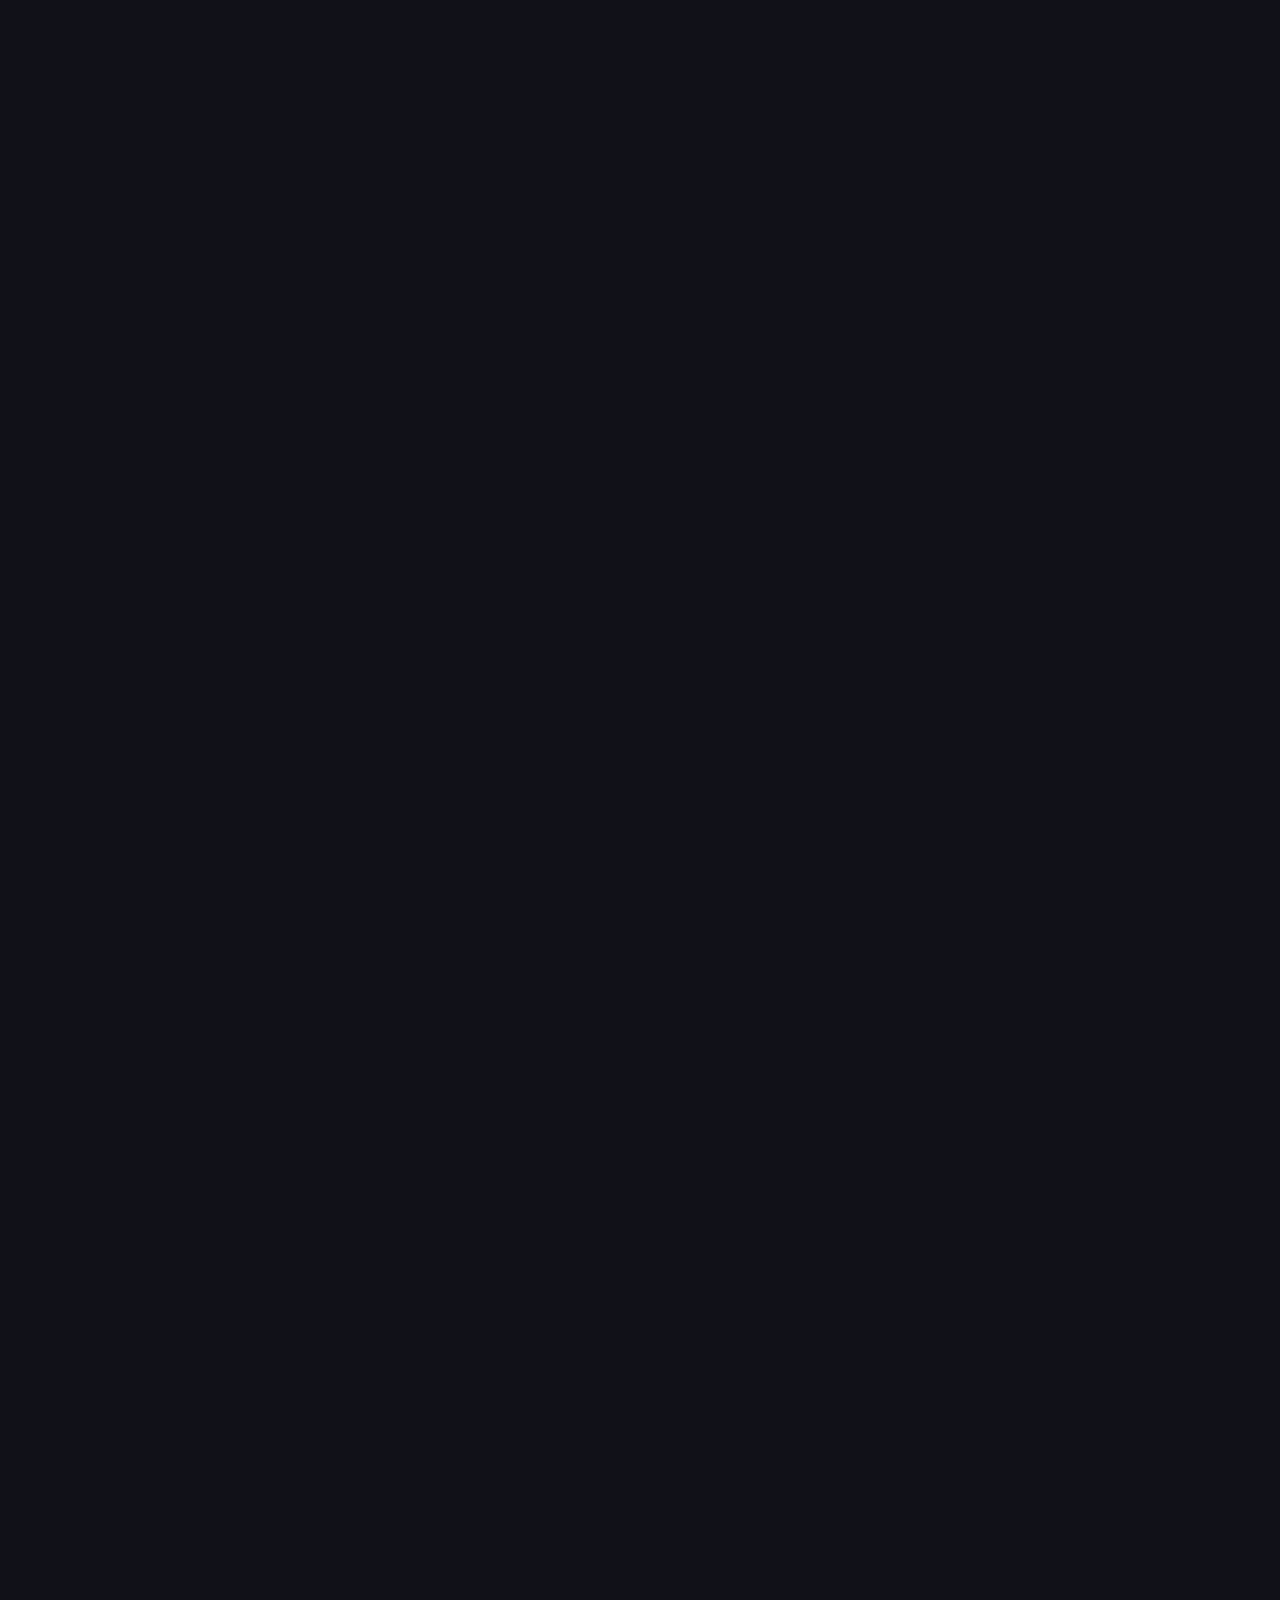
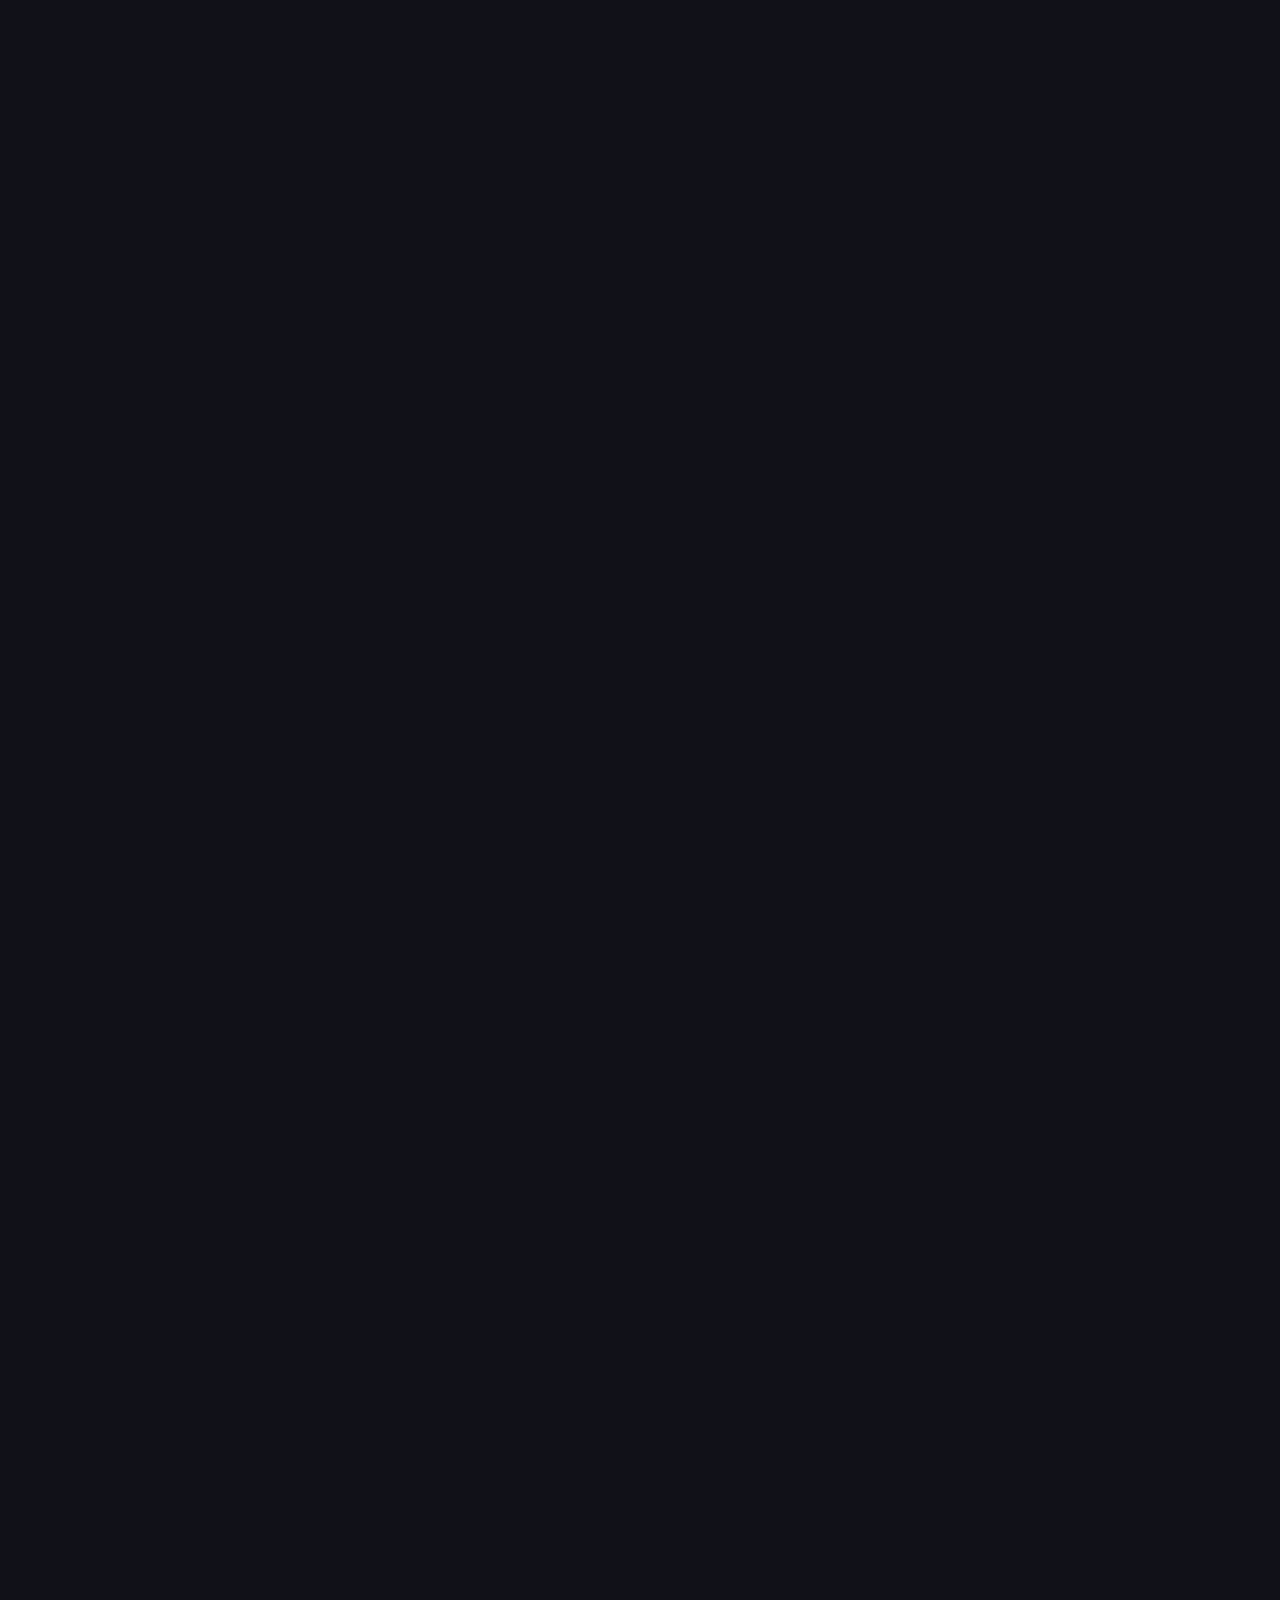
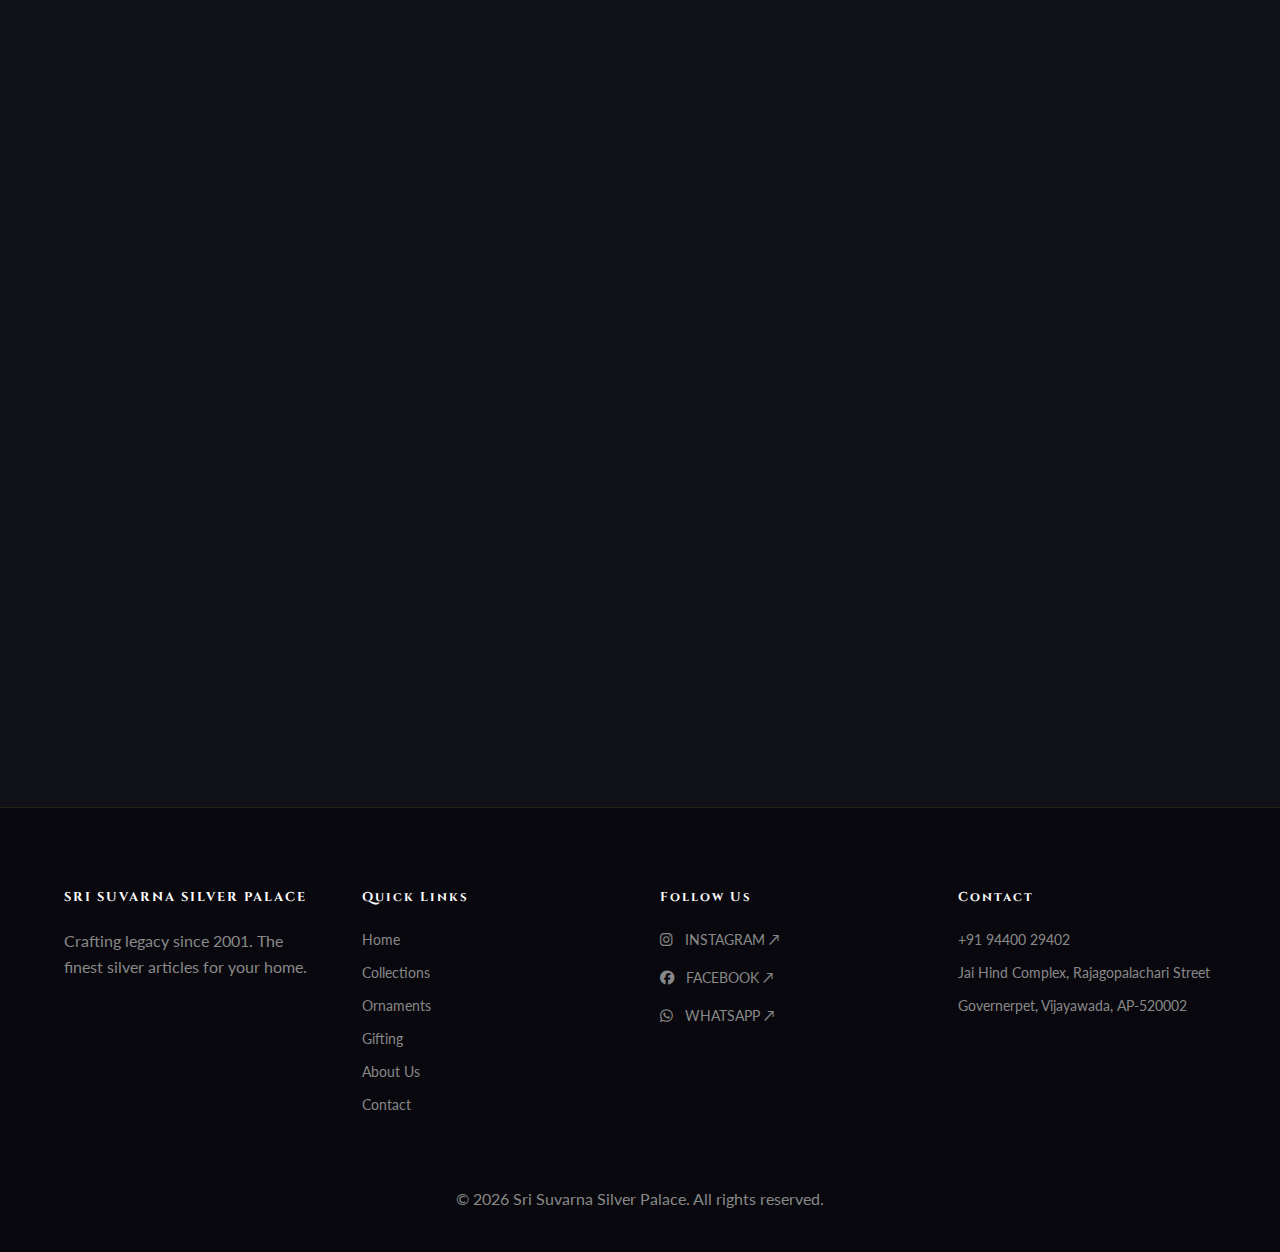
<file: STATIC/ornaments.html>
<!DOCTYPE html>
<html lang="en">
<head>
    <meta charset="UTF-8">
    <meta name="viewport" content="width=device-width, initial-scale=1.0">
    <title>Ornaments | Sri Suvarna Silver Palace</title>
    <link rel="preconnect" href="https://fonts.googleapis.com">
    <link rel="preconnect" href="https://fonts.gstatic.com" crossorigin>
    <link href="https://fonts.googleapis.com/css2?family=Cinzel:wght@400;700&family=Lato:wght@300;400&family=Playfair+Display:ital,wght@0,400;1,400&display=swap" rel="stylesheet">
    <link rel="stylesheet" href="https://cdnjs.cloudflare.com/ajax/libs/font-awesome/6.5.1/css/all.min.css">
    <link href="https://unpkg.com/aos@2.3.1/dist/aos.css" rel="stylesheet">
    <link rel="stylesheet" href="styles.css">
    <!-- Google tag (gtag.js) -->
    <script async src="https://www.googletagmanager.com/gtag/js?id=G-F0XDXDSTNX"></script>
    <script>
        window.dataLayer = window.dataLayer || [];
        function gtag(){dataLayer.push(arguments);}
        gtag('js', new Date());
        gtag('config', 'G-F0XDXDSTNX');
    </script>
</head>
<body>

    <!-- NAVIGATION -->
    <nav>
        <div class="logo">SRI SUVARNA SILVER PALACE</div>
        <div class="nav-links">
            <a href="index.html">Home</a>
            <a href="collections.html">Collections</a>
            <a href="ornaments.html" class="active">Ornaments</a>
            <a href="gifting.html">Gifting</a>
            <a href="about.html">About</a>
            <a href="contact.html">Contact</a>
        </div>
        <a href="https://www.google.com/maps/place/Sri+Suvarna+Silver+Palace/@16.5116179,80.623188,17z/data=!4m6!3m5!1s0x3a35f00212ba4be1:0x6f9157599d7101e0!8m2!3d16.5116179!4d80.6257629!16s%2Fg%2F11bbrnk618?entry=ttu&g_ep=EgoyMDI2MDIyNS4wIKXMDSoASAFQAw%3D%3D" target="_blank" class="cta-btn">
            <i class="fa-solid fa-location-dot"></i> VISIT STORE
        </a>
        <div class="hamburger" id="hamburger">
            <span></span><span></span><span></span>
        </div>
    </nav>

    <!-- MOBILE MENU -->
    <div class="mobile-menu" id="mobileMenu">
        <a href="index.html">Home</a>
        <a href="collections.html">Collections</a>
        <a href="ornaments.html" class="active">Ornaments</a>
        <a href="gifting.html">Gifting</a>
        <a href="about.html">About</a>
        <a href="contact.html">Contact</a>
        <a href="https://www.google.com/maps/place/Sri+Suvarna+Silver+Palace/@16.5116179,80.623188,17z" target="_blank" class="mobile-cta">
            <i class="fa-solid fa-location-dot"></i> VISIT STORE
        </a>
    </div>

    <!-- PAGE HEADER -->
    <section class="page-header" data-aos="fade-up">
        <h1>Silver Ornaments</h1>
        <div class="gold-line"></div>
        <p>Handcrafted 925 sterling silver jewellery for every occasion</p>
    </section>

    <!-- CATEGORY 1: EAR RINGS -->
    <section class="categories">
        <h2 class="section-title" data-aos="fade-up">Ear Rings</h2>
        <div class="grid-container">
            <div class="product-card" data-aos="fade-up" data-aos-delay="0">
                <div class="card-img">
                    <div class="placeholder-img">
                        <i class="fa-solid fa-gem"></i>
                        <span>Add Your Image</span>
                    </div>
                </div>
                <div class="card-info">
                    <h3>EAR RINGS — STYLE 1</h3>
                    <p>Pure 925 Silver</p>
                </div>
            </div>
            <div class="product-card" data-aos="fade-up" data-aos-delay="100">
                <div class="card-img">
                    <div class="placeholder-img">
                        <i class="fa-solid fa-gem"></i>
                        <span>Add Your Image</span>
                    </div>
                </div>
                <div class="card-info">
                    <h3>EAR RINGS — STYLE 2</h3>
                    <p>Pure 925 Silver</p>
                </div>
            </div>
            <div class="product-card" data-aos="fade-up" data-aos-delay="200">
                <div class="card-img">
                    <div class="placeholder-img">
                        <i class="fa-solid fa-gem"></i>
                        <span>Add Your Image</span>
                    </div>
                </div>
                <div class="card-info">
                    <h3>EAR RINGS — STYLE 3</h3>
                    <p>Pure 925 Silver</p>
                </div>
            </div>
            <div class="product-card" data-aos="fade-up" data-aos-delay="300">
                <div class="card-img">
                    <div class="placeholder-img">
                        <i class="fa-solid fa-gem"></i>
                        <span>Add Your Image</span>
                    </div>
                </div>
                <div class="card-info">
                    <h3>EAR RINGS — STYLE 4</h3>
                    <p>Pure 925 Silver</p>
                </div>
            </div>
        </div>
    </section>

    <!-- CATEGORY 2: BRACELETS -->
    <section class="categories">
        <h2 class="section-title" data-aos="fade-up">Bracelets</h2>
        <div class="grid-container">
            <div class="product-card" data-aos="fade-up" data-aos-delay="0">
                <div class="card-img">
                    <div class="placeholder-img">
                        <i class="fa-solid fa-circle-dot"></i>
                        <span>Add Your Image</span>
                    </div>
                </div>
                <div class="card-info">
                    <h3>BRACELET — STYLE 1</h3>
                    <p>Pure 925 Silver</p>
                </div>
            </div>
            <div class="product-card" data-aos="fade-up" data-aos-delay="100">
                <div class="card-img">
                    <div class="placeholder-img">
                        <i class="fa-solid fa-circle-dot"></i>
                        <span>Add Your Image</span>
                    </div>
                </div>
                <div class="card-info">
                    <h3>BRACELET — STYLE 2</h3>
                    <p>Pure 925 Silver</p>
                </div>
            </div>
            <div class="product-card" data-aos="fade-up" data-aos-delay="200">
                <div class="card-img">
                    <div class="placeholder-img">
                        <i class="fa-solid fa-circle-dot"></i>
                        <span>Add Your Image</span>
                    </div>
                </div>
                <div class="card-info">
                    <h3>BRACELET — STYLE 3</h3>
                    <p>Pure 925 Silver</p>
                </div>
            </div>
            <div class="product-card" data-aos="fade-up" data-aos-delay="300">
                <div class="card-img">
                    <div class="placeholder-img">
                        <i class="fa-solid fa-circle-dot"></i>
                        <span>Add Your Image</span>
                    </div>
                </div>
                <div class="card-info">
                    <h3>BRACELET — STYLE 4</h3>
                    <p>Pure 925 Silver</p>
                </div>
            </div>
        </div>
    </section>

    <!-- CATEGORY 3: CHAINS & LOCKETS -->
    <section class="categories">
        <h2 class="section-title" data-aos="fade-up">Chains & Lockets</h2>
        <div class="grid-container">
            <div class="product-card" data-aos="fade-up" data-aos-delay="0">
                <div class="card-img">
                    <div class="placeholder-img">
                        <i class="fa-solid fa-link"></i>
                        <span>Add Your Image</span>
                    </div>
                </div>
                <div class="card-info">
                    <h3>CHAIN & LOCKET — STYLE 1</h3>
                    <p>Pure 925 Silver</p>
                </div>
            </div>
            <div class="product-card" data-aos="fade-up" data-aos-delay="100">
                <div class="card-img">
                    <div class="placeholder-img">
                        <i class="fa-solid fa-link"></i>
                        <span>Add Your Image</span>
                    </div>
                </div>
                <div class="card-info">
                    <h3>CHAIN & LOCKET — STYLE 2</h3>
                    <p>Pure 925 Silver</p>
                </div>
            </div>
            <div class="product-card" data-aos="fade-up" data-aos-delay="200">
                <div class="card-img">
                    <div class="placeholder-img">
                        <i class="fa-solid fa-link"></i>
                        <span>Add Your Image</span>
                    </div>
                </div>
                <div class="card-info">
                    <h3>CHAIN & LOCKET — STYLE 3</h3>
                    <p>Pure 925 Silver</p>
                </div>
            </div>
            <div class="product-card" data-aos="fade-up" data-aos-delay="300">
                <div class="card-img">
                    <div class="placeholder-img">
                        <i class="fa-solid fa-link"></i>
                        <span>Add Your Image</span>
                    </div>
                </div>
                <div class="card-info">
                    <h3>CHAIN & LOCKET — STYLE 4</h3>
                    <p>Pure 925 Silver</p>
                </div>
            </div>
        </div>
    </section>

    <!-- CATEGORY 4: KADAS -->
    <section class="categories">
        <h2 class="section-title" data-aos="fade-up">Kadas</h2>
        <div class="grid-container">
            <div class="product-card" data-aos="fade-up" data-aos-delay="0">
                <div class="card-img">
                    <div class="placeholder-img">
                        <i class="fa-regular fa-circle"></i>
                        <span>Add Your Image</span>
                    </div>
                </div>
                <div class="card-info">
                    <h3>KADA — STYLE 1</h3>
                    <p>Pure 925 Silver</p>
                </div>
            </div>
            <div class="product-card" data-aos="fade-up" data-aos-delay="100">
                <div class="card-img">
                    <div class="placeholder-img">
                        <i class="fa-regular fa-circle"></i>
                        <span>Add Your Image</span>
                    </div>
                </div>
                <div class="card-info">
                    <h3>KADA — STYLE 2</h3>
                    <p>Pure 925 Silver</p>
                </div>
            </div>
            <div class="product-card" data-aos="fade-up" data-aos-delay="200">
                <div class="card-img">
                    <div class="placeholder-img">
                        <i class="fa-regular fa-circle"></i>
                        <span>Add Your Image</span>
                    </div>
                </div>
                <div class="card-info">
                    <h3>KADA — STYLE 3</h3>
                    <p>Pure 925 Silver</p>
                </div>
            </div>
            <div class="product-card" data-aos="fade-up" data-aos-delay="300">
                <div class="card-img">
                    <div class="placeholder-img">
                        <i class="fa-regular fa-circle"></i>
                        <span>Add Your Image</span>
                    </div>
                </div>
                <div class="card-info">
                    <h3>KADA — STYLE 4</h3>
                    <p>Pure 925 Silver</p>
                </div>
            </div>
        </div>
    </section>

    <!-- CATEGORY 5: RINGS -->
    <section class="categories">
        <h2 class="section-title" data-aos="fade-up">Rings</h2>
        <div class="grid-container">
            <div class="product-card" data-aos="fade-up" data-aos-delay="0">
                <div class="card-img">
                    <div class="placeholder-img">
                        <i class="fa-solid fa-ring"></i>
                        <span>Add Your Image</span>
                    </div>
                </div>
                <div class="card-info">
                    <h3>RING — STYLE 1</h3>
                    <p>Pure 925 Silver</p>
                </div>
            </div>
            <div class="product-card" data-aos="fade-up" data-aos-delay="100">
                <div class="card-img">
                    <div class="placeholder-img">
                        <i class="fa-solid fa-ring"></i>
                        <span>Add Your Image</span>
                    </div>
                </div>
                <div class="card-info">
                    <h3>RING — STYLE 2</h3>
                    <p>Pure 925 Silver</p>
                </div>
            </div>
            <div class="product-card" data-aos="fade-up" data-aos-delay="200">
                <div class="card-img">
                    <div class="placeholder-img">
                        <i class="fa-solid fa-ring"></i>
                        <span>Add Your Image</span>
                    </div>
                </div>
                <div class="card-info">
                    <h3>RING — STYLE 3</h3>
                    <p>Pure 925 Silver</p>
                </div>
            </div>
            <div class="product-card" data-aos="fade-up" data-aos-delay="300">
                <div class="card-img">
                    <div class="placeholder-img">
                        <i class="fa-solid fa-ring"></i>
                        <span>Add Your Image</span>
                    </div>
                </div>
                <div class="card-info">
                    <h3>RING — STYLE 4</h3>
                    <p>Pure 925 Silver</p>
                </div>
            </div>
        </div>
    </section>

    <!-- CATEGORY 6: ANKLETS -->
    <section class="categories">
        <h2 class="section-title" data-aos="fade-up">Anklets</h2>
        <div class="grid-container">
            <div class="product-card" data-aos="fade-up" data-aos-delay="0">
                <div class="card-img">
                    <div class="placeholder-img">
                        <i class="fa-solid fa-shoe-prints"></i>
                        <span>Add Your Image</span>
                    </div>
                </div>
                <div class="card-info">
                    <h3>ANKLET — STYLE 1</h3>
                    <p>Pure 925 Silver</p>
                </div>
            </div>
            <div class="product-card" data-aos="fade-up" data-aos-delay="100">
                <div class="card-img">
                    <div class="placeholder-img">
                        <i class="fa-solid fa-shoe-prints"></i>
                        <span>Add Your Image</span>
                    </div>
                </div>
                <div class="card-info">
                    <h3>ANKLET — STYLE 2</h3>
                    <p>Pure 925 Silver</p>
                </div>
            </div>
            <div class="product-card" data-aos="fade-up" data-aos-delay="200">
                <div class="card-img">
                    <div class="placeholder-img">
                        <i class="fa-solid fa-shoe-prints"></i>
                        <span>Add Your Image</span>
                    </div>
                </div>
                <div class="card-info">
                    <h3>ANKLET — STYLE 3</h3>
                    <p>Pure 925 Silver</p>
                </div>
            </div>
            <div class="product-card" data-aos="fade-up" data-aos-delay="300">
                <div class="card-img">
                    <div class="placeholder-img">
                        <i class="fa-solid fa-shoe-prints"></i>
                        <span>Add Your Image</span>
                    </div>
                </div>
                <div class="card-info">
                    <h3>ANKLET — STYLE 4</h3>
                    <p>Pure 925 Silver</p>
                </div>
            </div>
        </div>
    </section>

    <!-- CATEGORY 7: NECKLACES -->
    <section class="categories">
        <h2 class="section-title" data-aos="fade-up">Necklaces</h2>
        <div class="grid-container">
            <div class="product-card" data-aos="fade-up" data-aos-delay="0">
                <div class="card-img">
                    <div class="placeholder-img">
                        <i class="fa-solid fa-star"></i>
                        <span>Add Your Image</span>
                    </div>
                </div>
                <div class="card-info">
                    <h3>NECKLACE — STYLE 1</h3>
                    <p>Pure 925 Silver</p>
                </div>
            </div>
            <div class="product-card" data-aos="fade-up" data-aos-delay="100">
                <div class="card-img">
                    <div class="placeholder-img">
                        <i class="fa-solid fa-star"></i>
                        <span>Add Your Image</span>
                    </div>
                </div>
                <div class="card-info">
                    <h3>NECKLACE — STYLE 2</h3>
                    <p>Pure 925 Silver</p>
                </div>
            </div>
            <div class="product-card" data-aos="fade-up" data-aos-delay="200">
                <div class="card-img">
                    <div class="placeholder-img">
                        <i class="fa-solid fa-star"></i>
                        <span>Add Your Image</span>
                    </div>
                </div>
                <div class="card-info">
                    <h3>NECKLACE — STYLE 3</h3>
                    <p>Pure 925 Silver</p>
                </div>
            </div>
            <div class="product-card" data-aos="fade-up" data-aos-delay="300">
                <div class="card-img">
                    <div class="placeholder-img">
                        <i class="fa-solid fa-star"></i>
                        <span>Add Your Image</span>
                    </div>
                </div>
                <div class="card-info">
                    <h3>NECKLACE — STYLE 4</h3>
                    <p>Pure 925 Silver</p>
                </div>
            </div>
        </div>
    </section>

    <!-- ENQUIRE CTA -->
    <section class="ornament-cta" data-aos="fade-up">
        <p>"Interested in any piece? Visit our store or reach us on WhatsApp."</p>
        <div class="ornament-cta-btns">
            <a href="https://wa.me/919440029402" target="_blank" class="whatsapp-btn">
                <i class="fa-brands fa-whatsapp fa-lg"></i> Enquire on WhatsApp
            </a>
            <a href="contact.html" class="cta-btn" style="padding:16px 36px;">
                <i class="fa-solid fa-location-dot"></i> Visit Our Store
            </a>
        </div>
    </section>

    <!-- FOOTER -->
    <footer>
        <div class="footer-content">
            <div class="footer-col">
                <h4>SRI SUVARNA SILVER PALACE</h4>
                <p>Crafting legacy since 2001. The finest silver articles for your home.</p>
            </div>
            <div class="footer-col">
                <h4>Quick Links</h4>
                <ul>
                    <li><a href="index.html">Home</a></li>
                    <li><a href="collections.html">Collections</a></li>
                    <li><a href="ornaments.html">Ornaments</a></li>
                    <li><a href="gifting.html">Gifting</a></li>
                    <li><a href="about.html">About Us</a></li>
                    <li><a href="contact.html">Contact</a></li>
                </ul>
            </div>
            <div class="footer-col">
                <h4>Follow Us</h4>
                <ul>
                    <li style="margin-bottom:15px;"><a href="https://www.instagram.com/srisuvarnasilverpalace" target="_blank"><i class="fa-brands fa-instagram" style="margin-right:8px;"></i> INSTAGRAM ↗</a></li>
                    <li style="margin-bottom:15px;"><a href="https://www.facebook.com/srisuvarnasilverpalace" target="_blank"><i class="fa-brands fa-facebook" style="margin-right:8px;"></i> FACEBOOK ↗</a></li>
                    <li style="margin-bottom:15px;"><a href="https://wa.me/919440029402" target="_blank"><i class="fa-brands fa-whatsapp" style="margin-right:8px;"></i> WHATSAPP ↗</a></li>
                </ul>
            </div>
            <div class="footer-col">
                <h4>Contact</h4>
                <ul>
                    <li>+91 94400 29402</li>
                    <li>Jai Hind Complex, Rajagopalachari Street </li>
                    <li>Governerpet, Vijayawada, AP-520002</li>
                </ul>
            </div>
        </div>
        <p>&copy; 2026 Sri Suvarna Silver Palace. All rights reserved.</p>
    </footer>

    <script src="https://unpkg.com/aos@2.3.1/dist/aos.js"></script>
    <script src="script.js"></script>
</body>
</html>
</file>
<file: STATIC/styles.css>
/* ============================================
   THEME: CHARCOAL SLATE — Replace styles.css with this file for a modern dark grey + gold look
   All functions, animations & layout unchanged
   ============================================ */

/* ============================================
   ROOT VARIABLES & RESET
   ============================================ */
:root {
    --primary-dark: #111118;
    --primary-green: #2c2c44;
    --accent-gold: #d4af37;
    --text-light: #f5f5f5;
    --text-muted: #a8a8c0;
    --transition: all 0.4s cubic-bezier(0.25, 1, 0.5, 1);
}

* { margin: 0; padding: 0; box-sizing: border-box; }

body {
    background-color: var(--primary-dark);
    color: var(--text-light);
    font-family: 'Lato', sans-serif;
    overflow-x: hidden;
    line-height: 1.6;
}

h1, h2, h3, .brand-font {
    font-family: 'Cinzel', serif;
    letter-spacing: 2px;
    color: var(--accent-gold);
}

a { text-decoration: none; color: inherit; transition: var(--transition); }
img { width: 100%; height: auto; display: block; }

/* ============================================
   NAVIGATION — DESKTOP
   ============================================ */
nav {
    display: flex;
    justify-content: space-between;
    align-items: center;
    padding: 18px 5%;
    position: fixed;
    width: 100%;
    z-index: 1000;
    background: rgba(17, 17, 24, 0.97);
    border-bottom: 1px solid rgba(212, 175, 55, 0.2);
    backdrop-filter: blur(10px);
    gap: 16px;
}

.logo {
    font-family: 'Cinzel', serif;
    font-size: 1.1rem;
    font-weight: 700;
    color: var(--accent-gold);
    letter-spacing: 2px;
    white-space: nowrap;
    flex-shrink: 0;
}

.nav-links {
    display: flex;
    gap: 28px;
    align-items: center;
}

.nav-links a {
    font-family: 'Cinzel', serif;
    font-size: 0.72rem;
    letter-spacing: 2px;
    text-transform: uppercase;
    color: var(--text-light);
    padding: 4px 0;
    position: relative;
}

.nav-links a::after {
    content: '';
    position: absolute;
    bottom: -2px; left: 0;
    width: 0; height: 1px;
    background: var(--accent-gold);
    transition: width 0.3s ease;
}

.nav-links a:hover { color: var(--accent-gold); }
.nav-links a:hover::after { width: 100%; }
.nav-links a.active { color: var(--accent-gold); }
.nav-links a.active::after { width: 100%; }

.cta-btn {
    padding: 10px 20px;
    background: transparent;
    border: 1px solid var(--accent-gold);
    color: var(--accent-gold);
    font-family: 'Cinzel', serif;
    text-transform: uppercase;
    font-size: 0.72rem;
    letter-spacing: 1px;
    cursor: pointer;
    white-space: nowrap;
    flex-shrink: 0;
    display: flex;
    align-items: center;
    gap: 8px;
    transition: var(--transition);
}
.cta-btn:hover { background: var(--accent-gold); color: var(--primary-dark); }

/* ============================================
   HAMBURGER MENU
   ============================================ */
.hamburger {
    display: none;
    flex-direction: column;
    justify-content: center;
    gap: 5px;
    cursor: pointer;
    padding: 6px;
    z-index: 1100;
    flex-shrink: 0;
}

.hamburger span {
    display: block;
    width: 24px;
    height: 2px;
    background: var(--accent-gold);
    transition: var(--transition);
    transform-origin: center;
}

.hamburger.open span:nth-child(1) { transform: translateY(7px) rotate(45deg); }
.hamburger.open span:nth-child(2) { opacity: 0; transform: scaleX(0); }
.hamburger.open span:nth-child(3) { transform: translateY(-7px) rotate(-45deg); }

.mobile-menu {
    display: none;
    position: fixed;
    top: 61px;
    left: 0;
    width: 100%;
    background: rgba(17, 17, 24, 0.99);
    border-bottom: 1px solid rgba(212, 175, 55, 0.2);
    z-index: 999;
    flex-direction: column;
    max-height: 0;
    overflow: hidden;
    transition: max-height 0.4s ease, padding 0.3s ease;
}

.mobile-menu.open {
    max-height: 400px;
    padding: 20px 0 30px;
}

.mobile-menu a {
    font-family: 'Cinzel', serif;
    font-size: 0.85rem;
    letter-spacing: 3px;
    text-transform: uppercase;
    color: var(--text-muted);
    padding: 14px 8%;
    border-bottom: 1px solid rgba(212, 175, 55, 0.08);
    transition: var(--transition);
}

.mobile-menu a:hover,
.mobile-menu a.active { color: var(--accent-gold); background: rgba(212, 175, 55, 0.04); }

.mobile-menu .mobile-cta {
    margin: 20px 8% 0;
    padding: 14px 20px;
    border: 1px solid var(--accent-gold);
    color: var(--accent-gold);
    text-align: center;
    font-size: 0.78rem;
    letter-spacing: 2px;
    display: flex;
    align-items: center;
    justify-content: center;
    gap: 8px;
}
.mobile-menu .mobile-cta:hover { background: var(--accent-gold); color: var(--primary-dark); }

/* ============================================
   HERO SECTION
   ============================================ */
.hero {
    height: 100vh;
    display: flex;
    align-items: center;
    justify-content: center;
    text-align: center;
    /* Using background-image instead of shorthand to prevent background-size/position reset */
    background-image: linear-gradient(rgba(0,0,0,0.5), rgba(0,0,0,0.7)),
        url('https://res.cloudinary.com/domlhckfb/image/upload/v1771876273/5_b21rve.png');
    background-size: cover;
    background-attachment: scroll;
    background-position: center;
    background-color: var(--primary-dark);
    padding: 0 20px;
}

.hero-content h1 { font-size: 3.5rem; margin-bottom: 20px; text-shadow: 0 4px 15px rgba(0,0,0,0.6); }
.hero-content p { font-family: 'Playfair Display', serif; font-style: italic; font-size: 1.4rem; margin-bottom: 40px; color: #ddd; }

/* ============================================
   FEATURED CIRCLES
   ============================================ */
.featured {
    padding: 100px 5%;
    display: flex;
    justify-content: center;
    gap: 50px;
    flex-wrap: wrap;
    background: radial-gradient(circle at center, #2c2c44 0%, var(--primary-dark) 70%);
}

.circle-card { text-align: center; width: 220px; cursor: pointer; }

.circle-img-wrapper {
    width: 220px;
    height: 220px;
    border-radius: 50%;
    overflow: hidden;
    border: 2px solid var(--accent-gold);
    margin-bottom: 20px;
    transition: var(--transition);
    position: relative;
}

.circle-img-wrapper::after {
    content: '';
    position: absolute;
    inset: 0;
    background: rgba(212, 175, 55, 0.1);
    opacity: 0;
    transition: var(--transition);
}

.circle-card:hover .circle-img-wrapper { transform: scale(1.05); box-shadow: 0 0 35px rgba(212, 175, 55, 0.35); }
.circle-card:hover .circle-img-wrapper::after { opacity: 1; }
.circle-img-wrapper img { height: 100%; object-fit: cover; }
.circle-title { font-size: 1rem; color: var(--accent-gold); margin-top: 15px; text-transform: uppercase; font-family: 'Cinzel', serif; letter-spacing: 2px; }

/* ============================================
   GRID CATEGORIES
   ============================================ */
.categories { padding: 80px 5%; }

.section-title {
    text-align: center;
    font-size: 2rem;
    margin-bottom: 60px;
    position: relative;
    display: inline-block;
    width: 100%;
}

.section-title::after {
    content: '';
    display: block;
    width: 60px;
    height: 3px;
    background: var(--accent-gold);
    margin: 15px auto 0;
}

.grid-container {
    display: grid;
    grid-template-columns: repeat(auto-fit, minmax(280px, 1fr));
    gap: 30px;
}

.product-card {
    background: #1c1c2e;
    border: 1px solid rgba(212, 175, 55, 0.1);
    overflow: hidden;
    transition: var(--transition);
}

.product-card:hover { transform: translateY(-10px); border-color: var(--accent-gold); box-shadow: 0 20px 50px rgba(15,76,69,0.4); }

.card-img { height: 320px; overflow: hidden; }
.card-img img { height: 100%; object-fit: contain; transition: transform 0.6s ease; }
.product-card:hover .card-img img { transform: scale(1.1); }

.card-info { padding: 25px; text-align: center; }
.card-info h3 { font-size: 1rem; margin-bottom: 8px; color: #fff; font-family: 'Playfair Display', serif; }
.card-info p { color: var(--text-muted); font-size: 0.85rem; }

/* ============================================
   PLACEHOLDER CARDS
   ============================================ */
.placeholder-img {
    height: 100%;
    display: flex;
    flex-direction: column;
    align-items: center;
    justify-content: center;
    background: linear-gradient(135deg, #1c1c2e, #2c2c44 120%);
    border: 2px dashed rgba(212, 175, 55, 0.2);
    gap: 14px;
    transition: var(--transition);
}

.placeholder-img i { font-size: 2.5rem; color: rgba(212, 175, 55, 0.3); transition: var(--transition); }
.placeholder-img span { font-family: 'Cinzel', serif; font-size: 0.65rem; letter-spacing: 3px; color: rgba(212, 175, 55, 0.3); text-transform: uppercase; }
.product-card:hover .placeholder-img { border-color: rgba(212, 175, 55, 0.55); }
.product-card:hover .placeholder-img i { color: rgba(212, 175, 55, 0.7); }

/* ============================================
   PAGE HEADER
   ============================================ */
.page-header {
    padding: 150px 5% 80px;
    text-align: center;
    background: radial-gradient(ellipse at top, #2c2c44 0%, var(--primary-dark) 65%);
    position: relative;
    overflow: hidden;
}

.page-header::before {
    content: '';
    position: absolute;
    top: -100px; left: 50%;
    transform: translateX(-50%);
    width: 500px; height: 500px;
    border-radius: 50%;
    border: 1px solid rgba(212, 175, 55, 0.07);
    pointer-events: none;
}

.page-header h1 { font-size: 3rem; margin-bottom: 16px; }
.page-header p { font-family: 'Playfair Display', serif; font-style: italic; color: var(--text-muted); font-size: 1.05rem; }
.gold-line { width: 80px; height: 2px; background: linear-gradient(90deg, transparent, var(--accent-gold), transparent); margin: 18px auto; }

/* ============================================
   EVENT BANNER
   ============================================ */
.event-banner {
    position: relative;
    width: 100%;
    height: 550px;
    overflow: hidden;
    display: flex;
    justify-content: center;
    align-items: center;
    background: #000;
}

.banner-background {
    position: absolute;
    top: 0; left: 0; width: 100%; height: 100%;
    background-size: cover;
    background-position: center;
    filter: blur(25px) brightness(0.4);
    transform: scale(1.1);
}

.poster-wrapper {
    position: relative;
    z-index: 5;
    border-radius: 8px;
    overflow: hidden;
    border: 1px solid rgba(212, 175, 55, 0.3);
    animation: floatingPulse 3s infinite ease-in-out;
    box-shadow: 0 0 30px rgba(44, 44, 68, 0.5);
}

.poster-wrapper::after {
    content: "";
    position: absolute;
    top: 0; left: -150%;
    width: 50%; height: 100%;
    background: linear-gradient(to right, rgba(255,255,255,0) 0%, rgba(255,255,255,0.25) 50%, rgba(255,255,255,0) 100%);
    transform: skewX(-25deg);
    animation: shimmer 4s infinite;
}

.highlight-poster { display: block; max-height: 480px; width: auto; transition: transform 0.5s ease; }
.poster-wrapper:hover .highlight-poster { transform: scale(1.03); }

/* ============================================
   FEATURES BAR
   ============================================ */
.features-bar {
    display: flex;
    justify-content: space-around;
    padding: 60px 5%;
    background: var(--primary-green);
    border-top: 1px solid var(--accent-gold);
    border-bottom: 1px solid var(--accent-gold);
    flex-wrap: wrap;
    gap: 30px;
}

.feature-item { text-align: center; color: #fff; min-width: 160px; }
.feature-icon { font-size: 2rem; color: var(--accent-gold); margin-bottom: 10px; display: block; }

/* ============================================
   ABOUT PAGE
   ============================================ */
.about-content { max-width: 1100px; margin: 0 auto; padding: 80px 5%; }
.about-grid { display: grid; grid-template-columns: 1fr 1fr; gap: 60px; align-items: center; }

.about-grid img {
    box-shadow: 0 0 40px rgba(0,0,0,0.6);
    border: 1px solid rgba(212, 175, 55, 0.2);
    transition: var(--transition);
}
.about-grid img:hover { border-color: var(--accent-gold); box-shadow: 0 0 50px rgba(212, 175, 55, 0.2); }
.about-text h2 { font-size: 2.2rem; margin-bottom: 25px; }
.about-text p { color: var(--text-muted); line-height: 1.9; margin-bottom: 20px; font-size: 1rem; }

.about-stats {
    display: grid;
    grid-template-columns: 1fr 1fr;
    gap: 20px;
    margin-top: 40px;
    padding-top: 40px;
    border-top: 1px solid rgba(212, 175, 55, 0.2);
}

.stat-item h4 { color: var(--accent-gold); font-family: 'Cinzel', serif; margin-bottom: 5px; font-size: 0.85rem; letter-spacing: 2px; }
.stat-item p { color: var(--text-muted); font-size: 0.9rem; }

/* ============================================
   CONTACT PAGE
   ============================================ */
.contact-wrapper {
    max-width: 1200px;
    margin: 0 auto;
    padding: 80px 5%;
    display: grid;
    grid-template-columns: 1fr 1.4fr;
    gap: 60px;
    align-items: start;
}

.info-stack { display: flex; flex-direction: column; gap: 24px; }

.info-card {
    background: linear-gradient(135deg, #1c1c2e, #0e0e14);
    border: 1px solid rgba(212, 175, 55, 0.15);
    padding: 28px;
    position: relative;
    overflow: hidden;
    transition: var(--transition);
}

.info-card::before {
    content: '';
    position: absolute;
    top: 0; left: 0;
    width: 3px; height: 100%;
    background: var(--accent-gold);
    transform: scaleY(0);
    transform-origin: bottom;
    transition: transform 0.4s ease;
}

.info-card:hover { border-color: rgba(212, 175, 55, 0.4); transform: translateX(6px); }
.info-card:hover::before { transform: scaleY(1); }
.info-card-icon { font-size: 1.4rem; color: var(--accent-gold); margin-bottom: 14px; }
.info-card h3 { font-family: 'Cinzel', serif; font-size: 0.72rem; letter-spacing: 3px; color: var(--accent-gold); text-transform: uppercase; margin-bottom: 10px; }
.info-card p, .info-card a { color: var(--text-muted); font-size: 0.95rem; line-height: 1.8; }
.info-card a:hover { color: var(--accent-gold); }

.timings-grid { display: grid; grid-template-columns: 1fr 1fr; gap: 8px 20px; margin-top: 6px; }
.timing-day { color: var(--text-muted); font-size: 0.85rem; }
.timing-time { color: var(--text-light); font-size: 0.85rem; }

.open-badge {
    display: inline-block;
    background: rgba(212, 175, 55, 0.1);
    border: 1px solid rgba(212, 175, 55, 0.3);
    color: var(--accent-gold);
    font-size: 0.68rem;
    letter-spacing: 2px;
    padding: 3px 10px;
    text-transform: uppercase;
    margin-bottom: 14px;
}

.social-row { display: flex; gap: 12px; margin-top: 10px; flex-wrap: wrap; }

.social-btn {
    display: flex;
    align-items: center;
    gap: 8px;
    padding: 10px 16px;
    border: 1px solid rgba(212, 175, 55, 0.2);
    color: var(--text-muted);
    font-size: 0.78rem;
    letter-spacing: 1px;
    text-transform: uppercase;
    transition: var(--transition);
}
.social-btn:hover { border-color: var(--accent-gold); color: var(--accent-gold); }

.map-panel { position: sticky; top: 100px; }
.map-label { font-family: 'Cinzel', serif; font-size: 0.68rem; letter-spacing: 4px; color: var(--accent-gold); text-transform: uppercase; margin-bottom: 16px; opacity: 0.7; }

.map-frame-wrapper {
    position: relative;
    border: 1px solid rgba(212, 175, 55, 0.2);
    overflow: hidden;
    box-shadow: 0 30px 80px rgba(0,0,0,0.7);
}

.map-frame-wrapper iframe { display: block; width: 100%; height: 440px; border: 0; filter: grayscale(30%) brightness(0.85) contrast(1.1); transition: filter 0.4s ease; }
.map-frame-wrapper:hover iframe { filter: grayscale(0%) brightness(1) contrast(1); }

.map-cta {
    display: flex;
    align-items: center;
    justify-content: center;
    gap: 10px;
    margin-top: 16px;
    padding: 16px;
    background: var(--primary-green);
    border: 1px solid var(--accent-gold);
    color: var(--accent-gold);
    font-family: 'Cinzel', serif;
    font-size: 0.78rem;
    letter-spacing: 3px;
    text-transform: uppercase;
    transition: var(--transition);
}
.map-cta:hover { background: var(--accent-gold); color: var(--primary-dark); }

.contact-strip {
    background: linear-gradient(90deg, #0e0e14, #2c2c44, #0e0e14);
    border-top: 1px solid rgba(212, 175, 55, 0.2);
    border-bottom: 1px solid rgba(212, 175, 55, 0.2);
    padding: 50px 5%;
    text-align: center;
}

.contact-strip p { font-family: 'Playfair Display', serif; font-style: italic; font-size: 1.2rem; color: var(--text-muted); margin-bottom: 24px; }

.whatsapp-btn {
    display: inline-flex;
    align-items: center;
    gap: 12px;
    padding: 16px 40px;
    background: transparent;
    border: 1px solid #25d366;
    color: #25d366;
    font-family: 'Cinzel', serif;
    font-size: 0.82rem;
    letter-spacing: 3px;
    text-transform: uppercase;
    transition: var(--transition);
}
.whatsapp-btn:hover { background: #25d366; color: #000; }

/* ============================================
   ORNAMENTS PAGE — CTA STRIP
   ============================================ */
.ornament-cta {
    background: linear-gradient(90deg, #0e0e14, #2c2c44, #0e0e14);
    border-top: 1px solid rgba(212, 175, 55, 0.2);
    border-bottom: 1px solid rgba(212, 175, 55, 0.2);
    padding: 50px 5%;
    text-align: center;
}

.ornament-cta p {
    font-family: 'Playfair Display', serif;
    font-style: italic;
    font-size: 1.2rem;
    color: var(--text-muted);
    margin-bottom: 30px;
}

.ornament-cta-btns {
    display: flex;
    gap: 16px;
    justify-content: center;
    flex-wrap: wrap;
    align-items: center;
}

/* ============================================
   GIFTING PAGE EXTRAS
   ============================================ */
.occasions-strip {
    display: flex;
    justify-content: center;
    flex-wrap: wrap;
    gap: 16px;
    padding: 60px 5% 20px;
    background: radial-gradient(circle at center, #2c2c44 0%, var(--primary-dark) 70%);
}

.occasion-tag {
    padding: 10px 24px;
    border: 1px solid rgba(212, 175, 55, 0.3);
    font-family: 'Cinzel', serif;
    font-size: 0.7rem;
    letter-spacing: 2px;
    text-transform: uppercase;
    color: var(--text-muted);
    cursor: pointer;
    transition: var(--transition);
}
.occasion-tag:hover, .occasion-tag.active { background: rgba(212, 175, 55, 0.1); border-color: var(--accent-gold); color: var(--accent-gold); }

.why-silver {
    background: linear-gradient(135deg, #0e0e14, #2c2c44);
    border-top: 1px solid rgba(212, 175, 55, 0.15);
    border-bottom: 1px solid rgba(212, 175, 55, 0.15);
    padding: 80px 5%;
    text-align: center;
}

.why-silver h2 { font-size: 2rem; margin-bottom: 16px; }
.why-silver p { color: var(--text-muted); font-size: 1rem; max-width: 600px; margin: 0 auto 50px; font-family: 'Playfair Display', serif; font-style: italic; }

.why-grid { display: grid; grid-template-columns: repeat(auto-fit, minmax(200px, 1fr)); gap: 30px; max-width: 900px; margin: 0 auto; }

.why-item {
    padding: 30px 20px;
    border: 1px solid rgba(212, 175, 55, 0.12);
    background: rgba(8, 8, 8, 0.6);
    transition: var(--transition);
}
.why-item:hover { border-color: var(--accent-gold); transform: translateY(-6px); }
.why-item i { font-size: 2rem; color: var(--accent-gold); margin-bottom: 16px; display: block; }
.why-item h4 { font-family: 'Cinzel', serif; font-size: 0.8rem; letter-spacing: 2px; color: var(--text-light); margin-bottom: 8px; }
.why-item p { color: var(--text-muted); font-size: 0.82rem; line-height: 1.6; }

.gift-cta { text-align: center; padding: 80px 5%; background: var(--primary-dark); }
.gift-cta h2 { font-size: 2rem; margin-bottom: 16px; }
.gift-cta p { color: var(--text-muted); font-family: 'Playfair Display', serif; font-style: italic; margin-bottom: 40px; font-size: 1.05rem; }
.gift-cta-btns { display: flex; gap: 16px; justify-content: center; flex-wrap: wrap; }

.btn-gold { padding: 16px 36px; background: var(--accent-gold); color: var(--primary-dark); font-family: 'Cinzel', serif; font-size: 0.8rem; letter-spacing: 2px; text-transform: uppercase; transition: var(--transition); }
.btn-gold:hover { background: #c9a227; }

.btn-outline { padding: 16px 36px; background: transparent; border: 1px solid var(--accent-gold); color: var(--accent-gold); font-family: 'Cinzel', serif; font-size: 0.8rem; letter-spacing: 2px; text-transform: uppercase; transition: var(--transition); display: flex; align-items: center; gap: 10px; }
.btn-outline:hover { background: var(--accent-gold); color: var(--primary-dark); }

/* ============================================
   FOOTER
   ============================================ */
footer {
    background: #08080e;
    padding: 80px 5% 40px;
    border-top: 1px solid rgba(212, 175, 55, 0.15);
    color: #888;
    text-align: center;
}

.footer-content {
    display: grid;
    grid-template-columns: repeat(auto-fit, minmax(180px, 1fr));
    gap: 40px;
    margin-bottom: 60px;
    text-align: left;
}

.footer-col h4 { color: #fff; margin-bottom: 20px; font-family: 'Cinzel', serif; font-size: 0.8rem; letter-spacing: 2px; }
.footer-col ul { list-style: none; }
.footer-col li { margin-bottom: 10px; font-size: 0.9rem; }
.footer-col a:hover { color: var(--accent-gold); }

/* ============================================
   ANIMATIONS
   ============================================ */
@keyframes shimmer {
    0% { left: -150%; }
    30% { left: 150%; }
    100% { left: 150%; }
}

@keyframes floatingPulse {
    0% { transform: translateY(0px); box-shadow: 0 10px 30px rgba(0,0,0,0.8); }
    50% { transform: translateY(-10px); box-shadow: 0 25px 50px rgba(15,76,69,0.6), 0 0 20px rgba(212,175,55,0.1); }
    100% { transform: translateY(0px); box-shadow: 0 10px 30px rgba(0,0,0,0.8); }
}

/* ============================================
   RESPONSIVE — TABLET
   ============================================ */
@media (max-width: 1024px) {
    .contact-wrapper { grid-template-columns: 1fr; }
    .map-panel { position: static; }
}

/* ============================================
   RESPONSIVE — MOBILE
   ============================================ */
@media (max-width: 768px) {
    .nav-links { display: none; }
    .cta-btn { display: none; }
    .hamburger { display: flex; }
    .mobile-menu { display: flex; }

    .logo { font-size: 0.9rem; letter-spacing: 1px; }

    .hero-content h1 { font-size: 2rem; letter-spacing: 1px; }
    .hero-content p { font-size: 1.1rem; }

    /* Poster sized to fit screen with badges visible below */
    .event-banner { height: auto; min-height: unset; padding: 18px 0; }
    .poster-wrapper { width: 100%; border-radius: 0; border-left: none; border-right: none; }
    .highlight-poster { width: 100%; max-height: 55vh; object-fit: cover; }

    /* Push rate badges down slightly below the poster */
    .rate-badges-section { margin-top: 12px; }

    .page-header { padding: 120px 5% 60px; }
    .page-header h1 { font-size: 2.2rem; }
    .section-title { font-size: 1.6rem; }

    .featured { gap: 30px; padding: 60px 5%; }
    .circle-card { width: 140px; }
    .circle-img-wrapper { width: 140px; height: 140px; }

    .grid-container { grid-template-columns: 1fr; gap: 20px; }
    .categories { padding: 50px 5%; }

    .about-grid { grid-template-columns: 1fr; }
    .about-content { padding: 50px 5%; }
    .about-stats { grid-template-columns: 1fr 1fr; }

    .contact-wrapper { padding: 50px 5%; gap: 30px; }
    .map-frame-wrapper iframe { height: 300px; }

    .footer-content { grid-template-columns: 1fr; gap: 30px; text-align: center; }
}

@media (max-width: 400px) {
    .logo { font-size: 0.75rem; }
    .hero-content h1 { font-size: 1.6rem; }
    .circle-card { width: 110px; }
    .circle-img-wrapper { width: 110px; height: 110px; }
}

/* ============================================
   VISITOR COUNTER
   ============================================ */
.visitor-counter {
    margin: 0 auto 40px;
    display: flex;
    justify-content: center;
}

.counter-inner {
    display: inline-flex;
    align-items: center;
    gap: 18px;
    padding: 18px 40px;
    border: 1px solid rgba(212, 175, 55, 0.2);
    background: linear-gradient(135deg, #1c1c2e, #111118);
    position: relative;
    overflow: hidden;
}

.counter-inner::before {
    content: '';
    position: absolute;
    inset: 0;
    background: linear-gradient(90deg, transparent, rgba(212,175,55,0.04), transparent);
    animation: counterShimmer 3s infinite;
}

@keyframes counterShimmer {
    0% { transform: translateX(-100%); }
    100% { transform: translateX(100%); }
}

.counter-icon {
    font-size: 1.6rem;
    color: #d4af37;
    opacity: 0.7;
}

.counter-text {
    display: flex;
    flex-direction: column;
    align-items: flex-start;
}

.counter-number {
    font-family: 'Cinzel', serif;
    font-size: 1.8rem;
    color: #d4af37;
    letter-spacing: 3px;
    line-height: 1;
    font-weight: 700;
}

.counter-label {
    font-family: 'Cinzel', serif;
    font-size: 0.6rem;
    letter-spacing: 4px;
    color: #666;
    text-transform: uppercase;
    margin-top: 4px;
}

@media (max-width: 768px) {
    .counter-inner { padding: 14px 28px; }
    .counter-number { font-size: 1.4rem; }
}

/* ============================================
   SILVER RATE BAR
   ============================================ */
.silver-rate-bar {
    width: 100%;
    background: linear-gradient(90deg, #111118, #2c2c44, #111118);
    border-top: 1px solid rgba(212, 175, 55, 0.3);
    border-bottom: 1px solid rgba(212, 175, 55, 0.3);
    padding: 18px 5%;
}

.silver-rate-inner {
    max-width: 900px;
    margin: 0 auto;
    display: flex;
    align-items: center;
    justify-content: center;
    gap: 30px;
    flex-wrap: wrap;
}

.silver-rate-item {
    display: flex;
    align-items: center;
    gap: 14px;
}

.silver-icon {
    font-size: 1.4rem;
    color: #d4af37;
    opacity: 0.85;
}

.silver-rate-text {
    display: flex;
    flex-direction: column;
}

.silver-rate-label {
    font-family: 'Cinzel', serif;
    font-size: 0.6rem;
    letter-spacing: 3px;
    color: #a8b2b1;
    text-transform: uppercase;
    margin-bottom: 3px;
}

.silver-rate-value {
    font-family: 'Cinzel', serif;
    font-size: 1rem;
    color: #d4af37;
    letter-spacing: 2px;
    font-weight: 700;
}

.silver-rate-divider {
    width: 1px;
    height: 40px;
    background: rgba(212, 175, 55, 0.2);
}

#silverRatePerGram {
    display: inline-block;
    animation: ratePulse 2s ease-in-out infinite;
}

@keyframes ratePulse {
    0%, 100% { opacity: 1; }
    50% { opacity: 0.6; }
}

@media (max-width: 768px) {
    .silver-rate-inner { gap: 20px; }
    .silver-rate-divider { display: none; }
    .silver-rate-value { font-size: 0.85rem; }
    .silver-rate-inner { justify-content: flex-start; }
}

/* ============================================
   RATE BADGES — SILVER & GOLD SIDE BY SIDE
   ============================================ */
.rate-badges-section {
    width: 100%;
    background: linear-gradient(180deg, #111118 0%, #111118 100%);
    padding: 28px 5%;
    display: flex;
    justify-content: center;
    align-items: stretch;
    gap: 24px;
    flex-wrap: wrap;
    border-bottom: 1px solid rgba(212, 175, 55, 0.1);
}

.rate-badge-container {
    perspective: 1000px;
    flex: 1;
    max-width: 320px;
    min-width: 240px;
}

/* ── BASE CARD ── */
.rate-card {
    position: relative;
    padding: 20px 30px;
    border-radius: 4px;
    text-align: center;
    overflow: hidden;
    transition: transform 0.4s ease, box-shadow 0.4s ease;
    cursor: default;
    height: 100%;
    display: flex;
    flex-direction: column;
    align-items: center;
    justify-content: center;
    gap: 6px;
}

.rate-card:hover {
    transform: translateY(-6px) rotateX(4deg);
}

/* ── SILVER CARD ── */
.silver-rate-card {
    background: linear-gradient(135deg, #18181e 0%, #303040 40%, #808898 55%, #303040 70%, #18181e 100%);
    background-size: 200% 200%;
    animation: silverShift 6s ease infinite;
    border: 1px solid rgba(200, 200, 200, 0.4);
    box-shadow:
        0 0 30px rgba(192,192,192,0.15),
        0 15px 40px rgba(0,0,0,0.7),
        inset 0 1px 0 rgba(255,255,255,0.15);
}

.silver-rate-card:hover {
    box-shadow:
        0 0 50px rgba(192,192,192,0.3),
        0 25px 60px rgba(0,0,0,0.8);
}

@keyframes silverShift {
    0%   { background-position: 0% 50%; }
    50%  { background-position: 100% 50%; }
    100% { background-position: 0% 50%; }
}

/* ── GOLD CARD ── */
.gold-rate-card {
    background: linear-gradient(135deg, #1a0f00 0%, #3d2200 40%, #c8860a 55%, #3d2200 70%, #1a0f00 100%);
    background-size: 200% 200%;
    animation: goldShift 6s ease infinite;
    border: 1px solid rgba(212, 175, 55, 0.5);
    box-shadow:
        0 0 30px rgba(212,175,55,0.2),
        0 15px 40px rgba(0,0,0,0.7),
        inset 0 1px 0 rgba(255,220,80,0.2);
}

.gold-rate-card:hover {
    box-shadow:
        0 0 50px rgba(212,175,55,0.4),
        0 25px 60px rgba(0,0,0,0.8);
}

@keyframes goldShift {
    0%   { background-position: 0% 50%; }
    50%  { background-position: 100% 50%; }
    100% { background-position: 0% 50%; }
}

/* ── SHIMMER ── */
.rate-shimmer {
    position: absolute;
    top: 0; left: -150%;
    width: 50%; height: 100%;
    background: linear-gradient(
        to right,
        transparent 0%,
        rgba(255,255,255,0.18) 50%,
        transparent 100%
    );
    transform: skewX(-20deg);
    animation: rateSweep 4s infinite ease-in-out;
    pointer-events: none;
    z-index: 0;
}

@keyframes rateSweep {
    0%   { left: -150%; }
    30%  { left: 160%; }
    100% { left: 160%; }
}

/* ── GLOW RING ── */
.rate-glow-ring {
    position: absolute;
    inset: -1px;
    border-radius: 4px;
    border: 1px solid rgba(200, 200, 200, 0.25);
    pointer-events: none;
    animation: ringPulse 2.5s ease-in-out infinite;
    z-index: 0;
}

.gold-ring {
    border-color: rgba(212, 175, 55, 0.35);
}

@keyframes ringPulse {
    0%, 100% { opacity: 0.2; }
    50%       { opacity: 0.9; }
}

/* ── LABEL ── */
.rate-card-label {
    position: relative;
    z-index: 2;
    font-family: 'Cinzel', serif;
    font-size: 0.58rem;
    letter-spacing: 4px;
    text-transform: uppercase;
    /* Solid dark background behind text so shimmer doesn't wash it out */
    background: rgba(0,0,0,0.55);
    padding: 3px 10px;
    border-radius: 2px;
    color: #e0e0e0;
    white-space: nowrap;
}

.gold-label {
    color: #ffe08a;
}

/* ── PRICE ROW ── */
.rate-price-row {
    position: relative;
    z-index: 2;
    display: flex;
    align-items: baseline;
    justify-content: center;
    gap: 3px;
    margin: 4px 0;
}

.rate-currency {
    font-family: 'Cinzel', serif;
    font-size: 1.3rem;
    font-weight: 700;
    color: #fff;
    text-shadow: 0 0 15px rgba(200,200,200,0.6);
}

.rate-price {
    font-family: 'Cinzel', serif;
    font-size: 2.6rem;
    font-weight: 700;
    color: #fff;
    line-height: 1;
    letter-spacing: 3px;
    text-shadow:
        0 0 20px rgba(220,220,220,0.9),
        0 0 40px rgba(200,200,200,0.4),
        2px 2px 0 rgba(0,0,0,0.6);
}

.rate-unit {
    font-family: 'Cinzel', serif;
    font-size: 0.85rem;
    color: rgba(210,210,210,0.7);
    letter-spacing: 2px;
    padding-bottom: 5px;
}

/* Gold overrides */
.gold-currency {
    text-shadow: 0 0 15px rgba(212,175,55,0.7);
}

.gold-price {
    text-shadow:
        0 0 20px rgba(255,200,50,1),
        0 0 40px rgba(212,175,55,0.5),
        2px 2px 0 rgba(0,0,0,0.6);
}

.gold-unit {
    color: rgba(255,200,80,0.7);
}

/* ── FOOTER ── */
.rate-card-footer {
    position: relative;
    z-index: 2;
    display: flex;
    align-items: center;
    justify-content: center;
    gap: 7px;
    margin-top: 2px;
}

.rate-live-dot {
    width: 7px;
    height: 7px;
    border-radius: 50%;
    flex-shrink: 0;
}

.silver-dot {
    background: #aaa;
    box-shadow: 0 0 8px #ccc;
    animation: silvDotPulse 2s infinite;
}

.gold-dot {
    background: #f0b429;
    box-shadow: 0 0 8px #d4af37;
    animation: goldDotPulse 2s infinite;
}

@keyframes silvDotPulse {
    0%, 100% { transform: scale(1); opacity: 1; }
    50%       { transform: scale(1.6); opacity: 0.5; }
}

@keyframes goldDotPulse {
    0%, 100% { transform: scale(1); opacity: 1; }
    50%       { transform: scale(1.6); opacity: 0.5; }
}

.rate-updated {
    font-family: 'Lato', sans-serif;
    font-size: 0.65rem;
    color: rgba(210, 210, 210, 0.6);
    letter-spacing: 0.5px;
}

.gold-updated {
    color: rgba(255, 200, 80, 0.6);
}

/* ── RESPONSIVE ── */
@media (max-width: 640px) {
    /* Keep both rate badges side by side */
    .rate-badges-section { flex-direction: row; align-items: stretch; gap: 8px; padding: 10px 3%; }
    .rate-badge-container { max-width: 50%; min-width: 0; flex: 1; }
    .rate-card { padding: 10px 8px; gap: 3px; }
    .rate-price { font-size: 1.35rem; letter-spacing: 1px; }
    .rate-card-label { font-size: 0.44rem; letter-spacing: 1px; padding: 2px 5px; }
    .rate-currency { font-size: 0.85rem; }
    .rate-unit { font-size: 0.58rem; }
    .rate-updated { font-size: 0.5rem; }
    .rate-live-dot { width: 5px; height: 5px; }
}
</file>
<file: styles.css>
/* ============================================
   ROOT VARIABLES & RESET
   ============================================ */
:root {
    --primary-dark: #0a1f1c;
    --primary-green: #0f4c45;
    --accent-gold: #d4af37;
    --text-light: #f5f5f5;
    --text-muted: #a8b2b1;
    --transition: all 0.4s cubic-bezier(0.25, 1, 0.5, 1);
}

* { margin: 0; padding: 0; box-sizing: border-box; }

body {
    background-color: var(--primary-dark);
    color: var(--text-light);
    font-family: 'Lato', sans-serif;
    overflow-x: hidden;
    line-height: 1.6;
}

h1, h2, h3, .brand-font {
    font-family: 'Cinzel', serif;
    letter-spacing: 2px;
    color: var(--accent-gold);
}

a { text-decoration: none; color: inherit; transition: var(--transition); }
img { width: 100%; height: auto; display: block; }

/* ============================================
   NAVIGATION — DESKTOP
   ============================================ */
nav {
    display: flex;
    justify-content: space-between;
    align-items: center;
    padding: 18px 5%;
    position: fixed;
    width: 100%;
    z-index: 1000;
    background: rgba(10, 31, 28, 0.97);
    border-bottom: 1px solid rgba(212, 175, 55, 0.2);
    backdrop-filter: blur(10px);
    gap: 16px;
}

.logo {
    font-family: 'Cinzel', serif;
    font-size: 1.1rem;
    font-weight: 700;
    color: var(--accent-gold);
    letter-spacing: 2px;
    white-space: nowrap;
    flex-shrink: 0;
}

.nav-links {
    display: flex;
    gap: 28px;
    align-items: center;
}

.nav-links a {
    font-family: 'Cinzel', serif;
    font-size: 0.72rem;
    letter-spacing: 2px;
    text-transform: uppercase;
    color: var(--text-light);
    padding: 4px 0;
    position: relative;
}

.nav-links a::after {
    content: '';
    position: absolute;
    bottom: -2px; left: 0;
    width: 0; height: 1px;
    background: var(--accent-gold);
    transition: width 0.3s ease;
}

.nav-links a:hover { color: var(--accent-gold); }
.nav-links a:hover::after { width: 100%; }
.nav-links a.active { color: var(--accent-gold); }
.nav-links a.active::after { width: 100%; }

.cta-btn {
    padding: 10px 20px;
    background: transparent;
    border: 1px solid var(--accent-gold);
    color: var(--accent-gold);
    font-family: 'Cinzel', serif;
    text-transform: uppercase;
    font-size: 0.72rem;
    letter-spacing: 1px;
    cursor: pointer;
    white-space: nowrap;
    flex-shrink: 0;
    display: flex;
    align-items: center;
    gap: 8px;
    transition: var(--transition);
}
.cta-btn:hover { background: var(--accent-gold); color: var(--primary-dark); }

/* ============================================
   HAMBURGER MENU
   ============================================ */
.hamburger {
    display: none;
    flex-direction: column;
    justify-content: center;
    gap: 5px;
    cursor: pointer;
    padding: 6px;
    z-index: 1100;
    flex-shrink: 0;
}

.hamburger span {
    display: block;
    width: 24px;
    height: 2px;
    background: var(--accent-gold);
    transition: var(--transition);
    transform-origin: center;
}

.hamburger.open span:nth-child(1) { transform: translateY(7px) rotate(45deg); }
.hamburger.open span:nth-child(2) { opacity: 0; transform: scaleX(0); }
.hamburger.open span:nth-child(3) { transform: translateY(-7px) rotate(-45deg); }

.mobile-menu {
    display: none;
    position: fixed;
    top: 61px;
    left: 0;
    width: 100%;
    background: rgba(10, 31, 28, 0.99);
    border-bottom: 1px solid rgba(212, 175, 55, 0.2);
    z-index: 999;
    flex-direction: column;
    max-height: 0;
    overflow: hidden;
    transition: max-height 0.4s ease, padding 0.3s ease;
}

.mobile-menu.open {
    max-height: 400px;
    padding: 20px 0 30px;
}

.mobile-menu a {
    font-family: 'Cinzel', serif;
    font-size: 0.85rem;
    letter-spacing: 3px;
    text-transform: uppercase;
    color: var(--text-muted);
    padding: 14px 8%;
    border-bottom: 1px solid rgba(212, 175, 55, 0.08);
    transition: var(--transition);
}

.mobile-menu a:hover,
.mobile-menu a.active { color: var(--accent-gold); background: rgba(212, 175, 55, 0.04); }

.mobile-menu .mobile-cta {
    margin: 20px 8% 0;
    padding: 14px 20px;
    border: 1px solid var(--accent-gold);
    color: var(--accent-gold);
    text-align: center;
    font-size: 0.78rem;
    letter-spacing: 2px;
    display: flex;
    align-items: center;
    justify-content: center;
    gap: 8px;
}
.mobile-menu .mobile-cta:hover { background: var(--accent-gold); color: var(--primary-dark); }

/* ============================================
   HERO SECTION
   ============================================ */
.hero {
    height: 100vh;
    display: flex;
    align-items: center;
    justify-content: center;
    text-align: center;
    background: linear-gradient(rgba(0,0,0,0.5), rgba(0,0,0,0.7)),
        url('https://res.cloudinary.com/domlhckfb/image/upload/v1771876273/5_b21rve.png');
    background-size: cover;
    background-attachment: scroll;
    background-position: center;
    padding: 0 20px;
}

.hero-content h1 { font-size: 3.5rem; margin-bottom: 20px; text-shadow: 0 4px 15px rgba(0,0,0,0.6); }
.hero-content p { font-family: 'Playfair Display', serif; font-style: italic; font-size: 1.4rem; margin-bottom: 40px; color: #ddd; }

/* ============================================
   FEATURED CIRCLES
   ============================================ */
.featured {
    padding: 100px 5%;
    display: flex;
    justify-content: center;
    gap: 50px;
    flex-wrap: wrap;
    background: radial-gradient(circle at center, #0f4c45 0%, var(--primary-dark) 70%);
}

.circle-card { text-align: center; width: 220px; cursor: pointer; }

.circle-img-wrapper {
    width: 220px;
    height: 220px;
    border-radius: 50%;
    overflow: hidden;
    border: 2px solid var(--accent-gold);
    margin-bottom: 20px;
    transition: var(--transition);
    position: relative;
}

.circle-img-wrapper::after {
    content: '';
    position: absolute;
    inset: 0;
    background: rgba(212, 175, 55, 0.1);
    opacity: 0;
    transition: var(--transition);
}

.circle-card:hover .circle-img-wrapper { transform: scale(1.05); box-shadow: 0 0 35px rgba(212, 175, 55, 0.35); }
.circle-card:hover .circle-img-wrapper::after { opacity: 1; }
.circle-img-wrapper img { height: 100%; object-fit: cover; }
.circle-title { font-size: 1rem; color: var(--accent-gold); margin-top: 15px; text-transform: uppercase; font-family: 'Cinzel', serif; letter-spacing: 2px; }

/* ============================================
   GRID CATEGORIES
   ============================================ */
.categories { padding: 80px 5%; }

.section-title {
    text-align: center;
    font-size: 2rem;
    margin-bottom: 60px;
    position: relative;
    display: inline-block;
    width: 100%;
}

.section-title::after {
    content: '';
    display: block;
    width: 60px;
    height: 3px;
    background: var(--accent-gold);
    margin: 15px auto 0;
}

.grid-container {
    display: grid;
    grid-template-columns: repeat(auto-fit, minmax(280px, 1fr));
    gap: 30px;
}

.product-card {
    background: #0e2a27;
    border: 1px solid rgba(212, 175, 55, 0.1);
    overflow: hidden;
    transition: var(--transition);
}

.product-card:hover { transform: translateY(-10px); border-color: var(--accent-gold); box-shadow: 0 20px 50px rgba(15,76,69,0.4); }

.card-img { height: 320px; overflow: hidden; }
.card-img img { height: 100%; object-fit: contain; transition: transform 0.6s ease; }
.product-card:hover .card-img img { transform: scale(1.1); }

.card-info { padding: 25px; text-align: center; }
.card-info h3 { font-size: 1rem; margin-bottom: 8px; color: #fff; font-family: 'Playfair Display', serif; }
.card-info p { color: var(--text-muted); font-size: 0.85rem; }

/* ============================================
   PLACEHOLDER CARDS
   ============================================ */
.placeholder-img {
    height: 100%;
    display: flex;
    flex-direction: column;
    align-items: center;
    justify-content: center;
    background: linear-gradient(135deg, #0e2a27, #0f4c45 120%);
    border: 2px dashed rgba(212, 175, 55, 0.2);
    gap: 14px;
    transition: var(--transition);
}

.placeholder-img i { font-size: 2.5rem; color: rgba(212, 175, 55, 0.3); transition: var(--transition); }
.placeholder-img span { font-family: 'Cinzel', serif; font-size: 0.65rem; letter-spacing: 3px; color: rgba(212, 175, 55, 0.3); text-transform: uppercase; }
.product-card:hover .placeholder-img { border-color: rgba(212, 175, 55, 0.55); }
.product-card:hover .placeholder-img i { color: rgba(212, 175, 55, 0.7); }

/* ============================================
   PAGE HEADER
   ============================================ */
.page-header {
    padding: 150px 5% 80px;
    text-align: center;
    background: radial-gradient(ellipse at top, #0f4c45 0%, var(--primary-dark) 65%);
    position: relative;
    overflow: hidden;
}

.page-header::before {
    content: '';
    position: absolute;
    top: -100px; left: 50%;
    transform: translateX(-50%);
    width: 500px; height: 500px;
    border-radius: 50%;
    border: 1px solid rgba(212, 175, 55, 0.07);
    pointer-events: none;
}

.page-header h1 { font-size: 3rem; margin-bottom: 16px; }
.page-header p { font-family: 'Playfair Display', serif; font-style: italic; color: var(--text-muted); font-size: 1.05rem; }
.gold-line { width: 80px; height: 2px; background: linear-gradient(90deg, transparent, var(--accent-gold), transparent); margin: 18px auto; }

/* ============================================
   EVENT BANNER
   ============================================ */
.event-banner {
    position: relative;
    width: 100%;
    height: 550px;
    overflow: hidden;
    display: flex;
    justify-content: center;
    align-items: center;
    background: #000;
}

.banner-background {
    position: absolute;
    top: 0; left: 0; width: 100%; height: 100%;
    background-size: cover;
    background-position: center;
    filter: blur(25px) brightness(0.4);
    transform: scale(1.1);
}

.poster-wrapper {
    position: relative;
    z-index: 5;
    border-radius: 8px;
    overflow: hidden;
    border: 1px solid rgba(212, 175, 55, 0.3);
    animation: floatingPulse 3s infinite ease-in-out;
    box-shadow: 0 0 30px rgba(15, 76, 69, 0.5);
}

.poster-wrapper::after {
    content: "";
    position: absolute;
    top: 0; left: -150%;
    width: 50%; height: 100%;
    background: linear-gradient(to right, rgba(255,255,255,0) 0%, rgba(255,255,255,0.25) 50%, rgba(255,255,255,0) 100%);
    transform: skewX(-25deg);
    animation: shimmer 4s infinite;
}

.highlight-poster { display: block; max-height: 480px; width: auto; transition: transform 0.5s ease; }
.poster-wrapper:hover .highlight-poster { transform: scale(1.03); }

/* ============================================
   FEATURES BAR
   ============================================ */
.features-bar {
    display: flex;
    justify-content: space-around;
    padding: 60px 5%;
    background: var(--primary-green);
    border-top: 1px solid var(--accent-gold);
    border-bottom: 1px solid var(--accent-gold);
    flex-wrap: wrap;
    gap: 30px;
}

.feature-item { text-align: center; color: #fff; min-width: 160px; }
.feature-icon { font-size: 2rem; color: var(--accent-gold); margin-bottom: 10px; display: block; }

/* ============================================
   ABOUT PAGE
   ============================================ */
.about-content { max-width: 1100px; margin: 0 auto; padding: 80px 5%; }
.about-grid { display: grid; grid-template-columns: 1fr 1fr; gap: 60px; align-items: center; }

.about-grid img {
    box-shadow: 0 0 40px rgba(0,0,0,0.6);
    border: 1px solid rgba(212, 175, 55, 0.2);
    transition: var(--transition);
}
.about-grid img:hover { border-color: var(--accent-gold); box-shadow: 0 0 50px rgba(212, 175, 55, 0.2); }
.about-text h2 { font-size: 2.2rem; margin-bottom: 25px; }
.about-text p { color: var(--text-muted); line-height: 1.9; margin-bottom: 20px; font-size: 1rem; }

.about-stats {
    display: grid;
    grid-template-columns: 1fr 1fr;
    gap: 20px;
    margin-top: 40px;
    padding-top: 40px;
    border-top: 1px solid rgba(212, 175, 55, 0.2);
}

.stat-item h4 { color: var(--accent-gold); font-family: 'Cinzel', serif; margin-bottom: 5px; font-size: 0.85rem; letter-spacing: 2px; }
.stat-item p { color: var(--text-muted); font-size: 0.9rem; }

/* ============================================
   CONTACT PAGE
   ============================================ */
.contact-wrapper {
    max-width: 1200px;
    margin: 0 auto;
    padding: 80px 5%;
    display: grid;
    grid-template-columns: 1fr 1.4fr;
    gap: 60px;
    align-items: start;
}

.info-stack { display: flex; flex-direction: column; gap: 24px; }

.info-card {
    background: linear-gradient(135deg, #0e2a27, #080808);
    border: 1px solid rgba(212, 175, 55, 0.15);
    padding: 28px;
    position: relative;
    overflow: hidden;
    transition: var(--transition);
}

.info-card::before {
    content: '';
    position: absolute;
    top: 0; left: 0;
    width: 3px; height: 100%;
    background: var(--accent-gold);
    transform: scaleY(0);
    transform-origin: bottom;
    transition: transform 0.4s ease;
}

.info-card:hover { border-color: rgba(212, 175, 55, 0.4); transform: translateX(6px); }
.info-card:hover::before { transform: scaleY(1); }
.info-card-icon { font-size: 1.4rem; color: var(--accent-gold); margin-bottom: 14px; }
.info-card h3 { font-family: 'Cinzel', serif; font-size: 0.72rem; letter-spacing: 3px; color: var(--accent-gold); text-transform: uppercase; margin-bottom: 10px; }
.info-card p, .info-card a { color: var(--text-muted); font-size: 0.95rem; line-height: 1.8; }
.info-card a:hover { color: var(--accent-gold); }

.timings-grid { display: grid; grid-template-columns: 1fr 1fr; gap: 8px 20px; margin-top: 6px; }
.timing-day { color: var(--text-muted); font-size: 0.85rem; }
.timing-time { color: var(--text-light); font-size: 0.85rem; }

.open-badge {
    display: inline-block;
    background: rgba(212, 175, 55, 0.1);
    border: 1px solid rgba(212, 175, 55, 0.3);
    color: var(--accent-gold);
    font-size: 0.68rem;
    letter-spacing: 2px;
    padding: 3px 10px;
    text-transform: uppercase;
    margin-bottom: 14px;
}

.social-row { display: flex; gap: 12px; margin-top: 10px; flex-wrap: wrap; }

.social-btn {
    display: flex;
    align-items: center;
    gap: 8px;
    padding: 10px 16px;
    border: 1px solid rgba(212, 175, 55, 0.2);
    color: var(--text-muted);
    font-size: 0.78rem;
    letter-spacing: 1px;
    text-transform: uppercase;
    transition: var(--transition);
}
.social-btn:hover { border-color: var(--accent-gold); color: var(--accent-gold); }

.map-panel { position: sticky; top: 100px; }
.map-label { font-family: 'Cinzel', serif; font-size: 0.68rem; letter-spacing: 4px; color: var(--accent-gold); text-transform: uppercase; margin-bottom: 16px; opacity: 0.7; }

.map-frame-wrapper {
    position: relative;
    border: 1px solid rgba(212, 175, 55, 0.2);
    overflow: hidden;
    box-shadow: 0 30px 80px rgba(0,0,0,0.7);
}

.map-frame-wrapper iframe { display: block; width: 100%; height: 440px; border: 0; filter: grayscale(30%) brightness(0.85) contrast(1.1); transition: filter 0.4s ease; }
.map-frame-wrapper:hover iframe { filter: grayscale(0%) brightness(1) contrast(1); }

.map-cta {
    display: flex;
    align-items: center;
    justify-content: center;
    gap: 10px;
    margin-top: 16px;
    padding: 16px;
    background: var(--primary-green);
    border: 1px solid var(--accent-gold);
    color: var(--accent-gold);
    font-family: 'Cinzel', serif;
    font-size: 0.78rem;
    letter-spacing: 3px;
    text-transform: uppercase;
    transition: var(--transition);
}
.map-cta:hover { background: var(--accent-gold); color: var(--primary-dark); }

.contact-strip {
    background: linear-gradient(90deg, #080808, #0f4c45, #080808);
    border-top: 1px solid rgba(212, 175, 55, 0.2);
    border-bottom: 1px solid rgba(212, 175, 55, 0.2);
    padding: 50px 5%;
    text-align: center;
}

.contact-strip p { font-family: 'Playfair Display', serif; font-style: italic; font-size: 1.2rem; color: var(--text-muted); margin-bottom: 24px; }

.whatsapp-btn {
    display: inline-flex;
    align-items: center;
    gap: 12px;
    padding: 16px 40px;
    background: transparent;
    border: 1px solid #25d366;
    color: #25d366;
    font-family: 'Cinzel', serif;
    font-size: 0.82rem;
    letter-spacing: 3px;
    text-transform: uppercase;
    transition: var(--transition);
}
.whatsapp-btn:hover { background: #25d366; color: #000; }

/* ============================================
   GIFTING PAGE EXTRAS
   ============================================ */
.occasions-strip {
    display: flex;
    justify-content: center;
    flex-wrap: wrap;
    gap: 16px;
    padding: 60px 5% 20px;
    background: radial-gradient(circle at center, #0f4c45 0%, var(--primary-dark) 70%);
}

.occasion-tag {
    padding: 10px 24px;
    border: 1px solid rgba(212, 175, 55, 0.3);
    font-family: 'Cinzel', serif;
    font-size: 0.7rem;
    letter-spacing: 2px;
    text-transform: uppercase;
    color: var(--text-muted);
    cursor: pointer;
    transition: var(--transition);
}
.occasion-tag:hover, .occasion-tag.active { background: rgba(212, 175, 55, 0.1); border-color: var(--accent-gold); color: var(--accent-gold); }

.why-silver {
    background: linear-gradient(135deg, #080808, #0f4c45);
    border-top: 1px solid rgba(212, 175, 55, 0.15);
    border-bottom: 1px solid rgba(212, 175, 55, 0.15);
    padding: 80px 5%;
    text-align: center;
}

.why-silver h2 { font-size: 2rem; margin-bottom: 16px; }
.why-silver p { color: var(--text-muted); font-size: 1rem; max-width: 600px; margin: 0 auto 50px; font-family: 'Playfair Display', serif; font-style: italic; }

.why-grid { display: grid; grid-template-columns: repeat(auto-fit, minmax(200px, 1fr)); gap: 30px; max-width: 900px; margin: 0 auto; }

.why-item {
    padding: 30px 20px;
    border: 1px solid rgba(212, 175, 55, 0.12);
    background: rgba(8, 8, 8, 0.6);
    transition: var(--transition);
}
.why-item:hover { border-color: var(--accent-gold); transform: translateY(-6px); }
.why-item i { font-size: 2rem; color: var(--accent-gold); margin-bottom: 16px; display: block; }
.why-item h4 { font-family: 'Cinzel', serif; font-size: 0.8rem; letter-spacing: 2px; color: var(--text-light); margin-bottom: 8px; }
.why-item p { color: var(--text-muted); font-size: 0.82rem; line-height: 1.6; }

.gift-cta { text-align: center; padding: 80px 5%; background: var(--primary-dark); }
.gift-cta h2 { font-size: 2rem; margin-bottom: 16px; }
.gift-cta p { color: var(--text-muted); font-family: 'Playfair Display', serif; font-style: italic; margin-bottom: 40px; font-size: 1.05rem; }
.gift-cta-btns { display: flex; gap: 16px; justify-content: center; flex-wrap: wrap; }

.btn-gold { padding: 16px 36px; background: var(--accent-gold); color: var(--primary-dark); font-family: 'Cinzel', serif; font-size: 0.8rem; letter-spacing: 2px; text-transform: uppercase; transition: var(--transition); }
.btn-gold:hover { background: #c9a227; }

.btn-outline { padding: 16px 36px; background: transparent; border: 1px solid var(--accent-gold); color: var(--accent-gold); font-family: 'Cinzel', serif; font-size: 0.8rem; letter-spacing: 2px; text-transform: uppercase; transition: var(--transition); display: flex; align-items: center; gap: 10px; }
.btn-outline:hover { background: var(--accent-gold); color: var(--primary-dark); }

/* ============================================
   FOOTER
   ============================================ */
footer {
    background: #000000;
    padding: 80px 5% 40px;
    border-top: 1px solid rgba(212, 175, 55, 0.15);
    color: #888;
    text-align: center;
}

.footer-content {
    display: grid;
    grid-template-columns: repeat(auto-fit, minmax(180px, 1fr));
    gap: 40px;
    margin-bottom: 60px;
    text-align: left;
}

.footer-col h4 { color: #fff; margin-bottom: 20px; font-family: 'Cinzel', serif; font-size: 0.8rem; letter-spacing: 2px; }
.footer-col ul { list-style: none; }
.footer-col li { margin-bottom: 10px; font-size: 0.9rem; }
.footer-col a:hover { color: var(--accent-gold); }

/* ============================================
   ANIMATIONS
   ============================================ */
@keyframes shimmer {
    0% { left: -150%; }
    30% { left: 150%; }
    100% { left: 150%; }
}

@keyframes floatingPulse {
    0% { transform: translateY(0px); box-shadow: 0 10px 30px rgba(0,0,0,0.8); }
    50% { transform: translateY(-10px); box-shadow: 0 25px 50px rgba(15,76,69,0.6), 0 0 20px rgba(212,175,55,0.1); }
    100% { transform: translateY(0px); box-shadow: 0 10px 30px rgba(0,0,0,0.8); }
}

/* ============================================
   RESPONSIVE — TABLET
   ============================================ */
@media (max-width: 1024px) {
    .contact-wrapper { grid-template-columns: 1fr; }
    .map-panel { position: static; }
}

/* ============================================
   RESPONSIVE — MOBILE
   ============================================ */
@media (max-width: 768px) {
    .nav-links { display: none; }
    .cta-btn { display: none; }
    .hamburger { display: flex; }
    .mobile-menu { display: flex; }

    .logo { font-size: 0.9rem; letter-spacing: 1px; }

    .hero { background-attachment: scroll; }
    .hero-content h1 { font-size: 2rem; letter-spacing: 1px; }
    .hero-content p { font-size: 1.1rem; }

    .event-banner { height: 360px; }
    .highlight-poster { max-height: 300px; }

    .page-header { padding: 120px 5% 60px; }
    .page-header h1 { font-size: 2.2rem; }
    .section-title { font-size: 1.6rem; }

    .featured { gap: 30px; padding: 60px 5%; }
    .circle-card { width: 140px; }
    .circle-img-wrapper { width: 140px; height: 140px; }

    .grid-container { grid-template-columns: 1fr; gap: 20px; }
    .categories { padding: 50px 5%; }

    .about-grid { grid-template-columns: 1fr; }
    .about-content { padding: 50px 5%; }
    .about-stats { grid-template-columns: 1fr 1fr; }

    .contact-wrapper { padding: 50px 5%; gap: 30px; }
    .map-frame-wrapper iframe { height: 300px; }

    .footer-content { grid-template-columns: 1fr; gap: 30px; text-align: center; }
}

@media (max-width: 400px) {
    .logo { font-size: 0.75rem; }
    .hero-content h1 { font-size: 1.6rem; }
    .circle-card { width: 110px; }
    .circle-img-wrapper { width: 110px; height: 110px; }
}

/* ============================================
   VISITOR COUNTER
   ============================================ */
.visitor-counter {
    margin: 0 auto 40px;
    display: flex;
    justify-content: center;
}

.counter-inner {
    display: inline-flex;
    align-items: center;
    gap: 18px;
    padding: 18px 40px;
    border: 1px solid rgba(212, 175, 55, 0.2);
    background: linear-gradient(135deg, #0e2a27, #0a1f1c);
    position: relative;
    overflow: hidden;
}

.counter-inner::before {
    content: '';
    position: absolute;
    inset: 0;
    background: linear-gradient(90deg, transparent, rgba(212,175,55,0.04), transparent);
    animation: counterShimmer 3s infinite;
}

@keyframes counterShimmer {
    0% { transform: translateX(-100%); }
    100% { transform: translateX(100%); }
}

.counter-icon {
    font-size: 1.6rem;
    color: #d4af37;
    opacity: 0.7;
}

.counter-text {
    display: flex;
    flex-direction: column;
    align-items: flex-start;
}

.counter-number {
    font-family: 'Cinzel', serif;
    font-size: 1.8rem;
    color: #d4af37;
    letter-spacing: 3px;
    line-height: 1;
    font-weight: 700;
}

.counter-label {
    font-family: 'Cinzel', serif;
    font-size: 0.6rem;
    letter-spacing: 4px;
    color: #666;
    text-transform: uppercase;
    margin-top: 4px;
}

@media (max-width: 768px) {
    .counter-inner { padding: 14px 28px; }
    .counter-number { font-size: 1.4rem; }
}

/* ============================================
   SILVER RATE BAR
   ============================================ */
.silver-rate-bar {
    width: 100%;
    background: linear-gradient(90deg, #0a1f1c, #0f4c45, #0a1f1c);
    border-top: 1px solid rgba(212, 175, 55, 0.3);
    border-bottom: 1px solid rgba(212, 175, 55, 0.3);
    padding: 18px 5%;
}

.silver-rate-inner {
    max-width: 900px;
    margin: 0 auto;
    display: flex;
    align-items: center;
    justify-content: center;
    gap: 30px;
    flex-wrap: wrap;
}

.silver-rate-item {
    display: flex;
    align-items: center;
    gap: 14px;
}

.silver-icon {
    font-size: 1.4rem;
    color: #d4af37;
    opacity: 0.85;
}

.silver-rate-text {
    display: flex;
    flex-direction: column;
}

.silver-rate-label {
    font-family: 'Cinzel', serif;
    font-size: 0.6rem;
    letter-spacing: 3px;
    color: #a8b2b1;
    text-transform: uppercase;
    margin-bottom: 3px;
}

.silver-rate-value {
    font-family: 'Cinzel', serif;
    font-size: 1rem;
    color: #d4af37;
    letter-spacing: 2px;
    font-weight: 700;
}

.silver-rate-divider {
    width: 1px;
    height: 40px;
    background: rgba(212, 175, 55, 0.2);
}

#silverRatePerGram {
    display: inline-block;
    animation: ratePulse 2s ease-in-out infinite;
}

@keyframes ratePulse {
    0%, 100% { opacity: 1; }
    50% { opacity: 0.6; }
}

@media (max-width: 768px) {
    .silver-rate-inner { gap: 20px; }
    .silver-rate-divider { display: none; }
    .silver-rate-value { font-size: 0.85rem; }
    .silver-rate-inner { justify-content: flex-start; }
}

/* ============================================
   RATE BADGES — SILVER & GOLD SIDE BY SIDE
   ============================================ */
.rate-badges-section {
    width: 100%;
    background: linear-gradient(180deg, #0a1f1c 0%, #0a1f1c 100%);
    padding: 28px 5%;
    display: flex;
    justify-content: center;
    align-items: stretch;
    gap: 24px;
    flex-wrap: wrap;
    border-bottom: 1px solid rgba(212, 175, 55, 0.1);
}

.rate-badge-container {
    perspective: 1000px;
    flex: 1;
    max-width: 320px;
    min-width: 240px;
}

/* ── BASE CARD ── */
.rate-card {
    position: relative;
    padding: 20px 30px;
    border-radius: 4px;
    text-align: center;
    overflow: hidden;
    transition: transform 0.4s ease, box-shadow 0.4s ease;
    cursor: default;
    height: 100%;
    display: flex;
    flex-direction: column;
    align-items: center;
    justify-content: center;
    gap: 6px;
}

.rate-card:hover {
    transform: translateY(-6px) rotateX(4deg);
}

/* ── SILVER CARD ── */
.silver-rate-card {
    background: linear-gradient(135deg, #1a1a1a 0%, #3a3a3a 40%, #888 55%, #3a3a3a 70%, #1a1a1a 100%);
    background-size: 200% 200%;
    animation: silverShift 6s ease infinite;
    border: 1px solid rgba(200, 200, 200, 0.4);
    box-shadow:
        0 0 30px rgba(192,192,192,0.15),
        0 15px 40px rgba(0,0,0,0.7),
        inset 0 1px 0 rgba(255,255,255,0.15);
}

.silver-rate-card:hover {
    box-shadow:
        0 0 50px rgba(192,192,192,0.3),
        0 25px 60px rgba(0,0,0,0.8);
}

@keyframes silverShift {
    0%   { background-position: 0% 50%; }
    50%  { background-position: 100% 50%; }
    100% { background-position: 0% 50%; }
}

/* ── GOLD CARD ── */
.gold-rate-card {
    background: linear-gradient(135deg, #1a0f00 0%, #3d2200 40%, #c8860a 55%, #3d2200 70%, #1a0f00 100%);
    background-size: 200% 200%;
    animation: goldShift 6s ease infinite;
    border: 1px solid rgba(212, 175, 55, 0.5);
    box-shadow:
        0 0 30px rgba(212,175,55,0.2),
        0 15px 40px rgba(0,0,0,0.7),
        inset 0 1px 0 rgba(255,220,80,0.2);
}

.gold-rate-card:hover {
    box-shadow:
        0 0 50px rgba(212,175,55,0.4),
        0 25px 60px rgba(0,0,0,0.8);
}

@keyframes goldShift {
    0%   { background-position: 0% 50%; }
    50%  { background-position: 100% 50%; }
    100% { background-position: 0% 50%; }
}

/* ── SHIMMER ── */
.rate-shimmer {
    position: absolute;
    top: 0; left: -150%;
    width: 50%; height: 100%;
    background: linear-gradient(
        to right,
        transparent 0%,
        rgba(255,255,255,0.18) 50%,
        transparent 100%
    );
    transform: skewX(-20deg);
    animation: rateSweep 4s infinite ease-in-out;
    pointer-events: none;
    z-index: 0;
}

@keyframes rateSweep {
    0%   { left: -150%; }
    30%  { left: 160%; }
    100% { left: 160%; }
}

/* ── GLOW RING ── */
.rate-glow-ring {
    position: absolute;
    inset: -1px;
    border-radius: 4px;
    border: 1px solid rgba(200, 200, 200, 0.25);
    pointer-events: none;
    animation: ringPulse 2.5s ease-in-out infinite;
    z-index: 0;
}

.gold-ring {
    border-color: rgba(212, 175, 55, 0.35);
}

@keyframes ringPulse {
    0%, 100% { opacity: 0.2; }
    50%       { opacity: 0.9; }
}

/* ── LABEL ── */
.rate-card-label {
    position: relative;
    z-index: 2;
    font-family: 'Cinzel', serif;
    font-size: 0.58rem;
    letter-spacing: 4px;
    text-transform: uppercase;
    /* Solid dark background behind text so shimmer doesn't wash it out */
    background: rgba(0,0,0,0.55);
    padding: 3px 10px;
    border-radius: 2px;
    color: #e0e0e0;
    white-space: nowrap;
}

.gold-label {
    color: #ffe08a;
}

/* ── PRICE ROW ── */
.rate-price-row {
    position: relative;
    z-index: 2;
    display: flex;
    align-items: baseline;
    justify-content: center;
    gap: 3px;
    margin: 4px 0;
}

.rate-currency {
    font-family: 'Cinzel', serif;
    font-size: 1.3rem;
    font-weight: 700;
    color: #fff;
    text-shadow: 0 0 15px rgba(200,200,200,0.6);
}

.rate-price {
    font-family: 'Cinzel', serif;
    font-size: 2.6rem;
    font-weight: 700;
    color: #fff;
    line-height: 1;
    letter-spacing: 3px;
    text-shadow:
        0 0 20px rgba(220,220,220,0.9),
        0 0 40px rgba(200,200,200,0.4),
        2px 2px 0 rgba(0,0,0,0.6);
}

.rate-unit {
    font-family: 'Cinzel', serif;
    font-size: 0.85rem;
    color: rgba(210,210,210,0.7);
    letter-spacing: 2px;
    padding-bottom: 5px;
}

/* Gold overrides */
.gold-currency {
    text-shadow: 0 0 15px rgba(212,175,55,0.7);
}

.gold-price {
    text-shadow:
        0 0 20px rgba(255,200,50,1),
        0 0 40px rgba(212,175,55,0.5),
        2px 2px 0 rgba(0,0,0,0.6);
}

.gold-unit {
    color: rgba(255,200,80,0.7);
}

/* ── FOOTER ── */
.rate-card-footer {
    position: relative;
    z-index: 2;
    display: flex;
    align-items: center;
    justify-content: center;
    gap: 7px;
    margin-top: 2px;
}

.rate-live-dot {
    width: 7px;
    height: 7px;
    border-radius: 50%;
    flex-shrink: 0;
}

.silver-dot {
    background: #aaa;
    box-shadow: 0 0 8px #ccc;
    animation: silvDotPulse 2s infinite;
}

.gold-dot {
    background: #f0b429;
    box-shadow: 0 0 8px #d4af37;
    animation: goldDotPulse 2s infinite;
}

@keyframes silvDotPulse {
    0%, 100% { transform: scale(1); opacity: 1; }
    50%       { transform: scale(1.6); opacity: 0.5; }
}

@keyframes goldDotPulse {
    0%, 100% { transform: scale(1); opacity: 1; }
    50%       { transform: scale(1.6); opacity: 0.5; }
}

.rate-updated {
    font-family: 'Lato', sans-serif;
    font-size: 0.65rem;
    color: rgba(210, 210, 210, 0.6);
    letter-spacing: 0.5px;
}

.gold-updated {
    color: rgba(255, 200, 80, 0.6);
}

/* ── RESPONSIVE ── */
@media (max-width: 640px) {
    .rate-badges-section { flex-direction: column; align-items: center; gap: 16px; padding: 20px 5%; }
    .rate-badge-container { max-width: 100%; width: 100%; }
    .rate-price { font-size: 2.2rem; }
}
</file>
